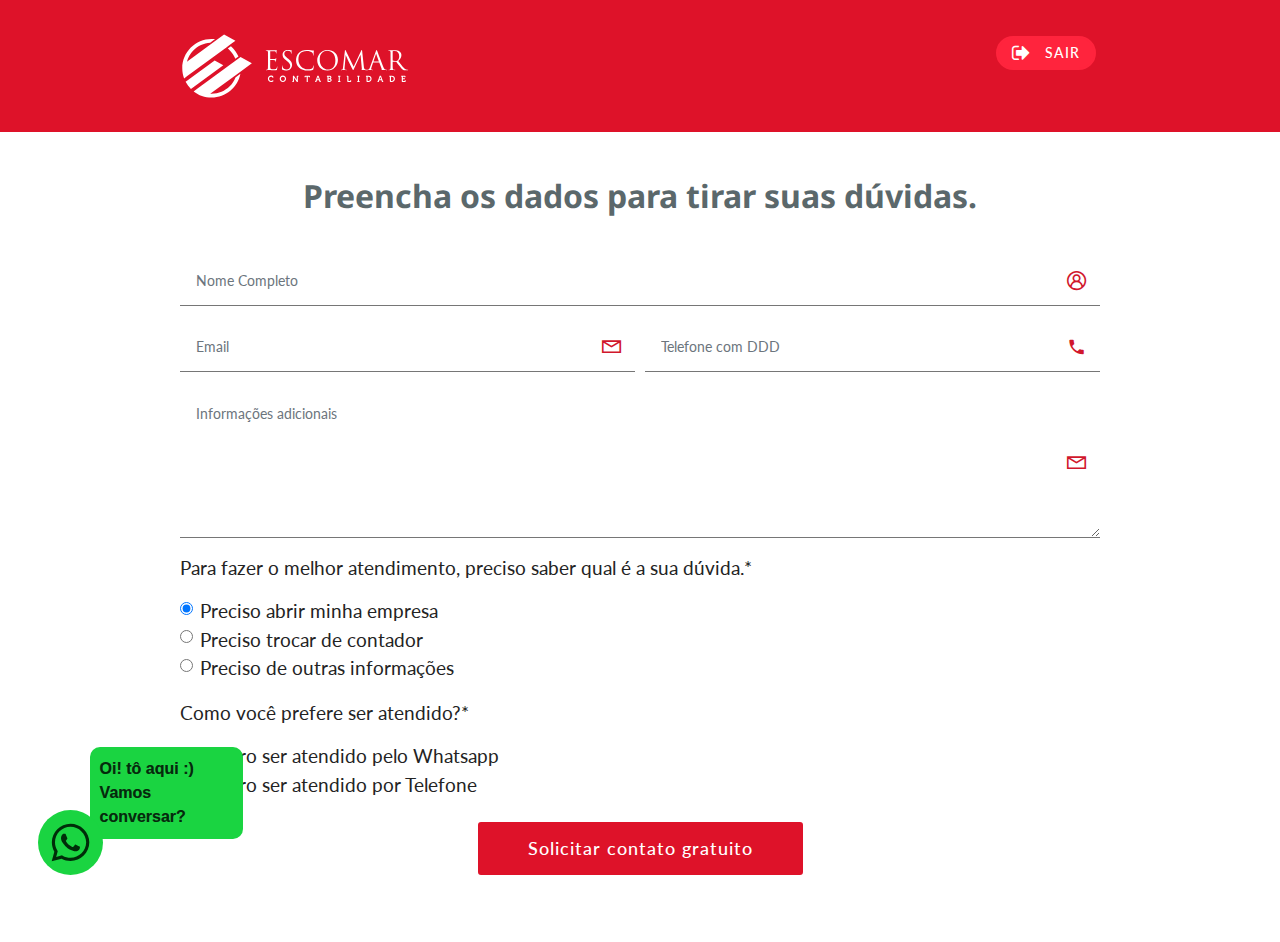
<file: abertura-de-empresas.html>
<!DOCTYPE html>
<html  >
<head>
  
  <meta charset="UTF-8">
  <meta http-equiv="X-UA-Compatible" content="IE=edge">
  
  <meta name="viewport" content="width=device-width, initial-scale=1, minimum-scale=1">
  <link rel="shortcut icon" href="assets/images/escomar-logo-favicon-128x128.png" type="image/x-icon">
  <meta name="description" content="">
  
  
  <title>Abertura de Empresa - Escomar</title>
  <link rel="stylesheet" href="assets/bootstrap-material-design-font/css/material.css">
  <link rel="stylesheet" href="assets/font-awesome/css/font-awesome.css">
  <link rel="stylesheet" href="assets/web/assets/mobirise-icons2/mobirise2.css">
  <link rel="stylesheet" href="assets/facebook-plugin/style.css">
  <link rel="stylesheet" href="assets/bootstrap/css/bootstrap.min.css">
  <link rel="stylesheet" href="assets/bootstrap/css/bootstrap-grid.min.css">
  <link rel="stylesheet" href="assets/bootstrap/css/bootstrap-reboot.min.css">
  <link rel="stylesheet" href="assets/formstyler/jquery.formstyler.css">
  <link rel="stylesheet" href="assets/formstyler/jquery.formstyler.theme.css">
  <link rel="stylesheet" href="assets/datepicker/jquery.datetimepicker.min.css">
  <link rel="stylesheet" href="assets/tether/tether.min.css">
  <link rel="stylesheet" href="assets/theme/css/style.css">
  <link rel="stylesheet" href="assets/recaptcha.css">
  <link rel="preload" as="style" href="assets/mobirise/css/mbr-additional.css"><link rel="stylesheet" href="assets/mobirise/css/mbr-additional.css" type="text/css">
  
  
  <style>
 .text-whats{
  animation: iconp 1.2s infinite;
}
@keyframes iconp {
  0% { 
    transform: translatey(0px);
  }
  25% {
    transform: translatey(-20px);
  }
  50% {
    transform: translatey(0px);
  }
  75% {
    transform: translatey(-5px);
  }
  100% {
    transform: translatey(0px);
  }
}
.square-w{
  animation: iconper 1.2s infinite;
}
@keyframes iconper {
  0% { 
    transform: translatey(0px) rotate(69deg);
  }
  25% {
    transform: translatey(-20px) rotate(69deg);
  }
  50% {
    transform: translatey(0px) rotate(69deg);
  }
  75% {
    transform: translatey(-5px) rotate(69deg);
  }
  100% {
    transform: translatey(0px) rotate(69deg);
  }
}

.whatsapp {
    position: fixed;
    top: 91%;
    left: 3%;
    padding: 8px;
    z-index: 10000000;
    border-radius: 50%;
    background: #1ad441;
}
.text-whats {
    position: fixed;
    font-family: 'Open Sans', sans-serif;
    background: #1ad441;
    color: #002d09;
    font-weight: 700;
    padding: 10px 10px 10px 10px;
    border-radius: 10px;
    top: 83%;
    left: 3.7%;
    width: 9%;
    text-shadow: 0px 0px 0px #43714d;
    z-index: 10000000;
}
.square-w {
    background: #1ad441;
    width: 30px;
    height: 41px;
    position: fixed;
    top: 87%;
    left: 5%;
    border-radius: 0 0 4px 0;
    transform: rotate(69deg);
      z-index: 10000000;
}
svg#Bold {
    fill: #0202ff;
    background: #000;
    width: 60px;
    height: 60px;
    position: fixed;
    border-radius: 10px;
    padding: 10px;
}
.fa {
  display: inline-block;
  font: normal normal normal (14px / 1) FontAwesome;
  font-family: FontAwesome !important;
  font-size: inherit;
  text-rendering: auto;
  -webkit-font-smoothing: antialiased;
  -moz-osx-font-smoothing: grayscale;
}
svg.whatsapp-icon {
    width: 43px;
    height: 43px;
    fill: #002d09;
}
@media (max-width: 1440px) {
.text-whats {
    top: 83% !important;
    left: 7% !important;
    width: 12% !important;
}
.square-w {
    top: 88%  !important;
    left: 8%  !important;
}
.whatsapp {
   top: 90% !important;
    left: 3% !important;
    padding: 11px !important;
}
}
@media(max-width: 1024px){
.text-whats {
    top: 78% !important;
    left: 7% !important;
    width: 12% !important;
}
.square-w {
    top: 86.3% !important;
    left: 10% !important;
}
}
@media(max-width: 768px){
	.whatsapp {
    top: 86%;
    left: 3%;
    padding: 11px;
}
svg.whatsapp-icon {
    width: 30px;
    height: 30px;
}
.text-whats {
    display: none;
}
.square-w {
  display: none;
}
}
</style>
<div>
	<div class="square-w"></div>
		<a href="https://api.whatsapp.com/send?phone=5544998816620" target="_blank">
			<p class="text-whats">Oi! tô aqui :) Vamos conversar?</p>
		</a>
		<!--<a href="https://api.whatsapp.com/send?phone=5544998816620" target="_blank">
			<img  class="whatsapp" src="http://images.tcdn.com.br/696412/themes/1/img/whatsapp.svg?405.05285789053846.svg"/>
		</a>-->
			<div class="whatsapp">
		<a href="https://api.whatsapp.com/send?phone=5544998816620" target="_blank">
		<svg xmlns="http://www.w3.org/2000/svg" aria-hidden="true" focusable="false" data-prefix="fab" data-icon="whatsapp" class="whatsapp-icon svg-inline--fa fa-whatsapp fa-w-14" role="img" viewBox="0 0 448 512"><path fill d="M380.9 97.1C339 55.1 283.2 32 223.9 32c-122.4 0-222 99.6-222 222 0 39.1 10.2 77.3 29.6 111L0 480l117.7-30.9c32.4 17.7 68.9 27 106.1 27h.1c122.3 0 224.1-99.6 224.1-222 0-59.3-25.2-115-67.1-157zm-157 341.6c-33.2 0-65.7-8.9-94-25.7l-6.7-4-69.8 18.3L72 359.2l-4.4-7c-18.5-29.4-28.2-63.3-28.2-98.2 0-101.7 82.8-184.5 184.6-184.5 49.3 0 95.6 19.2 130.4 54.1 34.8 34.9 56.2 81.2 56.1 130.5 0 101.8-84.9 184.6-186.6 184.6zm101.2-138.2c-5.5-2.8-32.8-16.2-37.9-18-5.1-1.9-8.8-2.8-12.5 2.8-3.7 5.6-14.3 18-17.6 21.8-3.2 3.7-6.5 4.2-12 1.4-32.6-16.3-54-29.1-75.5-66-5.7-9.8 5.7-9.1 16.3-30.3 1.8-3.7.9-6.9-.5-9.7-1.4-2.8-12.5-30.1-17.1-41.2-4.5-10.8-9.1-9.3-12.5-9.5-3.2-.2-6.9-.2-10.6-.2-3.7 0-9.7 1.4-14.8 6.9-5.1 5.6-19.4 19-19.4 46.3 0 27.3 19.9 53.7 22.6 57.4 2.8 3.7 39.1 59.7 94.8 83.8 35.2 15.2 49 16.5 66.6 13.9 10.7-1.6 32.8-13.4 37.4-26.4 4.6-13 4.6-24.1 3.2-26.4-1.3-2.5-5-3.9-10.5-6.6z"/></svg></a>
	</div>
</div>



</head>
<body>
  <section class="header3 cid-rW9GuEfiBa" id="header3-4e">

    

    

    <div class="container">
        <div class="row">
            <div class="top-exit col-lg-4">
            <div class="mbr-figure" style="width: 105%;">
                <a href="index.html"><img src="assets/images/escomar-logo-menu-branco-2.svg" alt="Escomar Contabilidade" title="Escomar Contabilidade"></a>
            </div>
 </div>
               <div class="top-exit-btn col-lg-8">
                <div class="mbr-section-btn"><a class="btn btn-md btn-white display-4" href="index.html"><span class="fa fa-sign-out mbr-iconfont mbr-iconfont-btn" style="font-size: 20px;"></span>SAIR</a></div>
                </div>
        
        </div>
    </div>

</section>

<section class="form cid-rW8GZUUb7n" id="extForm24-4a">
    
    
    <div class="container">
        <div class="row">
            <div class="col-md-12 col-lg-12">
                <h1 class="mbr-section-title mbr-bold mbr-black pb-3 mbr-fonts-style display-5">Preencha os dados para tirar suas dúvidas.</h1>
            </div>
            <div class="col-lg-10 col-md-12 mx-auto mbr-form" data-form-type="formoid">
<!--Formbuilder Form-->
<form action="https://mobirise.com/" method="POST" class="mbr-form form-with-styler" data-form-title="Form Name"><input type="hidden" name="email" data-form-email="true" value="cvy8qEr/t2tvy7dQa9C6OJ1Bci7amv+tG3v2PtljF+ZTrMoKCQaNuajj2RX+hNXAvYqNvwB+b7tQRut8793r7bzswzR08Psb2tku4ze9P3omR/aJ5PyH9CvV9yJrjFwW.icAtqm0Z87sCzk/lytt83iO3NN8yY1pCHxS74E13cele66rit5jllqTiMyJX2XEogFV0urkHggKhvJvFm6SdeZK6rxjVVjlwuuBkYBCARpvfx9VDtqNcBgwLnrwnHkri">
<div class="form-row">
<div hidden="hidden" data-form-alert="" class="alert alert-success col-12">Obrigado! Entraremos em contato em breve!</div>
<div hidden="hidden" data-form-alert-danger="" class="alert alert-danger col-12">Oops...! some problem!</div>
</div>
<div class="dragArea form-row">
<div class="col-lg-12 col-md-12 col-sm-12 form-group" data-for="text">
    <span class="mbr-iconfont mobi-mbri-user-2 mobi-mbri" for="email-extForm24-4a"></span>
<input type="text" name="text" placeholder="Nome Completo" data-form-field="text" required="required" class="form-control display-7" value="" id="text-extForm24-4a">
</div>
<div class="col-lg-6 col-md-12 col-sm-12 form-group" data-for="email">
    <span class="mbr-iconfont mobi-mbri-letter mobi-mbri" for="email-extForm24-4a"></span>
<input type="email" name="email" placeholder="Email" data-form-field="email" required="required" class="form-control display-7" value="" id="email-extForm24-4a">
</div>
<div data-for="phone" class="col-lg-6 col-md-12 col-sm-12 form-group">
    <span class="mbr-iconfont mdi-maps-local-phone" for="email-extForm24-4a"></span>
<input type="tel" name="phone" placeholder="Telefone com DDD" data-form-field="phone" class="form-control display-7" pattern="[0-9]{3}-[0-9]{3}-[0-9]{4}" required="required" value="" id="phone-extForm24-4a">
</div>
<div data-for="message" class="col-lg-12 col-md-12 col-sm-12 form-group" style="">
    <span class="mbr-iconfont mobi-mbri-letter mobi-mbri" for="email-extForm24-4a"></span>
<textarea name="message" placeholder="Informações adicionais" data-form-field="message" class="form-control display-7" id="message-extForm24-4a"></textarea>
</div>
<div class="col-lg-12 col-md-12 col-sm-12 form-group" data-for="radio" style="">
<div class="form-control-label">
<label for="radio-extForm24-4a" class="mbr-fonts-style display-7">Para fazer o melhor atendimento, preciso saber qual é a sua dúvida.*</label>
</div>
<div class="form-check">
<input type="radio" name="radio" data-form-field="radio" class="form-check-input display-7" value="Preciso abrir minha empresa" checked="" id="radio-extForm24-4a">
<label class="form-check-label display-7">Preciso abrir minha empresa</label>
</div>
<div class="form-check">
<input type="radio" name="radio" data-form-field="radio" class="form-check-input display-7" value="Preciso trocar de contador" id="radio-extForm24-4a">
<label class="form-check-label display-7">Preciso trocar de contador</label>
</div>
<div class="form-check">
<input type="radio" name="radio" data-form-field="radio" class="form-check-input display-7" value="Preciso de outras informações" id="radio-extForm24-4a">
<label class="form-check-label display-7">Preciso de outras informações</label>
</div>
</div>
<div class="col-lg-12 col-md-12 col-sm-12 form-group" data-for="radio1">
<div class="form-control-label">
<label for="radio1-extForm24-4a" class="mbr-fonts-style display-7">Como você prefere ser atendido?*</label>
</div>
<div class="form-check">
<input type="radio" name="radio1" data-form-field="radio1" class="form-check-input display-7" value="Prefiro ser atendido pelo Whatsapp" checked="" id="radio1-extForm24-4a">
<label class="form-check-label display-7">Prefiro ser atendido pelo Whatsapp</label>
</div>
<div class="form-check">
<input type="radio" name="radio1" data-form-field="radio1" class="form-check-input display-7" value="Prefiro ser atendido por Telefone" id="radio1-extForm24-4a">
<label class="form-check-label display-7">Prefiro ser atendido por Telefone</label>
</div>
</div>
<div class="col-auto m-auto mbr-section-btn"><button type="submit" class="btn btn-secondary display-4">Solicitar contato gratuito</button></div>
</div>
</form><!--Formbuilder Form-->
</div>


            



        </div>
    </div>
</section>


  <script src="assets/web/assets/jquery/jquery.min.js"></script>
  <script src="assets/popper/popper.min.js"></script>
  <script src="https://connect.facebook.net/en_US/sdk.js#xfbml=1&version=v2.5"></script>
  <script src="https://apis.google.com/js/plusone.js"></script>
  <script src="assets/facebook-plugin/facebook-script.js"></script>
  <script src="assets/bootstrap/js/bootstrap.min.js"></script>
  <script src="assets/formstyler/jquery.formstyler.js"></script>
  <script src="assets/formstyler/jquery.formstyler.min.js"></script>
  <script src="assets/datepicker/jquery.datetimepicker.full.js"></script>
  <script src="assets/smoothscroll/smooth-scroll.js"></script>
  <script src="assets/tether/tether.min.js"></script>
  <script src="assets/theme/js/script.js"></script>
  <script src="assets/formoid.min.js"></script>
  
  

</body>
</html>
</file>
<file: assets/bootstrap-material-design-font/css/material.css>
@font-face {
  font-family: 'Material-Design-Icons';
  src: url('../fonts/Material-Design-Icons.eot?3ocs8m');
  src: url('../fonts/Material-Design-Icons.eot?#iefix3ocs8m') format('embedded-opentype'), url('../fonts/Material-Design-Icons.woff?3ocs8m') format('woff'), url('../fonts/Material-Design-Icons.ttf?3ocs8m') format('truetype'), url('../fonts/Material-Design-Icons.svg?3ocs8m#Material-Design-Icons') format('svg');
  font-weight: normal;
  font-style: normal;
}
[class^="mdi-"],
[class*="mdi-"] {
  speak: none;
  display: inline-block;
  font-style: normal;
  font-variant:normal;
  font-weight:normal;
/*  font-size:24px;*/
  line-height:1;
  font-family:'Material-Design-Icons' !important;
  text-rendering: auto;
  
  -webkit-font-smoothing: antialiased;
  -moz-osx-font-smoothing: grayscale;
  -webkit-transform: translate(0, 0);
      -ms-transform: translate(0, 0);
          transform: translate(0, 0);
}
[class^="mdi-"]:before,
[class*="mdi-"]:before {
  display: inline-block;
  speak: none;
  text-decoration: inherit;
}
[class^="mdi-"].pull-left,
[class*="mdi-"].pull-left {
  margin-right: .3em;
}
[class^="mdi-"].pull-right,
[class*="mdi-"].pull-right {
  margin-left: .3em;
}
[class^="mdi-"].mdi-lg:before,
[class*="mdi-"].mdi-lg:before,
[class^="mdi-"].mdi-lg:after,
[class*="mdi-"].mdi-lg:after {
  font-size: 1.33333333em;
  line-height: 0.75em;
  vertical-align: -15%;
}
[class^="mdi-"].mdi-2x:before,
[class*="mdi-"].mdi-2x:before,
[class^="mdi-"].mdi-2x:after,
[class*="mdi-"].mdi-2x:after {
  font-size: 2em;
}
[class^="mdi-"].mdi-3x:before,
[class*="mdi-"].mdi-3x:before,
[class^="mdi-"].mdi-3x:after,
[class*="mdi-"].mdi-3x:after {
  font-size: 3em;
}
[class^="mdi-"].mdi-4x:before,
[class*="mdi-"].mdi-4x:before,
[class^="mdi-"].mdi-4x:after,
[class*="mdi-"].mdi-4x:after {
  font-size: 4em;
}
[class^="mdi-"].mdi-5x:before,
[class*="mdi-"].mdi-5x:before,
[class^="mdi-"].mdi-5x:after,
[class*="mdi-"].mdi-5x:after {
  font-size: 5em;
}
[class^="mdi-device-signal-cellular-"]:after,
[class^="mdi-device-battery-"]:after,
[class^="mdi-device-battery-charging-"]:after,
[class^="mdi-device-signal-cellular-connected-no-internet-"]:after,
[class^="mdi-device-signal-wifi-"]:after,
[class^="mdi-device-signal-wifi-statusbar-not-connected"]:after,
.mdi-device-network-wifi:after {
  opacity: .3;
  position: absolute;
  left: 0;
  top: 0;
  z-index: 1;
  display: inline-block;
  speak: none;
  text-decoration: inherit;
}
[class^="mdi-device-signal-cellular-"]:after {
  content: "\e758";
}
[class^="mdi-device-battery-"]:after {
  content: "\e735";
}
[class^="mdi-device-battery-charging-"]:after {
  content: "\e733";
}
[class^="mdi-device-signal-cellular-connected-no-internet-"]:after {
  content: "\e75d";
}
[class^="mdi-device-signal-wifi-"]:after,
.mdi-device-network-wifi:after {
  content: "\e765";
}
[class^="mdi-device-signal-wifi-statusbasr-not-connected"]:after {
  content: "\e8f7";
}
.mdi-device-signal-cellular-off:after,
.mdi-device-signal-cellular-null:after,
.mdi-device-signal-cellular-no-sim:after,
.mdi-device-signal-wifi-off:after,
.mdi-device-signal-wifi-4-bar:after,
.mdi-device-signal-cellular-4-bar:after,
.mdi-device-battery-alert:after,
.mdi-device-signal-cellular-connected-no-internet-4-bar:after,
.mdi-device-battery-std:after,
.mdi-device-battery-full .mdi-device-battery-unknown:after {
  content: "";
}
.mdi-fw {
  width: 1.28571429em;
  text-align: center;
}
.mdi-ul {
  padding-left: 0;
  margin-left: 2.14285714em;
  list-style-type: none;
}
.mdi-ul > li {
  position: relative;
}
.mdi-li {
  position: absolute;
  left: -2.14285714em;
  width: 2.14285714em;
  top: 0.14285714em;
  text-align: center;
}
.mdi-li.mdi-lg {
  left: -1.85714286em;
}
.mdi-border {
  padding: .2em .25em .15em;
  border: solid 0.08em #eeeeee;
  border-radius: .1em;
}
.mdi-spin {
  -webkit-animation: mdi-spin 2s infinite linear;
  animation: mdi-spin 2s infinite linear;
  -webkit-transform-origin: 50% 50%;
  -ms-transform-origin: 50% 50%;
      transform-origin: 50% 50%;
}
.mdi-pulse {
  -webkit-animation: mdi-spin 1s steps(8) infinite;
  animation: mdi-spin 1s steps(8) infinite;
  -webkit-transform-origin: 50% 50%;
  -ms-transform-origin: 50% 50%;
      transform-origin: 50% 50%;
}
@-webkit-keyframes mdi-spin {
  0% {
    -webkit-transform: rotate(0deg);
    transform: rotate(0deg);
  }
  100% {
    -webkit-transform: rotate(359deg);
    transform: rotate(359deg);
  }
}
@keyframes mdi-spin {
  0% {
    -webkit-transform: rotate(0deg);
    transform: rotate(0deg);
  }
  100% {
    -webkit-transform: rotate(359deg);
    transform: rotate(359deg);
  }
}
.mdi-rotate-90 {
  filter: progid:DXImageTransform.Microsoft.BasicImage(rotation=1);
  -webkit-transform: rotate(90deg);
  -ms-transform: rotate(90deg);
  transform: rotate(90deg);
}
.mdi-rotate-180 {
  filter: progid:DXImageTransform.Microsoft.BasicImage(rotation=2);
  -webkit-transform: rotate(180deg);
  -ms-transform: rotate(180deg);
  transform: rotate(180deg);
}
.mdi-rotate-270 {
  filter: progid:DXImageTransform.Microsoft.BasicImage(rotation=3);
  -webkit-transform: rotate(270deg);
  -ms-transform: rotate(270deg);
  transform: rotate(270deg);
}
.mdi-flip-horizontal {
  filter: progid:DXImageTransform.Microsoft.BasicImage(rotation=0, mirror=1);
  -webkit-transform: scale(-1, 1);
  -ms-transform: scale(-1, 1);
  transform: scale(-1, 1);
}
.mdi-flip-vertical {
  filter: progid:DXImageTransform.Microsoft.BasicImage(rotation=2, mirror=1);
  -webkit-transform: scale(1, -1);
  -ms-transform: scale(1, -1);
  transform: scale(1, -1);
}
:root .mdi-rotate-90,
:root .mdi-rotate-180,
:root .mdi-rotate-270,
:root .mdi-flip-horizontal,
:root .mdi-flip-vertical {
  -webkit-filter: none;
          filter: none;
}
.mdi-stack {
  position: relative;
  display: inline-block;
  width: 2em;
  height: 2em;
  line-height: 2em;
  vertical-align: middle;
}
.mdi-stack-1x,
.mdi-stack-2x {
  position: absolute;
  left: 0;
  width: 100%;
  text-align: center;
}
.mdi-stack-1x {
  line-height: inherit;
}
.mdi-stack-2x {
  font-size: 2em;
}
.mdi-inverse {
  color: #ffffff;
}
/* Start Icons */
.mdi-action-3d-rotation:before {
  content: "\e600";
}
.mdi-action-accessibility:before {
  content: "\e601";
}
.mdi-action-account-balance-wallet:before {
  content: "\e602";
}
.mdi-action-account-balance:before {
  content: "\e603";
}
.mdi-action-account-box:before {
  content: "\e604";
}
.mdi-action-account-child:before {
  content: "\e605";
}
.mdi-action-account-circle:before {
  content: "\e606";
}
.mdi-action-add-shopping-cart:before {
  content: "\e607";
}
.mdi-action-alarm-add:before {
  content: "\e608";
}
.mdi-action-alarm-off:before {
  content: "\e609";
}
.mdi-action-alarm-on:before {
  content: "\e60a";
}
.mdi-action-alarm:before {
  content: "\e60b";
}
.mdi-action-android:before {
  content: "\e60c";
}
.mdi-action-announcement:before {
  content: "\e60d";
}
.mdi-action-aspect-ratio:before {
  content: "\e60e";
}
.mdi-action-assessment:before {
  content: "\e60f";
}
.mdi-action-assignment-ind:before {
  content: "\e610";
}
.mdi-action-assignment-late:before {
  content: "\e611";
}
.mdi-action-assignment-return:before {
  content: "\e612";
}
.mdi-action-assignment-returned:before {
  content: "\e613";
}
.mdi-action-assignment-turned-in:before {
  content: "\e614";
}
.mdi-action-assignment:before {
  content: "\e615";
}
.mdi-action-autorenew:before {
  content: "\e616";
}
.mdi-action-backup:before {
  content: "\e617";
}
.mdi-action-book:before {
  content: "\e618";
}
.mdi-action-bookmark-outline:before {
  content: "\e619";
}
.mdi-action-bookmark:before {
  content: "\e61a";
}
.mdi-action-bug-report:before {
  content: "\e61b";
}
.mdi-action-cached:before {
  content: "\e61c";
}
.mdi-action-check-circle:before {
  content: "\e61d";
}
.mdi-action-class:before {
  content: "\e61e";
}
.mdi-action-credit-card:before {
  content: "\e61f";
}
.mdi-action-dashboard:before {
  content: "\e620";
}
.mdi-action-delete:before {
  content: "\e621";
}
.mdi-action-description:before {
  content: "\e622";
}
.mdi-action-dns:before {
  content: "\e623";
}
.mdi-action-done-all:before {
  content: "\e624";
}
.mdi-action-done:before {
  content: "\e625";
}
.mdi-action-event:before {
  content: "\e626";
}
.mdi-action-exit-to-app:before {
  content: "\e627";
}
.mdi-action-explore:before {
  content: "\e628";
}
.mdi-action-extension:before {
  content: "\e629";
}
.mdi-action-face-unlock:before {
  content: "\e62a";
}
.mdi-action-favorite-outline:before {
  content: "\e62b";
}
.mdi-action-favorite:before {
  content: "\e62c";
}
.mdi-action-find-in-page:before {
  content: "\e62d";
}
.mdi-action-find-replace:before {
  content: "\e62e";
}
.mdi-action-flip-to-back:before {
  content: "\e62f";
}
.mdi-action-flip-to-front:before {
  content: "\e630";
}
.mdi-action-get-app:before {
  content: "\e631";
}
.mdi-action-grade:before {
  content: "\e632";
}
.mdi-action-group-work:before {
  content: "\e633";
}
.mdi-action-help:before {
  content: "\e634";
}
.mdi-action-highlight-remove:before {
  content: "\e635";
}
.mdi-action-history:before {
  content: "\e636";
}
.mdi-action-home:before {
  content: "\e637";
}
.mdi-action-https:before {
  content: "\e638";
}
.mdi-action-info-outline:before {
  content: "\e639";
}
.mdi-action-info:before {
  content: "\e63a";
}
.mdi-action-input:before {
  content: "\e63b";
}
.mdi-action-invert-colors:before {
  content: "\e63c";
}
.mdi-action-label-outline:before {
  content: "\e63d";
}
.mdi-action-label:before {
  content: "\e63e";
}
.mdi-action-language:before {
  content: "\e63f";
}
.mdi-action-launch:before {
  content: "\e640";
}
.mdi-action-list:before {
  content: "\e641";
}
.mdi-action-lock-open:before {
  content: "\e642";
}
.mdi-action-lock-outline:before {
  content: "\e643";
}
.mdi-action-lock:before {
  content: "\e644";
}
.mdi-action-loyalty:before {
  content: "\e645";
}
.mdi-action-markunread-mailbox:before {
  content: "\e646";
}
.mdi-action-note-add:before {
  content: "\e647";
}
.mdi-action-open-in-browser:before {
  content: "\e648";
}
.mdi-action-open-in-new:before {
  content: "\e649";
}
.mdi-action-open-with:before {
  content: "\e64a";
}
.mdi-action-pageview:before {
  content: "\e64b";
}
.mdi-action-payment:before {
  content: "\e64c";
}
.mdi-action-perm-camera-mic:before {
  content: "\e64d";
}
.mdi-action-perm-contact-cal:before {
  content: "\e64e";
}
.mdi-action-perm-data-setting:before {
  content: "\e64f";
}
.mdi-action-perm-device-info:before {
  content: "\e650";
}
.mdi-action-perm-identity:before {
  content: "\e651";
}
.mdi-action-perm-media:before {
  content: "\e652";
}
.mdi-action-perm-phone-msg:before {
  content: "\e653";
}
.mdi-action-perm-scan-wifi:before {
  content: "\e654";
}
.mdi-action-picture-in-picture:before {
  content: "\e655";
}
.mdi-action-polymer:before {
  content: "\e656";
}
.mdi-action-print:before {
  content: "\e657";
}
.mdi-action-query-builder:before {
  content: "\e658";
}
.mdi-action-question-answer:before {
  content: "\e659";
}
.mdi-action-receipt:before {
  content: "\e65a";
}
.mdi-action-redeem:before {
  content: "\e65b";
}
.mdi-action-reorder:before {
  content: "\e65c";
}
.mdi-action-report-problem:before {
  content: "\e65d";
}
.mdi-action-restore:before {
  content: "\e65e";
}
.mdi-action-room:before {
  content: "\e65f";
}
.mdi-action-schedule:before {
  content: "\e660";
}
.mdi-action-search:before {
  content: "\e661";
}
.mdi-action-settings-applications:before {
  content: "\e662";
}
.mdi-action-settings-backup-restore:before {
  content: "\e663";
}
.mdi-action-settings-bluetooth:before {
  content: "\e664";
}
.mdi-action-settings-cell:before {
  content: "\e665";
}
.mdi-action-settings-display:before {
  content: "\e666";
}
.mdi-action-settings-ethernet:before {
  content: "\e667";
}
.mdi-action-settings-input-antenna:before {
  content: "\e668";
}
.mdi-action-settings-input-component:before {
  content: "\e669";
}
.mdi-action-settings-input-composite:before {
  content: "\e66a";
}
.mdi-action-settings-input-hdmi:before {
  content: "\e66b";
}
.mdi-action-settings-input-svideo:before {
  content: "\e66c";
}
.mdi-action-settings-overscan:before {
  content: "\e66d";
}
.mdi-action-settings-phone:before {
  content: "\e66e";
}
.mdi-action-settings-power:before {
  content: "\e66f";
}
.mdi-action-settings-remote:before {
  content: "\e670";
}
.mdi-action-settings-voice:before {
  content: "\e671";
}
.mdi-action-settings:before {
  content: "\e672";
}
.mdi-action-shop-two:before {
  content: "\e673";
}
.mdi-action-shop:before {
  content: "\e674";
}
.mdi-action-shopping-basket:before {
  content: "\e675";
}
.mdi-action-shopping-cart:before {
  content: "\e676";
}
.mdi-action-speaker-notes:before {
  content: "\e677";
}
.mdi-action-spellcheck:before {
  content: "\e678";
}
.mdi-action-star-rate:before {
  content: "\e679";
}
.mdi-action-stars:before {
  content: "\e67a";
}
.mdi-action-store:before {
  content: "\e67b";
}
.mdi-action-subject:before {
  content: "\e67c";
}
.mdi-action-supervisor-account:before {
  content: "\e67d";
}
.mdi-action-swap-horiz:before {
  content: "\e67e";
}
.mdi-action-swap-vert-circle:before {
  content: "\e67f";
}
.mdi-action-swap-vert:before {
  content: "\e680";
}
.mdi-action-system-update-tv:before {
  content: "\e681";
}
.mdi-action-tab-unselected:before {
  content: "\e682";
}
.mdi-action-tab:before {
  content: "\e683";
}
.mdi-action-theaters:before {
  content: "\e684";
}
.mdi-action-thumb-down:before {
  content: "\e685";
}
.mdi-action-thumb-up:before {
  content: "\e686";
}
.mdi-action-thumbs-up-down:before {
  content: "\e687";
}
.mdi-action-toc:before {
  content: "\e688";
}
.mdi-action-today:before {
  content: "\e689";
}
.mdi-action-track-changes:before {
  content: "\e68a";
}
.mdi-action-translate:before {
  content: "\e68b";
}
.mdi-action-trending-down:before {
  content: "\e68c";
}
.mdi-action-trending-neutral:before {
  content: "\e68d";
}
.mdi-action-trending-up:before {
  content: "\e68e";
}
.mdi-action-turned-in-not:before {
  content: "\e68f";
}
.mdi-action-turned-in:before {
  content: "\e690";
}
.mdi-action-verified-user:before {
  content: "\e691";
}
.mdi-action-view-agenda:before {
  content: "\e692";
}
.mdi-action-view-array:before {
  content: "\e693";
}
.mdi-action-view-carousel:before {
  content: "\e694";
}
.mdi-action-view-column:before {
  content: "\e695";
}
.mdi-action-view-day:before {
  content: "\e696";
}
.mdi-action-view-headline:before {
  content: "\e697";
}
.mdi-action-view-list:before {
  content: "\e698";
}
.mdi-action-view-module:before {
  content: "\e699";
}
.mdi-action-view-quilt:before {
  content: "\e69a";
}
.mdi-action-view-stream:before {
  content: "\e69b";
}
.mdi-action-view-week:before {
  content: "\e69c";
}
.mdi-action-visibility-off:before {
  content: "\e69d";
}
.mdi-action-visibility:before {
  content: "\e69e";
}
.mdi-action-wallet-giftcard:before {
  content: "\e69f";
}
.mdi-action-wallet-membership:before {
  content: "\e6a0";
}
.mdi-action-wallet-travel:before {
  content: "\e6a1";
}
.mdi-action-work:before {
  content: "\e6a2";
}
.mdi-alert-error:before {
  content: "\e6a3";
}
.mdi-alert-warning:before {
  content: "\e6a4";
}
.mdi-av-album:before {
  content: "\e6a5";
}
.mdi-av-closed-caption:before {
  content: "\e6a6";
}
.mdi-av-equalizer:before {
  content: "\e6a7";
}
.mdi-av-explicit:before {
  content: "\e6a8";
}
.mdi-av-fast-forward:before {
  content: "\e6a9";
}
.mdi-av-fast-rewind:before {
  content: "\e6aa";
}
.mdi-av-games:before {
  content: "\e6ab";
}
.mdi-av-hearing:before {
  content: "\e6ac";
}
.mdi-av-high-quality:before {
  content: "\e6ad";
}
.mdi-av-loop:before {
  content: "\e6ae";
}
.mdi-av-mic-none:before {
  content: "\e6af";
}
.mdi-av-mic-off:before {
  content: "\e6b0";
}
.mdi-av-mic:before {
  content: "\e6b1";
}
.mdi-av-movie:before {
  content: "\e6b2";
}
.mdi-av-my-library-add:before {
  content: "\e6b3";
}
.mdi-av-my-library-books:before {
  content: "\e6b4";
}
.mdi-av-my-library-music:before {
  content: "\e6b5";
}
.mdi-av-new-releases:before {
  content: "\e6b6";
}
.mdi-av-not-interested:before {
  content: "\e6b7";
}
.mdi-av-pause-circle-fill:before {
  content: "\e6b8";
}
.mdi-av-pause-circle-outline:before {
  content: "\e6b9";
}
.mdi-av-pause:before {
  content: "\e6ba";
}
.mdi-av-play-arrow:before {
  content: "\e6bb";
}
.mdi-av-play-circle-fill:before {
  content: "\e6bc";
}
.mdi-av-play-circle-outline:before {
  content: "\e6bd";
}
.mdi-av-play-shopping-bag:before {
  content: "\e6be";
}
.mdi-av-playlist-add:before {
  content: "\e6bf";
}
.mdi-av-queue-music:before {
  content: "\e6c0";
}
.mdi-av-queue:before {
  content: "\e6c1";
}
.mdi-av-radio:before {
  content: "\e6c2";
}
.mdi-av-recent-actors:before {
  content: "\e6c3";
}
.mdi-av-repeat-one:before {
  content: "\e6c4";
}
.mdi-av-repeat:before {
  content: "\e6c5";
}
.mdi-av-replay:before {
  content: "\e6c6";
}
.mdi-av-shuffle:before {
  content: "\e6c7";
}
.mdi-av-skip-next:before {
  content: "\e6c8";
}
.mdi-av-skip-previous:before {
  content: "\e6c9";
}
.mdi-av-snooze:before {
  content: "\e6ca";
}
.mdi-av-stop:before {
  content: "\e6cb";
}
.mdi-av-subtitles:before {
  content: "\e6cc";
}
.mdi-av-surround-sound:before {
  content: "\e6cd";
}
.mdi-av-timer:before {
  content: "\e6ce";
}
.mdi-av-video-collection:before {
  content: "\e6cf";
}
.mdi-av-videocam-off:before {
  content: "\e6d0";
}
.mdi-av-videocam:before {
  content: "\e6d1";
}
.mdi-av-volume-down:before {
  content: "\e6d2";
}
.mdi-av-volume-mute:before {
  content: "\e6d3";
}
.mdi-av-volume-off:before {
  content: "\e6d4";
}
.mdi-av-volume-up:before {
  content: "\e6d5";
}
.mdi-av-web:before {
  content: "\e6d6";
}
.mdi-communication-business:before {
  content: "\e6d7";
}
.mdi-communication-call-end:before {
  content: "\e6d8";
}
.mdi-communication-call-made:before {
  content: "\e6d9";
}
.mdi-communication-call-merge:before {
  content: "\e6da";
}
.mdi-communication-call-missed:before {
  content: "\e6db";
}
.mdi-communication-call-received:before {
  content: "\e6dc";
}
.mdi-communication-call-split:before {
  content: "\e6dd";
}
.mdi-communication-call:before {
  content: "\e6de";
}
.mdi-communication-chat:before {
  content: "\e6df";
}
.mdi-communication-clear-all:before {
  content: "\e6e0";
}
.mdi-communication-comment:before {
  content: "\e6e1";
}
.mdi-communication-contacts:before {
  content: "\e6e2";
}
.mdi-communication-dialer-sip:before {
  content: "\e6e3";
}
.mdi-communication-dialpad:before {
  content: "\e6e4";
}
.mdi-communication-dnd-on:before {
  content: "\e6e5";
}
.mdi-communication-email:before {
  content: "\e6e6";
}
.mdi-communication-forum:before {
  content: "\e6e7";
}
.mdi-communication-import-export:before {
  content: "\e6e8";
}
.mdi-communication-invert-colors-off:before {
  content: "\e6e9";
}
.mdi-communication-invert-colors-on:before {
  content: "\e6ea";
}
.mdi-communication-live-help:before {
  content: "\e6eb";
}
.mdi-communication-location-off:before {
  content: "\e6ec";
}
.mdi-communication-location-on:before {
  content: "\e6ed";
}
.mdi-communication-message:before {
  content: "\e6ee";
}
.mdi-communication-messenger:before {
  content: "\e6ef";
}
.mdi-communication-no-sim:before {
  content: "\e6f0";
}
.mdi-communication-phone:before {
  content: "\e6f1";
}
.mdi-communication-portable-wifi-off:before {
  content: "\e6f2";
}
.mdi-communication-quick-contacts-dialer:before {
  content: "\e6f3";
}
.mdi-communication-quick-contacts-mail:before {
  content: "\e6f4";
}
.mdi-communication-ring-volume:before {
  content: "\e6f5";
}
.mdi-communication-stay-current-landscape:before {
  content: "\e6f6";
}
.mdi-communication-stay-current-portrait:before {
  content: "\e6f7";
}
.mdi-communication-stay-primary-landscape:before {
  content: "\e6f8";
}
.mdi-communication-stay-primary-portrait:before {
  content: "\e6f9";
}
.mdi-communication-swap-calls:before {
  content: "\e6fa";
}
.mdi-communication-textsms:before {
  content: "\e6fb";
}
.mdi-communication-voicemail:before {
  content: "\e6fc";
}
.mdi-communication-vpn-key:before {
  content: "\e6fd";
}
.mdi-content-add-box:before {
  content: "\e6fe";
}
.mdi-content-add-circle-outline:before {
  content: "\e6ff";
}
.mdi-content-add-circle:before {
  content: "\e700";
}
.mdi-content-add:before {
  content: "\e701";
}
.mdi-content-archive:before {
  content: "\e702";
}
.mdi-content-backspace:before {
  content: "\e703";
}
.mdi-content-block:before {
  content: "\e704";
}
.mdi-content-clear:before {
  content: "\e705";
}
.mdi-content-content-copy:before {
  content: "\e706";
}
.mdi-content-content-cut:before {
  content: "\e707";
}
.mdi-content-content-paste:before {
  content: "\e708";
}
.mdi-content-create:before {
  content: "\e709";
}
.mdi-content-drafts:before {
  content: "\e70a";
}
.mdi-content-filter-list:before {
  content: "\e70b";
}
.mdi-content-flag:before {
  content: "\e70c";
}
.mdi-content-forward:before {
  content: "\e70d";
}
.mdi-content-gesture:before {
  content: "\e70e";
}
.mdi-content-inbox:before {
  content: "\e70f";
}
.mdi-content-link:before {
  content: "\e710";
}
.mdi-content-mail:before {
  content: "\e711";
}
.mdi-content-markunread:before {
  content: "\e712";
}
.mdi-content-redo:before {
  content: "\e713";
}
.mdi-content-remove-circle-outline:before {
  content: "\e714";
}
.mdi-content-remove-circle:before {
  content: "\e715";
}
.mdi-content-remove:before {
  content: "\e716";
}
.mdi-content-reply-all:before {
  content: "\e717";
}
.mdi-content-reply:before {
  content: "\e718";
}
.mdi-content-report:before {
  content: "\e719";
}
.mdi-content-save:before {
  content: "\e71a";
}
.mdi-content-select-all:before {
  content: "\e71b";
}
.mdi-content-send:before {
  content: "\e71c";
}
.mdi-content-sort:before {
  content: "\e71d";
}
.mdi-content-text-format:before {
  content: "\e71e";
}
.mdi-content-undo:before {
  content: "\e71f";
}
.mdi-editor-attach-file:before {
  content: "\e776";
}
.mdi-editor-attach-money:before {
  content: "\e777";
}
.mdi-editor-border-all:before {
  content: "\e778";
}
.mdi-editor-border-bottom:before {
  content: "\e779";
}
.mdi-editor-border-clear:before {
  content: "\e77a";
}
.mdi-editor-border-color:before {
  content: "\e77b";
}
.mdi-editor-border-horizontal:before {
  content: "\e77c";
}
.mdi-editor-border-inner:before {
  content: "\e77d";
}
.mdi-editor-border-left:before {
  content: "\e77e";
}
.mdi-editor-border-outer:before {
  content: "\e77f";
}
.mdi-editor-border-right:before {
  content: "\e780";
}
.mdi-editor-border-style:before {
  content: "\e781";
}
.mdi-editor-border-top:before {
  content: "\e782";
}
.mdi-editor-border-vertical:before {
  content: "\e783";
}
.mdi-editor-format-align-center:before {
  content: "\e784";
}
.mdi-editor-format-align-justify:before {
  content: "\e785";
}
.mdi-editor-format-align-left:before {
  content: "\e786";
}
.mdi-editor-format-align-right:before {
  content: "\e787";
}
.mdi-editor-format-bold:before {
  content: "\e788";
}
.mdi-editor-format-clear:before {
  content: "\e789";
}
.mdi-editor-format-color-fill:before {
  content: "\e78a";
}
.mdi-editor-format-color-reset:before {
  content: "\e78b";
}
.mdi-editor-format-color-text:before {
  content: "\e78c";
}
.mdi-editor-format-indent-decrease:before {
  content: "\e78d";
}
.mdi-editor-format-indent-increase:before {
  content: "\e78e";
}
.mdi-editor-format-italic:before {
  content: "\e78f";
}
.mdi-editor-format-line-spacing:before {
  content: "\e790";
}
.mdi-editor-format-list-bulleted:before {
  content: "\e791";
}
.mdi-editor-format-list-numbered:before {
  content: "\e792";
}
.mdi-editor-format-paint:before {
  content: "\e793";
}
.mdi-editor-format-quote:before {
  content: "\e794";
}
.mdi-editor-format-size:before {
  content: "\e795";
}
.mdi-editor-format-strikethrough:before {
  content: "\e796";
}
.mdi-editor-format-textdirection-l-to-r:before {
  content: "\e797";
}
.mdi-editor-format-textdirection-r-to-l:before {
  content: "\e798";
}
.mdi-editor-format-underline:before {
  content: "\e799";
}
.mdi-editor-functions:before {
  content: "\e79a";
}
.mdi-editor-insert-chart:before {
  content: "\e79b";
}
.mdi-editor-insert-comment:before {
  content: "\e79c";
}
.mdi-editor-insert-drive-file:before {
  content: "\e79d";
}
.mdi-editor-insert-emoticon:before {
  content: "\e79e";
}
.mdi-editor-insert-invitation:before {
  content: "\e79f";
}
.mdi-editor-insert-link:before {
  content: "\e7a0";
}
.mdi-editor-insert-photo:before {
  content: "\e7a1";
}
.mdi-editor-merge-type:before {
  content: "\e7a2";
}
.mdi-editor-mode-comment:before {
  content: "\e7a3";
}
.mdi-editor-mode-edit:before {
  content: "\e7a4";
}
.mdi-editor-publish:before {
  content: "\e7a5";
}
.mdi-editor-vertical-align-bottom:before {
  content: "\e7a6";
}
.mdi-editor-vertical-align-center:before {
  content: "\e7a7";
}
.mdi-editor-vertical-align-top:before {
  content: "\e7a8";
}
.mdi-editor-wrap-text:before {
  content: "\e7a9";
}
.mdi-file-attachment:before {
  content: "\e7aa";
}
.mdi-file-cloud-circle:before {
  content: "\e7ab";
}
.mdi-file-cloud-done:before {
  content: "\e7ac";
}
.mdi-file-cloud-download:before {
  content: "\e7ad";
}
.mdi-file-cloud-off:before {
  content: "\e7ae";
}
.mdi-file-cloud-queue:before {
  content: "\e7af";
}
.mdi-file-cloud-upload:before {
  content: "\e7b0";
}
.mdi-file-cloud:before {
  content: "\e7b1";
}
.mdi-file-file-download:before {
  content: "\e7b2";
}
.mdi-file-file-upload:before {
  content: "\e7b3";
}
.mdi-file-folder-open:before {
  content: "\e7b4";
}
.mdi-file-folder-shared:before {
  content: "\e7b5";
}
.mdi-file-folder:before {
  content: "\e7b6";
}
.mdi-device-access-alarm:before {
  content: "\e720";
}
.mdi-device-access-alarms:before {
  content: "\e721";
}
.mdi-device-access-time:before {
  content: "\e722";
}
.mdi-device-add-alarm:before {
  content: "\e723";
}
.mdi-device-airplanemode-off:before {
  content: "\e724";
}
.mdi-device-airplanemode-on:before {
  content: "\e725";
}
.mdi-device-battery-20:before {
  content: "\e726";
}
.mdi-device-battery-30:before {
  content: "\e727";
}
.mdi-device-battery-50:before {
  content: "\e728";
}
.mdi-device-battery-60:before {
  content: "\e729";
}
.mdi-device-battery-80:before {
  content: "\e72a";
}
.mdi-device-battery-90:before {
  content: "\e72b";
}
.mdi-device-battery-alert:before {
  content: "\e72c";
}
.mdi-device-battery-charging-20:before {
  content: "\e72d";
}
.mdi-device-battery-charging-30:before {
  content: "\e72e";
}
.mdi-device-battery-charging-50:before {
  content: "\e72f";
}
.mdi-device-battery-charging-60:before {
  content: "\e730";
}
.mdi-device-battery-charging-80:before {
  content: "\e731";
}
.mdi-device-battery-charging-90:before {
  content: "\e732";
}
.mdi-device-battery-charging-full:before {
  content: "\e733";
}
.mdi-device-battery-full:before {
  content: "\e734";
}
.mdi-device-battery-std:before {
  content: "\e735";
}
.mdi-device-battery-unknown:before {
  content: "\e736";
}
.mdi-device-bluetooth-connected:before {
  content: "\e737";
}
.mdi-device-bluetooth-disabled:before {
  content: "\e738";
}
.mdi-device-bluetooth-searching:before {
  content: "\e739";
}
.mdi-device-bluetooth:before {
  content: "\e73a";
}
.mdi-device-brightness-auto:before {
  content: "\e73b";
}
.mdi-device-brightness-high:before {
  content: "\e73c";
}
.mdi-device-brightness-low:before {
  content: "\e73d";
}
.mdi-device-brightness-medium:before {
  content: "\e73e";
}
.mdi-device-data-usage:before {
  content: "\e73f";
}
.mdi-device-developer-mode:before {
  content: "\e740";
}
.mdi-device-devices:before {
  content: "\e741";
}
.mdi-device-dvr:before {
  content: "\e742";
}
.mdi-device-gps-fixed:before {
  content: "\e743";
}
.mdi-device-gps-not-fixed:before {
  content: "\e744";
}
.mdi-device-gps-off:before {
  content: "\e745";
}
.mdi-device-location-disabled:before {
  content: "\e746";
}
.mdi-device-location-searching:before {
  content: "\e747";
}
.mdi-device-multitrack-audio:before {
  content: "\e748";
}
.mdi-device-network-cell:before {
  content: "\e749";
}
.mdi-device-network-wifi:before {
  content: "\e74a";
}
.mdi-device-nfc:before {
  content: "\e74b";
}
.mdi-device-now-wallpaper:before {
  content: "\e74c";
}
.mdi-device-now-widgets:before {
  content: "\e74d";
}
.mdi-device-screen-lock-landscape:before {
  content: "\e74e";
}
.mdi-device-screen-lock-portrait:before {
  content: "\e74f";
}
.mdi-device-screen-lock-rotation:before {
  content: "\e750";
}
.mdi-device-screen-rotation:before {
  content: "\e751";
}
.mdi-device-sd-storage:before {
  content: "\e752";
}
.mdi-device-settings-system-daydream:before {
  content: "\e753";
}
.mdi-device-signal-cellular-0-bar:before {
  content: "\e754";
}
.mdi-device-signal-cellular-1-bar:before {
  content: "\e755";
}
.mdi-device-signal-cellular-2-bar:before {
  content: "\e756";
}
.mdi-device-signal-cellular-3-bar:before {
  content: "\e757";
}
.mdi-device-signal-cellular-4-bar:before {
  content: "\e758";
}
.mdi-signal-wifi-statusbar-connected-no-internet-after:before {
  content: "\e8f6";
}
.mdi-device-signal-cellular-connected-no-internet-0-bar:before {
  content: "\e759";
}
.mdi-device-signal-cellular-connected-no-internet-1-bar:before {
  content: "\e75a";
}
.mdi-device-signal-cellular-connected-no-internet-2-bar:before {
  content: "\e75b";
}
.mdi-device-signal-cellular-connected-no-internet-3-bar:before {
  content: "\e75c";
}
.mdi-device-signal-cellular-connected-no-internet-4-bar:before {
  content: "\e75d";
}
.mdi-device-signal-cellular-no-sim:before {
  content: "\e75e";
}
.mdi-device-signal-cellular-null:before {
  content: "\e75f";
}
.mdi-device-signal-cellular-off:before {
  content: "\e760";
}
.mdi-device-signal-wifi-0-bar:before {
  content: "\e761";
}
.mdi-device-signal-wifi-1-bar:before {
  content: "\e762";
}
.mdi-device-signal-wifi-2-bar:before {
  content: "\e763";
}
.mdi-device-signal-wifi-3-bar:before {
  content: "\e764";
}
.mdi-device-signal-wifi-4-bar:before {
  content: "\e765";
}
.mdi-device-signal-wifi-off:before {
  content: "\e766";
}
.mdi-device-signal-wifi-statusbar-1-bar:before {
  content: "\e767";
}
.mdi-device-signal-wifi-statusbar-2-bar:before {
  content: "\e768";
}
.mdi-device-signal-wifi-statusbar-3-bar:before {
  content: "\e769";
}
.mdi-device-signal-wifi-statusbar-4-bar:before {
  content: "\e76a";
}
.mdi-device-signal-wifi-statusbar-connected-no-internet-:before {
  content: "\e76b";
}
.mdi-device-signal-wifi-statusbar-connected-no-internet:before {
  content: "\e76f";
}
.mdi-device-signal-wifi-statusbar-connected-no-internet-2:before {
  content: "\e76c";
}
.mdi-device-signal-wifi-statusbar-connected-no-internet-3:before {
  content: "\e76d";
}
.mdi-device-signal-wifi-statusbar-connected-no-internet-4:before {
  content: "\e76e";
}
.mdi-signal-wifi-statusbar-not-connected-after:before {
  content: "\e8f7";
}
.mdi-device-signal-wifi-statusbar-not-connected:before {
  content: "\e770";
}
.mdi-device-signal-wifi-statusbar-null:before {
  content: "\e771";
}
.mdi-device-storage:before {
  content: "\e772";
}
.mdi-device-usb:before {
  content: "\e773";
}
.mdi-device-wifi-lock:before {
  content: "\e774";
}
.mdi-device-wifi-tethering:before {
  content: "\e775";
}
.mdi-hardware-cast-connected:before {
  content: "\e7b7";
}
.mdi-hardware-cast:before {
  content: "\e7b8";
}
.mdi-hardware-computer:before {
  content: "\e7b9";
}
.mdi-hardware-desktop-mac:before {
  content: "\e7ba";
}
.mdi-hardware-desktop-windows:before {
  content: "\e7bb";
}
.mdi-hardware-dock:before {
  content: "\e7bc";
}
.mdi-hardware-gamepad:before {
  content: "\e7bd";
}
.mdi-hardware-headset-mic:before {
  content: "\e7be";
}
.mdi-hardware-headset:before {
  content: "\e7bf";
}
.mdi-hardware-keyboard-alt:before {
  content: "\e7c0";
}
.mdi-hardware-keyboard-arrow-down:before {
  content: "\e7c1";
}
.mdi-hardware-keyboard-arrow-left:before {
  content: "\e7c2";
}
.mdi-hardware-keyboard-arrow-right:before {
  content: "\e7c3";
}
.mdi-hardware-keyboard-arrow-up:before {
  content: "\e7c4";
}
.mdi-hardware-keyboard-backspace:before {
  content: "\e7c5";
}
.mdi-hardware-keyboard-capslock:before {
  content: "\e7c6";
}
.mdi-hardware-keyboard-control:before {
  content: "\e7c7";
}
.mdi-hardware-keyboard-hide:before {
  content: "\e7c8";
}
.mdi-hardware-keyboard-return:before {
  content: "\e7c9";
}
.mdi-hardware-keyboard-tab:before {
  content: "\e7ca";
}
.mdi-hardware-keyboard-voice:before {
  content: "\e7cb";
}
.mdi-hardware-keyboard:before {
  content: "\e7cc";
}
.mdi-hardware-laptop-chromebook:before {
  content: "\e7cd";
}
.mdi-hardware-laptop-mac:before {
  content: "\e7ce";
}
.mdi-hardware-laptop-windows:before {
  content: "\e7cf";
}
.mdi-hardware-laptop:before {
  content: "\e7d0";
}
.mdi-hardware-memory:before {
  content: "\e7d1";
}
.mdi-hardware-mouse:before {
  content: "\e7d2";
}
.mdi-hardware-phone-android:before {
  content: "\e7d3";
}
.mdi-hardware-phone-iphone:before {
  content: "\e7d4";
}
.mdi-hardware-phonelink-off:before {
  content: "\e7d5";
}
.mdi-hardware-phonelink:before {
  content: "\e7d6";
}
.mdi-hardware-security:before {
  content: "\e7d7";
}
.mdi-hardware-sim-card:before {
  content: "\e7d8";
}
.mdi-hardware-smartphone:before {
  content: "\e7d9";
}
.mdi-hardware-speaker:before {
  content: "\e7da";
}
.mdi-hardware-tablet-android:before {
  content: "\e7db";
}
.mdi-hardware-tablet-mac:before {
  content: "\e7dc";
}
.mdi-hardware-tablet:before {
  content: "\e7dd";
}
.mdi-hardware-tv:before {
  content: "\e7de";
}
.mdi-hardware-watch:before {
  content: "\e7df";
}
.mdi-image-add-to-photos:before {
  content: "\e7e0";
}
.mdi-image-adjust:before {
  content: "\e7e1";
}
.mdi-image-assistant-photo:before {
  content: "\e7e2";
}
.mdi-image-audiotrack:before {
  content: "\e7e3";
}
.mdi-image-blur-circular:before {
  content: "\e7e4";
}
.mdi-image-blur-linear:before {
  content: "\e7e5";
}
.mdi-image-blur-off:before {
  content: "\e7e6";
}
.mdi-image-blur-on:before {
  content: "\e7e7";
}
.mdi-image-brightness-1:before {
  content: "\e7e8";
}
.mdi-image-brightness-2:before {
  content: "\e7e9";
}
.mdi-image-brightness-3:before {
  content: "\e7ea";
}
.mdi-image-brightness-4:before {
  content: "\e7eb";
}
.mdi-image-brightness-5:before {
  content: "\e7ec";
}
.mdi-image-brightness-6:before {
  content: "\e7ed";
}
.mdi-image-brightness-7:before {
  content: "\e7ee";
}
.mdi-image-brush:before {
  content: "\e7ef";
}
.mdi-image-camera-alt:before {
  content: "\e7f0";
}
.mdi-image-camera-front:before {
  content: "\e7f1";
}
.mdi-image-camera-rear:before {
  content: "\e7f2";
}
.mdi-image-camera-roll:before {
  content: "\e7f3";
}
.mdi-image-camera:before {
  content: "\e7f4";
}
.mdi-image-center-focus-strong:before {
  content: "\e7f5";
}
.mdi-image-center-focus-weak:before {
  content: "\e7f6";
}
.mdi-image-collections:before {
  content: "\e7f7";
}
.mdi-image-color-lens:before {
  content: "\e7f8";
}
.mdi-image-colorize:before {
  content: "\e7f9";
}
.mdi-image-compare:before {
  content: "\e7fa";
}
.mdi-image-control-point-duplicate:before {
  content: "\e7fb";
}
.mdi-image-control-point:before {
  content: "\e7fc";
}
.mdi-image-crop-3-2:before {
  content: "\e7fd";
}
.mdi-image-crop-5-4:before {
  content: "\e7fe";
}
.mdi-image-crop-7-5:before {
  content: "\e7ff";
}
.mdi-image-crop-16-9:before {
  content: "\e800";
}
.mdi-image-crop-din:before {
  content: "\e801";
}
.mdi-image-crop-free:before {
  content: "\e802";
}
.mdi-image-crop-landscape:before {
  content: "\e803";
}
.mdi-image-crop-original:before {
  content: "\e804";
}
.mdi-image-crop-portrait:before {
  content: "\e805";
}
.mdi-image-crop-square:before {
  content: "\e806";
}
.mdi-image-crop:before {
  content: "\e807";
}
.mdi-image-dehaze:before {
  content: "\e808";
}
.mdi-image-details:before {
  content: "\e809";
}
.mdi-image-edit:before {
  content: "\e80a";
}
.mdi-image-exposure-minus-1:before {
  content: "\e80b";
}
.mdi-image-exposure-minus-2:before {
  content: "\e80c";
}
.mdi-image-exposure-plus-1:before {
  content: "\e80d";
}
.mdi-image-exposure-plus-2:before {
  content: "\e80e";
}
.mdi-image-exposure-zero:before {
  content: "\e80f";
}
.mdi-image-exposure:before {
  content: "\e810";
}
.mdi-image-filter-1:before {
  content: "\e811";
}
.mdi-image-filter-2:before {
  content: "\e812";
}
.mdi-image-filter-3:before {
  content: "\e813";
}
.mdi-image-filter-4:before {
  content: "\e814";
}
.mdi-image-filter-5:before {
  content: "\e815";
}
.mdi-image-filter-6:before {
  content: "\e816";
}
.mdi-image-filter-7:before {
  content: "\e817";
}
.mdi-image-filter-8:before {
  content: "\e818";
}
.mdi-image-filter-9-plus:before {
  content: "\e819";
}
.mdi-image-filter-9:before {
  content: "\e81a";
}
.mdi-image-filter-b-and-w:before {
  content: "\e81b";
}
.mdi-image-filter-center-focus:before {
  content: "\e81c";
}
.mdi-image-filter-drama:before {
  content: "\e81d";
}
.mdi-image-filter-frames:before {
  content: "\e81e";
}
.mdi-image-filter-hdr:before {
  content: "\e81f";
}
.mdi-image-filter-none:before {
  content: "\e820";
}
.mdi-image-filter-tilt-shift:before {
  content: "\e821";
}
.mdi-image-filter-vintage:before {
  content: "\e822";
}
.mdi-image-filter:before {
  content: "\e823";
}
.mdi-image-flare:before {
  content: "\e824";
}
.mdi-image-flash-auto:before {
  content: "\e825";
}
.mdi-image-flash-off:before {
  content: "\e826";
}
.mdi-image-flash-on:before {
  content: "\e827";
}
.mdi-image-flip:before {
  content: "\e828";
}
.mdi-image-gradient:before {
  content: "\e829";
}
.mdi-image-grain:before {
  content: "\e82a";
}
.mdi-image-grid-off:before {
  content: "\e82b";
}
.mdi-image-grid-on:before {
  content: "\e82c";
}
.mdi-image-hdr-off:before {
  content: "\e82d";
}
.mdi-image-hdr-on:before {
  content: "\e82e";
}
.mdi-image-hdr-strong:before {
  content: "\e82f";
}
.mdi-image-hdr-weak:before {
  content: "\e830";
}
.mdi-image-healing:before {
  content: "\e831";
}
.mdi-image-image-aspect-ratio:before {
  content: "\e832";
}
.mdi-image-image:before {
  content: "\e833";
}
.mdi-image-iso:before {
  content: "\e834";
}
.mdi-image-landscape:before {
  content: "\e835";
}
.mdi-image-leak-add:before {
  content: "\e836";
}
.mdi-image-leak-remove:before {
  content: "\e837";
}
.mdi-image-lens:before {
  content: "\e838";
}
.mdi-image-looks-3:before {
  content: "\e839";
}
.mdi-image-looks-4:before {
  content: "\e83a";
}
.mdi-image-looks-5:before {
  content: "\e83b";
}
.mdi-image-looks-6:before {
  content: "\e83c";
}
.mdi-image-looks-one:before {
  content: "\e83d";
}
.mdi-image-looks-two:before {
  content: "\e83e";
}
.mdi-image-looks:before {
  content: "\e83f";
}
.mdi-image-loupe:before {
  content: "\e840";
}
.mdi-image-movie-creation:before {
  content: "\e841";
}
.mdi-image-nature-people:before {
  content: "\e842";
}
.mdi-image-nature:before {
  content: "\e843";
}
.mdi-image-navigate-before:before {
  content: "\e844";
}
.mdi-image-navigate-next:before {
  content: "\e845";
}
.mdi-image-palette:before {
  content: "\e846";
}
.mdi-image-panorama-fisheye:before {
  content: "\e847";
}
.mdi-image-panorama-horizontal:before {
  content: "\e848";
}
.mdi-image-panorama-vertical:before {
  content: "\e849";
}
.mdi-image-panorama-wide-angle:before {
  content: "\e84a";
}
.mdi-image-panorama:before {
  content: "\e84b";
}
.mdi-image-photo-album:before {
  content: "\e84c";
}
.mdi-image-photo-camera:before {
  content: "\e84d";
}
.mdi-image-photo-library:before {
  content: "\e84e";
}
.mdi-image-photo:before {
  content: "\e84f";
}
.mdi-image-portrait:before {
  content: "\e850";
}
.mdi-image-remove-red-eye:before {
  content: "\e851";
}
.mdi-image-rotate-left:before {
  content: "\e852";
}
.mdi-image-rotate-right:before {
  content: "\e853";
}
.mdi-image-slideshow:before {
  content: "\e854";
}
.mdi-image-straighten:before {
  content: "\e855";
}
.mdi-image-style:before {
  content: "\e856";
}
.mdi-image-switch-camera:before {
  content: "\e857";
}
.mdi-image-switch-video:before {
  content: "\e858";
}
.mdi-image-tag-faces:before {
  content: "\e859";
}
.mdi-image-texture:before {
  content: "\e85a";
}
.mdi-image-timelapse:before {
  content: "\e85b";
}
.mdi-image-timer-3:before {
  content: "\e85c";
}
.mdi-image-timer-10:before {
  content: "\e85d";
}
.mdi-image-timer-auto:before {
  content: "\e85e";
}
.mdi-image-timer-off:before {
  content: "\e85f";
}
.mdi-image-timer:before {
  content: "\e860";
}
.mdi-image-tonality:before {
  content: "\e861";
}
.mdi-image-transform:before {
  content: "\e862";
}
.mdi-image-tune:before {
  content: "\e863";
}
.mdi-image-wb-auto:before {
  content: "\e864";
}
.mdi-image-wb-cloudy:before {
  content: "\e865";
}
.mdi-image-wb-incandescent:before {
  content: "\e866";
}
.mdi-image-wb-irradescent:before {
  content: "\e867";
}
.mdi-image-wb-sunny:before {
  content: "\e868";
}
.mdi-maps-beenhere:before {
  content: "\e869";
}
.mdi-maps-directions-bike:before {
  content: "\e86a";
}
.mdi-maps-directions-bus:before {
  content: "\e86b";
}
.mdi-maps-directions-car:before {
  content: "\e86c";
}
.mdi-maps-directions-ferry:before {
  content: "\e86d";
}
.mdi-maps-directions-subway:before {
  content: "\e86e";
}
.mdi-maps-directions-train:before {
  content: "\e86f";
}
.mdi-maps-directions-transit:before {
  content: "\e870";
}
.mdi-maps-directions-walk:before {
  content: "\e871";
}
.mdi-maps-directions:before {
  content: "\e872";
}
.mdi-maps-flight:before {
  content: "\e873";
}
.mdi-maps-hotel:before {
  content: "\e874";
}
.mdi-maps-layers-clear:before {
  content: "\e875";
}
.mdi-maps-layers:before {
  content: "\e876";
}
.mdi-maps-local-airport:before {
  content: "\e877";
}
.mdi-maps-local-atm:before {
  content: "\e878";
}
.mdi-maps-local-attraction:before {
  content: "\e879";
}
.mdi-maps-local-bar:before {
  content: "\e87a";
}
.mdi-maps-local-cafe:before {
  content: "\e87b";
}
.mdi-maps-local-car-wash:before {
  content: "\e87c";
}
.mdi-maps-local-convenience-store:before {
  content: "\e87d";
}
.mdi-maps-local-drink:before {
  content: "\e87e";
}
.mdi-maps-local-florist:before {
  content: "\e87f";
}
.mdi-maps-local-gas-station:before {
  content: "\e880";
}
.mdi-maps-local-grocery-store:before {
  content: "\e881";
}
.mdi-maps-local-hospital:before {
  content: "\e882";
}
.mdi-maps-local-hotel:before {
  content: "\e883";
}
.mdi-maps-local-laundry-service:before {
  content: "\e884";
}
.mdi-maps-local-library:before {
  content: "\e885";
}
.mdi-maps-local-mall:before {
  content: "\e886";
}
.mdi-maps-local-movies:before {
  content: "\e887";
}
.mdi-maps-local-offer:before {
  content: "\e888";
}
.mdi-maps-local-parking:before {
  content: "\e889";
}
.mdi-maps-local-pharmacy:before {
  content: "\e88a";
}
.mdi-maps-local-phone:before {
  content: "\e88b";
}
.mdi-maps-local-pizza:before {
  content: "\e88c";
}
.mdi-maps-local-play:before {
  content: "\e88d";
}
.mdi-maps-local-post-office:before {
  content: "\e88e";
}
.mdi-maps-local-print-shop:before {
  content: "\e88f";
}
.mdi-maps-local-restaurant:before {
  content: "\e890";
}
.mdi-maps-local-see:before {
  content: "\e891";
}
.mdi-maps-local-shipping:before {
  content: "\e892";
}
.mdi-maps-local-taxi:before {
  content: "\e893";
}
.mdi-maps-location-history:before {
  content: "\e894";
}
.mdi-maps-map:before {
  content: "\e895";
}
.mdi-maps-my-location:before {
  content: "\e896";
}
.mdi-maps-navigation:before {
  content: "\e897";
}
.mdi-maps-pin-drop:before {
  content: "\e898";
}
.mdi-maps-place:before {
  content: "\e899";
}
.mdi-maps-rate-review:before {
  content: "\e89a";
}
.mdi-maps-restaurant-menu:before {
  content: "\e89b";
}
.mdi-maps-satellite:before {
  content: "\e89c";
}
.mdi-maps-store-mall-directory:before {
  content: "\e89d";
}
.mdi-maps-terrain:before {
  content: "\e89e";
}
.mdi-maps-traffic:before {
  content: "\e89f";
}
.mdi-navigation-apps:before {
  content: "\e8a0";
}
.mdi-navigation-arrow-back:before {
  content: "\e8a1";
}
.mdi-navigation-arrow-drop-down-circle:before {
  content: "\e8a2";
}
.mdi-navigation-arrow-drop-down:before {
  content: "\e8a3";
}
.mdi-navigation-arrow-drop-up:before {
  content: "\e8a4";
}
.mdi-navigation-arrow-forward:before {
  content: "\e8a5";
}
.mdi-navigation-cancel:before {
  content: "\e8a6";
}
.mdi-navigation-check:before {
  content: "\e8a7";
}
.mdi-navigation-chevron-left:before {
  content: "\e8a8";
}
.mdi-navigation-chevron-right:before {
  content: "\e8a9";
}
.mdi-navigation-close:before {
  content: "\e8aa";
}
.mdi-navigation-expand-less:before {
  content: "\e8ab";
}
.mdi-navigation-expand-more:before {
  content: "\e8ac";
}
.mdi-navigation-fullscreen-exit:before {
  content: "\e8ad";
}
.mdi-navigation-fullscreen:before {
  content: "\e8ae";
}
.mdi-navigation-menu:before {
  content: "\e8af";
}
.mdi-navigation-more-horiz:before {
  content: "\e8b0";
}
.mdi-navigation-more-vert:before {
  content: "\e8b1";
}
.mdi-navigation-refresh:before {
  content: "\e8b2";
}
.mdi-navigation-unfold-less:before {
  content: "\e8b3";
}
.mdi-navigation-unfold-more:before {
  content: "\e8b4";
}
.mdi-notification-adb:before {
  content: "\e8b5";
}
.mdi-notification-bluetooth-audio:before {
  content: "\e8b6";
}
.mdi-notification-disc-full:before {
  content: "\e8b7";
}
.mdi-notification-dnd-forwardslash:before {
  content: "\e8b8";
}
.mdi-notification-do-not-disturb:before {
  content: "\e8b9";
}
.mdi-notification-drive-eta:before {
  content: "\e8ba";
}
.mdi-notification-event-available:before {
  content: "\e8bb";
}
.mdi-notification-event-busy:before {
  content: "\e8bc";
}
.mdi-notification-event-note:before {
  content: "\e8bd";
}
.mdi-notification-folder-special:before {
  content: "\e8be";
}
.mdi-notification-mms:before {
  content: "\e8bf";
}
.mdi-notification-more:before {
  content: "\e8c0";
}
.mdi-notification-network-locked:before {
  content: "\e8c1";
}
.mdi-notification-phone-bluetooth-speaker:before {
  content: "\e8c2";
}
.mdi-notification-phone-forwarded:before {
  content: "\e8c3";
}
.mdi-notification-phone-in-talk:before {
  content: "\e8c4";
}
.mdi-notification-phone-locked:before {
  content: "\e8c5";
}
.mdi-notification-phone-missed:before {
  content: "\e8c6";
}
.mdi-notification-phone-paused:before {
  content: "\e8c7";
}
.mdi-notification-play-download:before {
  content: "\e8c8";
}
.mdi-notification-play-install:before {
  content: "\e8c9";
}
.mdi-notification-sd-card:before {
  content: "\e8ca";
}
.mdi-notification-sim-card-alert:before {
  content: "\e8cb";
}
.mdi-notification-sms-failed:before {
  content: "\e8cc";
}
.mdi-notification-sms:before {
  content: "\e8cd";
}
.mdi-notification-sync-disabled:before {
  content: "\e8ce";
}
.mdi-notification-sync-problem:before {
  content: "\e8cf";
}
.mdi-notification-sync:before {
  content: "\e8d0";
}
.mdi-notification-system-update:before {
  content: "\e8d1";
}
.mdi-notification-tap-and-play:before {
  content: "\e8d2";
}
.mdi-notification-time-to-leave:before {
  content: "\e8d3";
}
.mdi-notification-vibration:before {
  content: "\e8d4";
}
.mdi-notification-voice-chat:before {
  content: "\e8d5";
}
.mdi-notification-vpn-lock:before {
  content: "\e8d6";
}
.mdi-social-cake:before {
  content: "\e8d7";
}
.mdi-social-domain:before {
  content: "\e8d8";
}
.mdi-social-group-add:before {
  content: "\e8d9";
}
.mdi-social-group:before {
  content: "\e8da";
}
.mdi-social-location-city:before {
  content: "\e8db";
}
.mdi-social-mood:before {
  content: "\e8dc";
}
.mdi-social-notifications-none:before {
  content: "\e8dd";
}
.mdi-social-notifications-off:before {
  content: "\e8de";
}
.mdi-social-notifications-on:before {
  content: "\e8df";
}
.mdi-social-notifications-paused:before {
  content: "\e8e0";
}
.mdi-social-notifications:before {
  content: "\e8e1";
}
.mdi-social-pages:before {
  content: "\e8e2";
}
.mdi-social-party-mode:before {
  content: "\e8e3";
}
.mdi-social-people-outline:before {
  content: "\e8e4";
}
.mdi-social-people:before {
  content: "\e8e5";
}
.mdi-social-person-add:before {
  content: "\e8e6";
}
.mdi-social-person-outline:before {
  content: "\e8e7";
}
.mdi-social-person:before {
  content: "\e8e8";
}
.mdi-social-plus-one:before {
  content: "\e8e9";
}
.mdi-social-poll:before {
  content: "\e8ea";
}
.mdi-social-public:before {
  content: "\e8eb";
}
.mdi-social-school:before {
  content: "\e8ec";
}
.mdi-social-share:before {
  content: "\e8ed";
}
.mdi-social-whatshot:before {
  content: "\e8ee";
}
.mdi-toggle-check-box-outline-blank:before {
  content: "\e8ef";
}
.mdi-toggle-check-box:before {
  content: "\e8f0";
}
.mdi-toggle-radio-button-off:before {
  content: "\e8f1";
}
.mdi-toggle-radio-button-on:before {
  content: "\e8f2";
}
.mdi-toggle-star-half:before {
  content: "\e8f3";
}
.mdi-toggle-star-outline:before {
  content: "\e8f4";
}
.mdi-toggle-star:before {
  content: "\e8f5";
}
</file>
<file: assets/web/assets/mobirise-icons2/mobirise2.css>
@font-face {
  font-family: 'Moririse2';
  font-display: swap;
  src:  url('mobirise2.eot?f2bix4');
  src:  url('mobirise2.eot?f2bix4#iefix') format('embedded-opentype'),
    url('mobirise2.ttf?f2bix4') format('truetype'),
    url('mobirise2.woff?f2bix4') format('woff'),
    url('mobirise2.svg?f2bix4#mobirise2') format('svg');
  font-weight: normal;
  font-style: normal;
}

[class^="mobi-"], [class*=" mobi-"] {
  /* use !important to prevent issues with browser extensions that change fonts */
  font-family: 'Moririse2' !important;
  speak: none;
  font-style: normal;
  font-weight: normal;
  font-variant: normal;
  text-transform: none;
  line-height: 1;

  /* Better Font Rendering =========== */
  -webkit-font-smoothing: antialiased;
  -moz-osx-font-smoothing: grayscale;
}

.mobi-mbri-add-submenu:before {
  content: "\e900";
}
.mobi-mbri-alert:before {
  content: "\e901";
}
.mobi-mbri-align-center:before {
  content: "\e902";
}
.mobi-mbri-align-justify:before {
  content: "\e903";
}
.mobi-mbri-align-left:before {
  content: "\e904";
}
.mobi-mbri-align-right:before {
  content: "\e905";
}
.mobi-mbri-android:before {
  content: "\e906";
}
.mobi-mbri-apple:before {
  content: "\e907";
}
.mobi-mbri-arrow-down:before {
  content: "\e908";
}
.mobi-mbri-arrow-next:before {
  content: "\e909";
}
.mobi-mbri-arrow-prev:before {
  content: "\e90a";
}
.mobi-mbri-arrow-up:before {
  content: "\e90b";
}
.mobi-mbri-bold:before {
  content: "\e90c";
}
.mobi-mbri-bookmark:before {
  content: "\e90d";
}
.mobi-mbri-bootstrap:before {
  content: "\e90e";
}
.mobi-mbri-briefcase:before {
  content: "\e90f";
}
.mobi-mbri-browse:before {
  content: "\e910";
}
.mobi-mbri-bulleted-list:before {
  content: "\e911";
}
.mobi-mbri-calendar:before {
  content: "\e912";
}
.mobi-mbri-camera:before {
  content: "\e913";
}
.mobi-mbri-cart-add:before {
  content: "\e914";
}
.mobi-mbri-cart-full:before {
  content: "\e915";
}
.mobi-mbri-cash:before {
  content: "\e916";
}
.mobi-mbri-change-style:before {
  content: "\e917";
}
.mobi-mbri-chat:before {
  content: "\e918";
}
.mobi-mbri-clock:before {
  content: "\e919";
}
.mobi-mbri-close:before {
  content: "\e91a";
}
.mobi-mbri-cloud:before {
  content: "\e91b";
}
.mobi-mbri-code:before {
  content: "\e91c";
}
.mobi-mbri-contact-form:before {
  content: "\e91d";
}
.mobi-mbri-credit-card:before {
  content: "\e91e";
}
.mobi-mbri-cursor-click:before {
  content: "\e91f";
}
.mobi-mbri-cust-feedback:before {
  content: "\e920";
}
.mobi-mbri-database:before {
  content: "\e921";
}
.mobi-mbri-delivery:before {
  content: "\e922";
}
.mobi-mbri-desktop:before {
  content: "\e923";
}
.mobi-mbri-devices:before {
  content: "\e924";
}
.mobi-mbri-down:before {
  content: "\e925";
}
.mobi-mbri-download-2:before {
  content: "\e926";
}
.mobi-mbri-download:before {
  content: "\e927";
}
.mobi-mbri-drag-n-drop-2:before {
  content: "\e928";
}
.mobi-mbri-drag-n-drop:before {
  content: "\e929";
}
.mobi-mbri-edit-2:before {
  content: "\e92a";
}
.mobi-mbri-edit:before {
  content: "\e92b";
}
.mobi-mbri-error:before {
  content: "\e92c";
}
.mobi-mbri-extension:before {
  content: "\e92d";
}
.mobi-mbri-features:before {
  content: "\e92e";
}
.mobi-mbri-file:before {
  content: "\e92f";
}
.mobi-mbri-flag:before {
  content: "\e930";
}
.mobi-mbri-folder:before {
  content: "\e931";
}
.mobi-mbri-gift:before {
  content: "\e932";
}
.mobi-mbri-github:before {
  content: "\e933";
}
.mobi-mbri-globe-2:before {
  content: "\e934";
}
.mobi-mbri-globe:before {
  content: "\e935";
}
.mobi-mbri-growing-chart:before {
  content: "\e936";
}
.mobi-mbri-hearth:before {
  content: "\e937";
}
.mobi-mbri-help:before {
  content: "\e938";
}
.mobi-mbri-home:before {
  content: "\e939";
}
.mobi-mbri-hot-cup:before {
  content: "\e93a";
}
.mobi-mbri-idea:before {
  content: "\e93b";
}
.mobi-mbri-image-gallery:before {
  content: "\e93c";
}
.mobi-mbri-image-slider:before {
  content: "\e93d";
}
.mobi-mbri-info:before {
  content: "\e93e";
}
.mobi-mbri-italic:before {
  content: "\e93f";
}
.mobi-mbri-key:before {
  content: "\e940";
}
.mobi-mbri-laptop:before {
  content: "\e941";
}
.mobi-mbri-layers:before {
  content: "\e942";
}
.mobi-mbri-left-right:before {
  content: "\e943";
}
.mobi-mbri-left:before {
  content: "\e944";
}
.mobi-mbri-letter:before {
  content: "\e945";
}
.mobi-mbri-like:before {
  content: "\e946";
}
.mobi-mbri-link:before {
  content: "\e947";
}
.mobi-mbri-lock:before {
  content: "\e948";
}
.mobi-mbri-login:before {
  content: "\e949";
}
.mobi-mbri-logout:before {
  content: "\e94a";
}
.mobi-mbri-magic-stick:before {
  content: "\e94b";
}
.mobi-mbri-map-pin:before {
  content: "\e94c";
}
.mobi-mbri-menu:before {
  content: "\e94d";
}
.mobi-mbri-mobile-2:before {
  content: "\e94e";
}
.mobi-mbri-mobile-horizontal:before {
  content: "\e94f";
}
.mobi-mbri-mobile:before {
  content: "\e950";
}
.mobi-mbri-mobirise:before {
  content: "\e951";
}
.mobi-mbri-more-horizontal:before {
  content: "\e952";
}
.mobi-mbri-more-vertical:before {
  content: "\e953";
}
.mobi-mbri-music:before {
  content: "\e954";
}
.mobi-mbri-new-file:before {
  content: "\e955";
}
.mobi-mbri-numbered-list:before {
  content: "\e956";
}
.mobi-mbri-opened-folder:before {
  content: "\e957";
}
.mobi-mbri-pages:before {
  content: "\e958";
}
.mobi-mbri-paper-plane:before {
  content: "\e959";
}
.mobi-mbri-paperclip:before {
  content: "\e95a";
}
.mobi-mbri-phone:before {
  content: "\e95b";
}
.mobi-mbri-photo:before {
  content: "\e95c";
}
.mobi-mbri-photos:before {
  content: "\e95d";
}
.mobi-mbri-pin:before {
  content: "\e95e";
}
.mobi-mbri-play:before {
  content: "\e95f";
}
.mobi-mbri-plus:before {
  content: "\e960";
}
.mobi-mbri-preview:before {
  content: "\e961";
}
.mobi-mbri-print:before {
  content: "\e962";
}
.mobi-mbri-protect:before {
  content: "\e963";
}
.mobi-mbri-question:before {
  content: "\e964";
}
.mobi-mbri-quote-left:before {
  content: "\e965";
}
.mobi-mbri-quote-right:before {
  content: "\e966";
}
.mobi-mbri-redo:before {
  content: "\e967";
}
.mobi-mbri-refresh:before {
  content: "\e968";
}
.mobi-mbri-responsive-2:before {
  content: "\e969";
}
.mobi-mbri-responsive:before {
  content: "\e96a";
}
.mobi-mbri-right:before {
  content: "\e96b";
}
.mobi-mbri-rocket:before {
  content: "\e96c";
}
.mobi-mbri-sad-face:before {
  content: "\e96d";
}
.mobi-mbri-sale:before {
  content: "\e96e";
}
.mobi-mbri-save:before {
  content: "\e96f";
}
.mobi-mbri-search:before {
  content: "\e970";
}
.mobi-mbri-setting-2:before {
  content: "\e971";
}
.mobi-mbri-setting-3:before {
  content: "\e972";
}
.mobi-mbri-setting:before {
  content: "\e973";
}
.mobi-mbri-share:before {
  content: "\e974";
}
.mobi-mbri-shopping-bag:before {
  content: "\e975";
}
.mobi-mbri-shopping-basket:before {
  content: "\e976";
}
.mobi-mbri-shopping-cart:before {
  content: "\e977";
}
.mobi-mbri-sites:before {
  content: "\e978";
}
.mobi-mbri-smile-face:before {
  content: "\e979";
}
.mobi-mbri-speed:before {
  content: "\e97a";
}
.mobi-mbri-star:before {
  content: "\e97b";
}
.mobi-mbri-success:before {
  content: "\e97c";
}
.mobi-mbri-sun:before {
  content: "\e97d";
}
.mobi-mbri-sun2:before {
  content: "\e97e";
}
.mobi-mbri-tablet-vertical:before {
  content: "\e97f";
}
.mobi-mbri-tablet:before {
  content: "\e980";
}
.mobi-mbri-target:before {
  content: "\e981";
}
.mobi-mbri-timer:before {
  content: "\e982";
}
.mobi-mbri-to-ftp:before {
  content: "\e983";
}
.mobi-mbri-to-local-drive:before {
  content: "\e984";
}
.mobi-mbri-touch-swipe:before {
  content: "\e985";
}
.mobi-mbri-touch:before {
  content: "\e986";
}
.mobi-mbri-trash:before {
  content: "\e987";
}
.mobi-mbri-underline:before {
  content: "\e988";
}
.mobi-mbri-undo:before {
  content: "\e989";
}
.mobi-mbri-unlink:before {
  content: "\e98a";
}
.mobi-mbri-unlock:before {
  content: "\e98b";
}
.mobi-mbri-up-down:before {
  content: "\e98c";
}
.mobi-mbri-up:before {
  content: "\e98d";
}
.mobi-mbri-update:before {
  content: "\e98e";
}
.mobi-mbri-upload-2:before {
  content: "\e98f";
}
.mobi-mbri-upload:before {
  content: "\e990";
}
.mobi-mbri-user-2:before {
  content: "\e991";
}
.mobi-mbri-user:before {
  content: "\e992";
}
.mobi-mbri-users:before {
  content: "\e993";
}
.mobi-mbri-video-play:before {
  content: "\e994";
}
.mobi-mbri-video:before {
  content: "\e995";
}
.mobi-mbri-watch:before {
  content: "\e996";
}
.mobi-mbri-website-theme-2:before {
  content: "\e997";
}
.mobi-mbri-website-theme:before {
  content: "\e998";
}
.mobi-mbri-wifi:before {
  content: "\e999";
}
.mobi-mbri-windows:before {
  content: "\e99a";
}
.mobi-mbri-zoom-in:before {
  content: "\e99b";
}
.mobi-mbri-zoom-out:before {
  content: "\e99c";
}
</file>
<file: assets/facebook-plugin/style.css>
.mbr-section.mbr-section__comments{
    position: relative;
}
.mbr-section__comments{
    background-size: cover;
}
.addons-container {
  position: relative;
  margin-left: auto;
  margin-right: auto;
  padding-right: 15px;
  padding-left: 15px; }
  @media (min-width: 576px) {
    .addons-container {
      padding-right: 15px;
      padding-left: 15px; } }
  @media (min-width: 768px) {
    .addons-container {
      padding-right: 15px;
      padding-left: 15px; } }
  @media (min-width: 992px) {
    .addons-container {
      padding-right: 15px;
      padding-left: 15px; } }
  @media (min-width: 1200px) {
    .addons-container {
      padding-right: 15px;
      padding-left: 15px; } }
  @media (min-width: 576px) {
    .addons-container {
      width: 540px;
      max-width: 100%; } }
  @media (min-width: 768px) {
    .addons-container {
      width: 720px;
      max-width: 100%; } }
  @media (min-width: 992px) {
    .addons-container {
      width: 960px;
      max-width: 100%; } }
  @media (min-width: 1200px) {
    .addons-container {
      width: 1140px;
      max-width: 100%; } }

.addons-container-inner{
    position: relative;
    width: 100%;
    min-height: 1px;
    padding-right: 15px;
    padding-left: 15px;
}
@media (min-width: 567px) {
    .addons-container-inner{
        -ms-flex: 0 0 66.666667%;
        flex: 0 0 66.666667%;
        max-width: 66.666667%;
    }
}
.addons-row{
    display: flex;
    justify-content:center;
}
</file>
<file: assets/theme/css/style.css>
@charset "UTF-8";
/*!
 * Mobirise v4 theme (https://mobirise.com/)
 * Copyright 2017 Mobirise
 */
section {
  background-color: #eeeeee;
}

body {
  font-style: normal;
  line-height: 1.5;
}

section,
.container,
.container-fluid {
  position: relative;
  word-wrap: break-word;
}

a.mbr-iconfont:hover {
  text-decoration: none;
}

.article .lead p,
.article .lead ul,
.article .lead ol,
.article .lead pre,
.article .lead blockquote {
  margin-bottom: 0;
}

ul,
ol,
pre,
blockquote {
  margin-bottom: 2.3125rem;
}

pre {
  background: #f4f4f4;
  padding: 10px 24px;
  white-space: pre-wrap;
}

.inactive {
  -webkit-user-select: none;
  -moz-user-select: none;
  -ms-user-select: none;
  user-select: none;
  pointer-events: none;
  -webkit-user-drag: none;
  user-drag: none;
}

.mbr-section__comments .row {
  justify-content: center;
  -webkit-justify-content: center;
}

a {
  font-style: normal;
  font-weight: 400;
  cursor: pointer;
}
a, a:hover {
  text-decoration: none;
}

figure {
  margin-bottom: 0;
}

body {
  color: #232323;
}

h1,
h2,
h3,
h4,
h5,
h6,
.h1,
.h2,
.h3,
.h4,
.h5,
.h6,
.display-1,
.display-2,
.display-3,
.display-4 {
  line-height: 1;
  word-break: break-word;
  word-wrap: break-word;
}

.mbr-section-title {
  font-style: normal;
  line-height: 1.2;
}

.mbr-section-subtitle {
  line-height: 1.3;
}

.mbr-text {
  font-style: normal;
  line-height: 1.6;
}

b,
strong {
  font-weight: bold;
}

blockquote {
  padding: 10px 0 10px 20px;
  position: relative;
  border-left: 2px solid;
  border-color: #ff3366;
}

input:-webkit-autofill, input:-webkit-autofill:hover, input:-webkit-autofill:focus, input:-webkit-autofill:active {
  transition-delay: 9999s;
  transition-property: background-color, color;
}

textarea[type=hidden] {
  display: none;
}

body {
  position: relative;
}

section {
  background-position: 50% 50%;
  background-repeat: no-repeat;
  background-size: cover;
}
section .mbr-background-video,
section .mbr-background-video-preview {
  position: absolute;
  bottom: 0;
  left: 0;
  right: 0;
  top: 0;
}

.hidden {
  visibility: hidden;
}

.mbr-z-index20 {
  z-index: 20;
}

/*! Base colors */
.mbr-white {
  color: #ffffff;
}

.mbr-black {
  color: #000000;
}

.mbr-bg-white {
  background-color: #ffffff;
}

.mbr-bg-black {
  background-color: #000000;
}

/*! Text-aligns */
.align-left {
  text-align: left;
}

.align-center {
  text-align: center;
}

.align-right {
  text-align: right;
}

@media (max-width: 767px) {
  .align-left,
.align-center,
.align-right,
.mbr-section-btn,
.mbr-section-title {
    text-align: center;
  }
}
/*! Font-weight  */
.mbr-light {
  font-weight: 300;
}

.mbr-regular {
  font-weight: 400;
}

.mbr-semibold {
  font-weight: 500;
}

.mbr-bold {
  font-weight: 700;
}

/*! Media  */
.media-size-item {
  -webkit-flex: 1 1 auto;
  -moz-flex: 1 1 auto;
  -ms-flex: 1 1 auto;
  -o-flex: 1 1 auto;
  flex: 1 1 auto;
}

.media-content {
  -webkit-flex-basis: 100%;
  flex-basis: 100%;
}

.media-container-row {
  display: -ms-flexbox;
  display: -webkit-flex;
  display: flex;
  -webkit-flex-direction: row;
  -ms-flex-direction: row;
  flex-direction: row;
  -webkit-flex-wrap: wrap;
  -ms-flex-wrap: wrap;
  flex-wrap: wrap;
  -webkit-justify-content: center;
  -ms-flex-pack: center;
  justify-content: center;
  -webkit-align-content: center;
  -ms-flex-line-pack: center;
  align-content: center;
  -webkit-align-items: start;
  -ms-flex-align: start;
  align-items: start;
}
.media-container-row .media-size-item {
  width: 400px;
}

.media-container-column {
  display: -ms-flexbox;
  display: -webkit-flex;
  display: flex;
  -webkit-flex-direction: column;
  -ms-flex-direction: column;
  flex-direction: column;
  -webkit-flex-wrap: wrap;
  -ms-flex-wrap: wrap;
  flex-wrap: wrap;
  -webkit-justify-content: center;
  -ms-flex-pack: center;
  justify-content: center;
  -webkit-align-content: center;
  -ms-flex-line-pack: center;
  align-content: center;
  -webkit-align-items: stretch;
  -ms-flex-align: stretch;
  align-items: stretch;
}
.media-container-column > * {
  width: 100%;
}

@media (min-width: 992px) {
  .media-container-row {
    -webkit-flex-wrap: nowrap;
    -ms-flex-wrap: nowrap;
    flex-wrap: nowrap;
  }
}
figure {
  overflow: hidden;
}

figure[mbr-media-size] {
  transition: width 0.1s;
}

.mbr-figure img,
.mbr-figure iframe {
  display: block;
  width: 100%;
}

.card {
  background-color: transparent;
  border: none;
}

.card-box {
  width: 100%;
}

.card-img {
  text-align: center;
  flex-shrink: 0;
  -webkit-flex-shrink: 0;
}

.media {
  max-width: 100%;
  margin: 0 auto;
}

.mbr-figure {
  -ms-flex-item-align: center;
  -ms-grid-row-align: center;
  -webkit-align-self: center;
  align-self: center;
}

.media-container > div {
  max-width: 100%;
}

.mbr-figure img,
.card-img img {
  width: 100%;
}

@media (max-width: 991px) {
  .media-size-item {
    width: auto !important;
  }

  .media {
    width: auto;
  }

  .mbr-figure {
    width: 100% !important;
  }
}
/*! Buttons */
.btn {
  font-weight: 500;
  border-width: 2px;
  font-style: normal;
  letter-spacing: 1px;
  margin: 0.4rem 0.8rem;
  white-space: normal;
  -webkit-transition: all 0.3s ease-in-out;
  -moz-transition: all 0.3s ease-in-out;
  transition: all 0.3s ease-in-out;
  display: inline-flex;
  align-items: center;
  justify-content: center;
  word-break: break-word;
  -webkit-align-items: center;
  -webkit-justify-content: center;
  display: -webkit-inline-flex;
}

.btn-sm {
  font-weight: 500;
  letter-spacing: 1px;
  -webkit-transition: all 0.3s ease-in-out;
  -moz-transition: all 0.3s ease-in-out;
  transition: all 0.3s ease-in-out;
}

.btn-md {
  font-weight: 500;
  letter-spacing: 1px;
  margin: 0.4rem 0.8rem !important;
  -webkit-transition: all 0.3s ease-in-out;
  -moz-transition: all 0.3s ease-in-out;
  transition: all 0.3s ease-in-out;
}

.btn-lg {
  font-weight: 500;
  letter-spacing: 1px;
  margin: 0.4rem 0.8rem !important;
  -webkit-transition: all 0.3s ease-in-out;
  -moz-transition: all 0.3s ease-in-out;
  transition: all 0.3s ease-in-out;
}

.mbr-section-btn {
  margin-left: -0.25rem;
  margin-right: -0.25rem;
  font-size: 0;
}

nav .mbr-section-btn {
  margin-left: 0rem;
  margin-right: 0rem;
}

.btn-form {
  border-radius: 0;
}
.btn-form:hover {
  cursor: pointer;
}

/*! Btn icon margin */
.btn .mbr-iconfont,
.btn.btn-sm .mbr-iconfont {
  cursor: pointer;
  margin-right: 0.5rem;
}

.btn.btn-md .mbr-iconfont,
.btn.btn-md .mbr-iconfont {
  margin-right: 0.8rem;
}

.mbr-regular {
  font-weight: 400;
}

.mbr-semibold {
  font-weight: 500;
}

.mbr-bold {
  font-weight: 700;
}

[type=submit] {
  -webkit-appearance: none;
}

/*! Full-screen */
.mbr-fullscreen .mbr-overlay {
  min-height: 100vh;
}

.mbr-fullscreen {
  display: flex;
  display: -webkit-flex;
  display: -moz-flex;
  display: -ms-flex;
  display: -o-flex;
  align-items: center;
  -webkit-align-items: center;
  min-height: 100vh;
  padding-top: 3rem;
  padding-bottom: 3rem;
}

/*! Map */
.map {
  height: 25rem;
  position: relative;
}
.map iframe {
  width: 100%;
  height: 100%;
}

.mbr-overlay {
  background-color: #000;
  bottom: 0;
  left: 0;
  opacity: 0.5;
  position: absolute;
  right: 0;
  top: 0;
  z-index: 0;
  pointer-events: none;
}

/* Form */
blockquote {
  font-style: italic;
  padding: 10px 0 10px 20px;
  font-size: 1.09rem;
  position: relative;
  border-width: 3px;
}

.form-control {
  background-color: #f5f5f5;
  box-shadow: none;
  color: #565656;
  line-height: 1.43;
  min-height: 3.5em;
  padding: 1.07em 0.5em;
}
.form-control, .form-control:focus {
  border: 1px solid #e8e8e8;
}
.form-active .form-control:invalid {
  border-color: red;
}

.form-control-label {
  position: relative;
  cursor: pointer;
  margin-bottom: 0.357em;
  padding: 0;
}

.alert {
  color: #ffffff;
  border-radius: 0;
  border: 0;
  font-size: 0.875rem;
  line-height: 1.5;
  margin-bottom: 1.875rem;
  padding: 1.25rem;
  position: relative;
}
.alert.alert-form::after {
  background-color: inherit;
  bottom: -7px;
  content: "";
  display: block;
  height: 14px;
  left: 50%;
  margin-left: -7px;
  position: absolute;
  transform: rotate(45deg);
  width: 14px;
  -webkit-transform: rotate(45deg);
}

.form-asterisk {
  font-family: initial;
  position: absolute;
  top: -2px;
  font-weight: normal;
}

/*! Scroll to top arrow */
#scrollToTop a i:before {
  content: "";
  position: absolute;
  height: 40%;
  top: 25%;
  background: #fff;
  width: 2px;
  left: calc(50% - 1px);
}
#scrollToTop a i:after {
  content: "";
  position: absolute;
  display: block;
  border-top: 2px solid #fff;
  border-right: 2px solid #fff;
  width: 40%;
  height: 40%;
  left: 30%;
  bottom: 30%;
  transform: rotate(135deg);
  -webkit-transform: rotate(135deg);
}

.mbr-arrow-up {
  bottom: 25px;
  right: 90px;
  position: fixed;
  text-align: right;
  z-index: 5000;
  color: #ffffff;
  font-size: 32px;
  transform: rotate(180deg);
  -webkit-transform: rotate(180deg);
}

.mbr-arrow-up a {
  background: rgba(0, 0, 0, 0.2);
  border-radius: 3px;
  color: #fff;
  display: inline-block;
  height: 60px;
  width: 60px;
  outline-style: none !important;
  position: relative;
  text-decoration: none;
  transition: all 0.3s ease-in-out;
  cursor: pointer;
  text-align: center;
}
.mbr-arrow-up a:hover {
  background-color: rgba(0, 0, 0, 0.4);
}
.mbr-arrow-up a i {
  line-height: 60px;
}

.mbr-arrow-up-icon {
  display: block;
  color: #fff;
}

.mbr-arrow-up-icon::before {
  content: "›";
  display: inline-block;
  font-family: serif;
  font-size: 32px;
  line-height: 1;
  font-style: normal;
  position: relative;
  top: 6px;
  left: -4px;
  -webkit-transform: rotate(-90deg);
  transform: rotate(-90deg);
}

/*! Arrow Down */
.mbr-arrow {
  position: absolute;
  bottom: 45px;
  left: 50%;
  width: 60px;
  height: 60px;
  cursor: pointer;
  background-color: rgba(80, 80, 80, 0.5);
  border-radius: 50%;
  -webkit-transform: translateX(-50%);
  transform: translateX(-50%);
}
.mbr-arrow > a {
  display: inline-block;
  text-decoration: none;
  outline-style: none;
  -webkit-animation: arrowdown 1.7s ease-in-out infinite;
  animation: arrowdown 1.7s ease-in-out infinite;
}
.mbr-arrow > a > i {
  position: absolute;
  top: -2px;
  left: 15px;
  font-size: 2rem;
}

@keyframes arrowdown {
  0% {
    transform: translateY(0px);
    -webkit-transform: translateY(0px);
  }
  50% {
    transform: translateY(-5px);
    -webkit-transform: translateY(-5px);
  }
  100% {
    transform: translateY(0px);
    -webkit-transform: translateY(0px);
  }
}
@-webkit-keyframes arrowdown {
  0% {
    transform: translateY(0px);
    -webkit-transform: translateY(0px);
  }
  50% {
    transform: translateY(-5px);
    -webkit-transform: translateY(-5px);
  }
  100% {
    transform: translateY(0px);
    -webkit-transform: translateY(0px);
  }
}
@media (max-width: 500px) {
  .mbr-arrow-up {
    left: 50%;
    right: auto;
    transform: translateX(-50%) rotate(180deg);
    -webkit-transform: translateX(-50%) rotate(180deg);
  }
}
/*Gradients animation*/
@keyframes gradient-animation {
  from {
    background-position: 0% 100%;
    animation-timing-function: ease-in-out;
  }
  to {
    background-position: 100% 0%;
    animation-timing-function: ease-in-out;
  }
}
@-webkit-keyframes gradient-animation {
  from {
    background-position: 0% 100%;
    animation-timing-function: ease-in-out;
  }
  to {
    background-position: 100% 0%;
    animation-timing-function: ease-in-out;
  }
}
.bg-gradient {
  background-size: 200% 200%;
  animation: gradient-animation 5s infinite alternate;
  -webkit-animation: gradient-animation 5s infinite alternate;
}

.menu .navbar-brand {
  display: -webkit-flex;
}
.menu .navbar-brand span {
  display: flex;
  display: -webkit-flex;
}
.menu .navbar-brand .navbar-caption-wrap {
  display: -webkit-flex;
}
.menu .navbar-brand .navbar-logo img {
  display: -webkit-flex;
}
@media (min-width: 768px) and (max-width: 1023px) {
  .menu .navbar-toggleable-sm .navbar-nav {
    display: -webkit-box;
    display: -webkit-flex;
    display: -ms-flexbox;
  }
}
@media (max-width: 1023px) {
  .menu .navbar-collapse {
    max-height: 93.5vh;
  }
  .menu .navbar-collapse.show {
    overflow: auto;
  }
}
@media (min-width: 1024px) {
  .menu .navbar-nav.nav-dropdown {
    display: -webkit-flex;
  }
  .menu .navbar-toggleable-sm .navbar-collapse {
    display: -webkit-flex !important;
  }
  .menu .collapsed .navbar-collapse {
    max-height: 93.5vh;
  }
  .menu .collapsed .navbar-collapse.show {
    overflow: auto;
  }
}
@media (max-width: 767px) {
  .menu .navbar-collapse {
    max-height: 80vh;
  }
}

/* Others*/
.note-check a[data-value=Rubik] {
  font-style: normal;
}

.mbr-arrow a {
  color: #ffffff;
}

@media (max-width: 767px) {
  .mbr-arrow {
    display: none;
  }
}
.navbar {
  display: -webkit-flex;
  -webkit-flex-wrap: wrap;
  -webkit-align-items: center;
  -webkit-justify-content: space-between;
}

.navbar-collapse {
  -webkit-flex-basis: 100%;
  -webkit-flex-grow: 1;
  -webkit-align-items: center;
}

.nav-dropdown .link {
  padding: 0.667em 1.667em !important;
  margin: 0 !important;
}

.nav {
  display: -webkit-flex;
  -webkit-flex-wrap: wrap;
}

.row {
  display: -webkit-flex;
  -webkit-flex-wrap: wrap;
}

.justify-content-center {
  -webkit-justify-content: center;
}

.form-inline {
  display: -webkit-flex;
  -webkit-flex-flow: row wrap;
  -webkit-align-items: center;
}

.card-wrapper {
  -webkit-flex: 1;
}

.carousel-control {
  z-index: 10;
  display: -webkit-flex;
  -webkit-align-items: center;
  -webkit-justify-content: center;
}

.carousel-controls {
  display: -webkit-flex;
}

.media {
  display: -webkit-flex;
}

.form-group:focus {
  outline: none;
}

.jq-selectbox__select {
  padding: 1.07em 0.5em;
  position: absolute;
  top: 0;
  left: 0;
  width: 100%;
}

.jq-selectbox__dropdown {
  position: absolute;
  top: 100%;
  left: 0 !important;
  width: 100% !important;
}

.jq-selectbox__trigger-arrow {
  transform: translateY(-50%);
}

.jq-selectbox li {
  padding: 1.07em 0.5em;
}

input[type=range] {
  padding-left: 0 !important;
  padding-right: 0 !important;
}

.modal-dialog,
.modal-content {
  height: 100%;
}

.modal-dialog .carousel-inner {
  height: calc(100vh - 1.75rem);
}
@media (max-width: 575px) {
  .modal-dialog .carousel-inner {
    height: calc(100vh - 1rem);
  }
}

.carousel-item {
  text-align: center;
}

.carousel-item img {
  margin: auto;
}

.navbar-toggler {
  -webkit-align-self: flex-start;
  -ms-flex-item-align: start;
  align-self: flex-start;
  padding: 0.25rem 0.75rem;
  font-size: 1.25rem;
  line-height: 1;
  background: transparent;
  border: 1px solid transparent;
  -webkit-border-radius: 0.25rem;
  border-radius: 0.25rem;
}

.navbar-toggler:focus,
.navbar-toggler:hover {
  text-decoration: none;
}

.navbar-toggler-icon {
  display: inline-block;
  width: 1.5em;
  height: 1.5em;
  vertical-align: middle;
  content: "";
  background: no-repeat center center;
  -webkit-background-size: 100% 100%;
  -o-background-size: 100% 100%;
  background-size: 100% 100%;
}

.navbar-toggler-left {
  position: absolute;
  left: 1rem;
}

.navbar-toggler-right {
  position: absolute;
  right: 1rem;
}

@media (max-width: 575px) {
  .navbar-toggleable .navbar-nav .dropdown-menu {
    position: static;
    float: none;
  }

  .navbar-toggleable > .container {
    padding-right: 0;
    padding-left: 0;
  }
}
@media (min-width: 576px) {
  .navbar-toggleable {
    -webkit-box-orient: horizontal;
    -webkit-box-direction: normal;
    -webkit-flex-direction: row;
    -ms-flex-direction: row;
    flex-direction: row;
    -webkit-flex-wrap: nowrap;
    -ms-flex-wrap: nowrap;
    flex-wrap: nowrap;
    -webkit-box-align: center;
    -webkit-align-items: center;
    -ms-flex-align: center;
    align-items: center;
  }

  .navbar-toggleable .navbar-nav {
    -webkit-box-orient: horizontal;
    -webkit-box-direction: normal;
    -webkit-flex-direction: row;
    -ms-flex-direction: row;
    flex-direction: row;
  }

  .navbar-toggleable .navbar-nav .nav-link {
    padding-right: 0.5rem;
    padding-left: 0.5rem;
  }

  .navbar-toggleable > .container {
    display: -webkit-box;
    display: -webkit-flex;
    display: -ms-flexbox;
    display: flex;
    -webkit-flex-wrap: nowrap;
    -ms-flex-wrap: nowrap;
    flex-wrap: nowrap;
    -webkit-box-align: center;
    -webkit-align-items: center;
    -ms-flex-align: center;
    align-items: center;
  }

  .navbar-toggleable .navbar-collapse {
    display: -webkit-box !important;
    display: -webkit-flex !important;
    display: -ms-flexbox !important;
    display: flex !important;
    width: 100%;
  }

  .navbar-toggleable .navbar-toggler {
    display: none;
  }
}
@media (max-width: 767px) {
  .navbar-toggleable-sm .navbar-nav .dropdown-menu {
    position: static;
    float: none;
  }

  .navbar-toggleable-sm > .container {
    padding-right: 0;
    padding-left: 0;
  }
}
@media (min-width: 768px) {
  .navbar-toggleable-sm {
    -webkit-box-orient: horizontal;
    -webkit-box-direction: normal;
    -webkit-flex-direction: row;
    -ms-flex-direction: row;
    flex-direction: row;
    -webkit-flex-wrap: nowrap;
    -ms-flex-wrap: nowrap;
    flex-wrap: nowrap;
    -webkit-box-align: center;
    -webkit-align-items: center;
    -ms-flex-align: center;
    align-items: center;
  }

  .navbar-toggleable-sm .navbar-nav {
    -webkit-box-orient: horizontal;
    -webkit-box-direction: normal;
    -webkit-flex-direction: row;
    -ms-flex-direction: row;
    flex-direction: row;
  }

  .navbar-toggleable-sm .navbar-nav .nav-link {
    padding-right: 0.5rem;
    padding-left: 0.5rem;
  }

  .navbar-toggleable-sm > .container {
    display: -webkit-box;
    display: -webkit-flex;
    display: -ms-flexbox;
    display: flex;
    -webkit-flex-wrap: nowrap;
    -ms-flex-wrap: nowrap;
    flex-wrap: nowrap;
    -webkit-box-align: center;
    -webkit-align-items: center;
    -ms-flex-align: center;
    align-items: center;
  }

  .navbar-toggleable-sm .navbar-collapse {
    display: none;
    width: 100%;
  }

  .navbar-toggleable-sm .navbar-toggler {
    display: none;
  }
}
@media (max-width: 1023px) {
  .navbar-toggleable-md .navbar-nav .dropdown-menu {
    position: static;
    float: none;
  }

  .navbar-toggleable-md > .container {
    padding-right: 0;
    padding-left: 0;
  }
}
@media (min-width: 1024px) {
  .navbar-toggleable-md {
    -webkit-box-orient: horizontal;
    -webkit-box-direction: normal;
    -webkit-flex-direction: row;
    -ms-flex-direction: row;
    flex-direction: row;
    -webkit-flex-wrap: nowrap;
    -ms-flex-wrap: nowrap;
    flex-wrap: nowrap;
    -webkit-box-align: center;
    -webkit-align-items: center;
    -ms-flex-align: center;
    align-items: center;
  }

  .navbar-toggleable-md .navbar-nav {
    -webkit-box-orient: horizontal;
    -webkit-box-direction: normal;
    -webkit-flex-direction: row;
    -ms-flex-direction: row;
    flex-direction: row;
  }

  .navbar-toggleable-md .navbar-nav .nav-link {
    padding-right: 0.5rem;
    padding-left: 0.5rem;
  }

  .navbar-toggleable-md > .container {
    display: -webkit-box;
    display: -webkit-flex;
    display: -ms-flexbox;
    display: flex;
    -webkit-flex-wrap: nowrap;
    -ms-flex-wrap: nowrap;
    flex-wrap: nowrap;
    -webkit-box-align: center;
    -webkit-align-items: center;
    -ms-flex-align: center;
    align-items: center;
  }

  .navbar-toggleable-md .navbar-collapse {
    display: -webkit-box !important;
    display: -webkit-flex !important;
    display: -ms-flexbox !important;
    display: flex !important;
    width: 100%;
  }

  .navbar-toggleable-md .navbar-toggler {
    display: none;
  }
}
@media (max-width: 1199px) {
  .navbar-toggleable-lg .navbar-nav .dropdown-menu {
    position: static;
    float: none;
  }

  .navbar-toggleable-lg > .container {
    padding-right: 0;
    padding-left: 0;
  }
}
@media (min-width: 1200px) {
  .navbar-toggleable-lg {
    -webkit-box-orient: horizontal;
    -webkit-box-direction: normal;
    -webkit-flex-direction: row;
    -ms-flex-direction: row;
    flex-direction: row;
    -webkit-flex-wrap: nowrap;
    -ms-flex-wrap: nowrap;
    flex-wrap: nowrap;
    -webkit-box-align: center;
    -webkit-align-items: center;
    -ms-flex-align: center;
    align-items: center;
  }

  .navbar-toggleable-lg .navbar-nav {
    -webkit-box-orient: horizontal;
    -webkit-box-direction: normal;
    -webkit-flex-direction: row;
    -ms-flex-direction: row;
    flex-direction: row;
  }

  .navbar-toggleable-lg .navbar-nav .nav-link {
    padding-right: 0.5rem;
    padding-left: 0.5rem;
  }

  .navbar-toggleable-lg > .container {
    display: -webkit-box;
    display: -webkit-flex;
    display: -ms-flexbox;
    display: flex;
    -webkit-flex-wrap: nowrap;
    -ms-flex-wrap: nowrap;
    flex-wrap: nowrap;
    -webkit-box-align: center;
    -webkit-align-items: center;
    -ms-flex-align: center;
    align-items: center;
  }

  .navbar-toggleable-lg .navbar-collapse {
    display: -webkit-box !important;
    display: -webkit-flex !important;
    display: -ms-flexbox !important;
    display: flex !important;
    width: 100%;
  }

  .navbar-toggleable-lg .navbar-toggler {
    display: none;
  }
}
.navbar-toggleable-xl {
  -webkit-box-orient: horizontal;
  -webkit-box-direction: normal;
  -webkit-flex-direction: row;
  -ms-flex-direction: row;
  flex-direction: row;
  -webkit-flex-wrap: nowrap;
  -ms-flex-wrap: nowrap;
  flex-wrap: nowrap;
  -webkit-box-align: center;
  -webkit-align-items: center;
  -ms-flex-align: center;
  align-items: center;
}

.navbar-toggleable-xl .navbar-nav .dropdown-menu {
  position: static;
  float: none;
}

.navbar-toggleable-xl > .container {
  padding-right: 0;
  padding-left: 0;
}

.navbar-toggleable-xl .navbar-nav {
  -webkit-box-orient: horizontal;
  -webkit-box-direction: normal;
  -webkit-flex-direction: row;
  -ms-flex-direction: row;
  flex-direction: row;
}

.navbar-toggleable-xl .navbar-nav .nav-link {
  padding-right: 0.5rem;
  padding-left: 0.5rem;
}

.navbar-toggleable-xl > .container {
  display: -webkit-box;
  display: -webkit-flex;
  display: -ms-flexbox;
  display: flex;
  -webkit-flex-wrap: nowrap;
  -ms-flex-wrap: nowrap;
  flex-wrap: nowrap;
  -webkit-box-align: center;
  -webkit-align-items: center;
  -ms-flex-align: center;
  align-items: center;
}

.navbar-toggleable-xl .navbar-collapse {
  display: -webkit-box !important;
  display: -webkit-flex !important;
  display: -ms-flexbox !important;
  display: flex !important;
  width: 100%;
}

.navbar-toggleable-xl .navbar-toggler {
  display: none;
}

.card-img {
  width: auto;
}

.menu .navbar.collapsed:not(.beta-menu) {
  flex-direction: column;
  -webkit-flex-direction: column;
}

.carousel-item.active,
.carousel-item-next,
.carousel-item-prev {
  display: -webkit-box;
  display: -webkit-flex;
  display: -ms-flexbox;
  display: flex;
}

.note-air-layout .dropup .dropdown-menu,
.note-air-layout .navbar-fixed-bottom .dropdown .dropdown-menu {
  bottom: initial !important;
}

html,
body {
  height: auto;
  min-height: 100vh;
}

.dropup .dropdown-toggle::after {
  display: none;
}
</file>
<file: assets/recaptcha.css>
.grecaptcha-badge{
	visibility: collapse !important;  
}
</file>
<file: assets/mobirise/css/mbr-additional.css>
@import url(https://fonts.googleapis.com/css?family=Noto+Sans:400,400i,700,700i&display=swap);
@import url(https://fonts.googleapis.com/css?family=Lato:100,100i,300,300i,400,400i,700,700i,900,900i&display=swap);





body {
  font-family: Rubik;
}
.display-1 {
  font-family: 'Noto Sans', sans-serif;
  font-size: 4.25rem;
  font-display: swap;
}
.display-1 > .mbr-iconfont {
  font-size: 6.8rem;
}
.display-2 {
  font-family: 'Noto Sans', sans-serif;
  font-size: 2.5rem;
  font-display: swap;
}
.display-2 > .mbr-iconfont {
  font-size: 4rem;
}
.display-4 {
  font-family: 'Lato', sans-serif;
  font-size: 1.1rem;
  font-display: swap;
}
.display-4 > .mbr-iconfont {
  font-size: 1.76rem;
}
.display-5 {
  font-family: 'Noto Sans', sans-serif;
  font-size: 2rem;
  font-display: swap;
}
.display-5 > .mbr-iconfont {
  font-size: 3.2rem;
}
.display-7 {
  font-family: 'Lato', sans-serif;
  font-size: 1.2rem;
  font-display: swap;
}
.display-7 > .mbr-iconfont {
  font-size: 1.92rem;
}
/* ---- Fluid typography for mobile devices ---- */
/* 1.4 - font scale ratio ( bootstrap == 1.42857 ) */
/* 100vw - current viewport width */
/* (48 - 20)  48 == 48rem == 768px, 20 == 20rem == 320px(minimal supported viewport) */
/* 0.65 - min scale variable, may vary */
@media (max-width: 768px) {
  .display-1 {
    font-size: 3.4rem;
    font-size: calc( 2.1374999999999997rem + (4.25 - 2.1374999999999997) * ((100vw - 20rem) / (48 - 20)));
    line-height: calc( 1.4 * (2.1374999999999997rem + (4.25 - 2.1374999999999997) * ((100vw - 20rem) / (48 - 20))));
  }
  .display-2 {
    font-size: 2rem;
    font-size: calc( 1.525rem + (2.5 - 1.525) * ((100vw - 20rem) / (48 - 20)));
    line-height: calc( 1.4 * (1.525rem + (2.5 - 1.525) * ((100vw - 20rem) / (48 - 20))));
  }
  .display-4 {
    font-size: 0.88rem;
    font-size: calc( 1.0350000000000001rem + (1.1 - 1.0350000000000001) * ((100vw - 20rem) / (48 - 20)));
    line-height: calc( 1.4 * (1.0350000000000001rem + (1.1 - 1.0350000000000001) * ((100vw - 20rem) / (48 - 20))));
  }
  .display-5 {
    font-size: 1.6rem;
    font-size: calc( 1.35rem + (2 - 1.35) * ((100vw - 20rem) / (48 - 20)));
    line-height: calc( 1.4 * (1.35rem + (2 - 1.35) * ((100vw - 20rem) / (48 - 20))));
  }
}
/* Buttons */
.btn {
  padding: 1rem 3rem;
  border-radius: 3px;
}
.btn-sm {
  padding: 0.6rem 1.5rem;
  border-radius: 3px;
}
.btn-md {
  padding: 1rem 3rem;
  border-radius: 3px;
}
.btn-lg {
  padding: 1.2rem 3.2rem;
  border-radius: 3px;
}
.bg-primary {
  background-color: #de1229 !important;
}
.bg-success {
  background-color: #de1229 !important;
}
.bg-info {
  background-color: #111114 !important;
}
.bg-warning {
  background-color: #4249cc !important;
}
.bg-danger {
  background-color: #0079ff !important;
}
.btn-primary,
.btn-primary:active {
  background-color: #de1229 !important;
  border-color: #de1229 !important;
  color: #ffffff !important;
}
.btn-primary:hover,
.btn-primary:focus,
.btn-primary.focus,
.btn-primary.active {
  color: #ffffff !important;
  background-color: #970c1c !important;
  border-color: #970c1c !important;
}
.btn-primary.disabled,
.btn-primary:disabled {
  color: #ffffff !important;
  background-color: #970c1c !important;
  border-color: #970c1c !important;
}
.btn-secondary,
.btn-secondary:active {
  background-color: #de1229 !important;
  border-color: #de1229 !important;
  color: #ffffff !important;
}
.btn-secondary:hover,
.btn-secondary:focus,
.btn-secondary.focus,
.btn-secondary.active {
  color: #ffffff !important;
  background-color: #970c1c !important;
  border-color: #970c1c !important;
}
.btn-secondary.disabled,
.btn-secondary:disabled {
  color: #ffffff !important;
  background-color: #970c1c !important;
  border-color: #970c1c !important;
}
.btn-info,
.btn-info:active {
  background-color: #111114 !important;
  border-color: #111114 !important;
  color: #ffffff !important;
}
.btn-info:hover,
.btn-info:focus,
.btn-info.focus,
.btn-info.active {
  color: #ffffff !important;
  background-color: #000000 !important;
  border-color: #000000 !important;
}
.btn-info.disabled,
.btn-info:disabled {
  color: #ffffff !important;
  background-color: #000000 !important;
  border-color: #000000 !important;
}
.btn-success,
.btn-success:active {
  background-color: #de1229 !important;
  border-color: #de1229 !important;
  color: #ffffff !important;
}
.btn-success:hover,
.btn-success:focus,
.btn-success.focus,
.btn-success.active {
  color: #ffffff !important;
  background-color: #970c1c !important;
  border-color: #970c1c !important;
}
.btn-success.disabled,
.btn-success:disabled {
  color: #ffffff !important;
  background-color: #970c1c !important;
  border-color: #970c1c !important;
}
.btn-warning,
.btn-warning:active {
  background-color: #4249cc !important;
  border-color: #4249cc !important;
  color: #ffffff !important;
}
.btn-warning:hover,
.btn-warning:focus,
.btn-warning.focus,
.btn-warning.active {
  color: #ffffff !important;
  background-color: #292f98 !important;
  border-color: #292f98 !important;
}
.btn-warning.disabled,
.btn-warning:disabled {
  color: #ffffff !important;
  background-color: #292f98 !important;
  border-color: #292f98 !important;
}
.btn-danger,
.btn-danger:active {
  background-color: #0079ff !important;
  border-color: #0079ff !important;
  color: #ffffff !important;
}
.btn-danger:hover,
.btn-danger:focus,
.btn-danger.focus,
.btn-danger.active {
  color: #ffffff !important;
  background-color: #0055b3 !important;
  border-color: #0055b3 !important;
}
.btn-danger.disabled,
.btn-danger:disabled {
  color: #ffffff !important;
  background-color: #0055b3 !important;
  border-color: #0055b3 !important;
}
.btn-white {
  color: #333333 !important;
}
.btn-white,
.btn-white:active {
  background-color: #ffffff !important;
  border-color: #ffffff !important;
  color: #808080 !important;
}
.btn-white:hover,
.btn-white:focus,
.btn-white.focus,
.btn-white.active {
  color: #808080 !important;
  background-color: #d9d9d9 !important;
  border-color: #d9d9d9 !important;
}
.btn-white.disabled,
.btn-white:disabled {
  color: #808080 !important;
  background-color: #d9d9d9 !important;
  border-color: #d9d9d9 !important;
}
.btn-black,
.btn-black:active {
  background-color: #333333 !important;
  border-color: #333333 !important;
  color: #ffffff !important;
}
.btn-black:hover,
.btn-black:focus,
.btn-black.focus,
.btn-black.active {
  color: #ffffff !important;
  background-color: #0d0d0d !important;
  border-color: #0d0d0d !important;
}
.btn-black.disabled,
.btn-black:disabled {
  color: #ffffff !important;
  background-color: #0d0d0d !important;
  border-color: #0d0d0d !important;
}
.btn-primary-outline,
.btn-primary-outline:active {
  background: none;
  border-color: #800a18;
  color: #800a18;
}
.btn-primary-outline:hover,
.btn-primary-outline:focus,
.btn-primary-outline.focus,
.btn-primary-outline.active {
  color: #ffffff;
  background-color: #de1229;
  border-color: #de1229;
}
.btn-primary-outline.disabled,
.btn-primary-outline:disabled {
  color: #ffffff !important;
  background-color: #de1229 !important;
  border-color: #de1229 !important;
}
.btn-secondary-outline,
.btn-secondary-outline:active {
  background: none;
  border-color: #800a18;
  color: #800a18;
}
.btn-secondary-outline:hover,
.btn-secondary-outline:focus,
.btn-secondary-outline.focus,
.btn-secondary-outline.active {
  color: #ffffff;
  background-color: #de1229;
  border-color: #de1229;
}
.btn-secondary-outline.disabled,
.btn-secondary-outline:disabled {
  color: #ffffff !important;
  background-color: #de1229 !important;
  border-color: #de1229 !important;
}
.btn-info-outline,
.btn-info-outline:active {
  background: none;
  border-color: #000000;
  color: #000000;
}
.btn-info-outline:hover,
.btn-info-outline:focus,
.btn-info-outline.focus,
.btn-info-outline.active {
  color: #ffffff;
  background-color: #111114;
  border-color: #111114;
}
.btn-info-outline.disabled,
.btn-info-outline:disabled {
  color: #ffffff !important;
  background-color: #111114 !important;
  border-color: #111114 !important;
}
.btn-success-outline,
.btn-success-outline:active {
  background: none;
  border-color: #800a18;
  color: #800a18;
}
.btn-success-outline:hover,
.btn-success-outline:focus,
.btn-success-outline.focus,
.btn-success-outline.active {
  color: #ffffff;
  background-color: #de1229;
  border-color: #de1229;
}
.btn-success-outline.disabled,
.btn-success-outline:disabled {
  color: #ffffff !important;
  background-color: #de1229 !important;
  border-color: #de1229 !important;
}
.btn-warning-outline,
.btn-warning-outline:active {
  background: none;
  border-color: #242984;
  color: #242984;
}
.btn-warning-outline:hover,
.btn-warning-outline:focus,
.btn-warning-outline.focus,
.btn-warning-outline.active {
  color: #ffffff;
  background-color: #4249cc;
  border-color: #4249cc;
}
.btn-warning-outline.disabled,
.btn-warning-outline:disabled {
  color: #ffffff !important;
  background-color: #4249cc !important;
  border-color: #4249cc !important;
}
.btn-danger-outline,
.btn-danger-outline:active {
  background: none;
  border-color: #004999;
  color: #004999;
}
.btn-danger-outline:hover,
.btn-danger-outline:focus,
.btn-danger-outline.focus,
.btn-danger-outline.active {
  color: #ffffff;
  background-color: #0079ff;
  border-color: #0079ff;
}
.btn-danger-outline.disabled,
.btn-danger-outline:disabled {
  color: #ffffff !important;
  background-color: #0079ff !important;
  border-color: #0079ff !important;
}
.btn-black-outline,
.btn-black-outline:active {
  background: none;
  border-color: #000000;
  color: #000000;
}
.btn-black-outline:hover,
.btn-black-outline:focus,
.btn-black-outline.focus,
.btn-black-outline.active {
  color: #ffffff;
  background-color: #333333;
  border-color: #333333;
}
.btn-black-outline.disabled,
.btn-black-outline:disabled {
  color: #ffffff !important;
  background-color: #333333 !important;
  border-color: #333333 !important;
}
.btn-white-outline,
.btn-white-outline:active,
.btn-white-outline.active {
  background: none;
  border-color: #ffffff;
  color: #ffffff;
}
.btn-white-outline:hover,
.btn-white-outline:focus,
.btn-white-outline.focus {
  color: #333333;
  background-color: #ffffff;
  border-color: #ffffff;
}
.text-primary {
  color: #de1229 !important;
}
.text-secondary {
  color: #de1229 !important;
}
.text-success {
  color: #de1229 !important;
}
.text-info {
  color: #111114 !important;
}
.text-warning {
  color: #4249cc !important;
}
.text-danger {
  color: #0079ff !important;
}
.text-white {
  color: #ffffff !important;
}
.text-black {
  color: #000000 !important;
}
a.text-primary:hover,
a.text-primary:focus {
  color: #800a18 !important;
}
a.text-secondary:hover,
a.text-secondary:focus {
  color: #800a18 !important;
}
a.text-success:hover,
a.text-success:focus {
  color: #800a18 !important;
}
a.text-info:hover,
a.text-info:focus {
  color: #000000 !important;
}
a.text-warning:hover,
a.text-warning:focus {
  color: #242984 !important;
}
a.text-danger:hover,
a.text-danger:focus {
  color: #004999 !important;
}
a.text-white:hover,
a.text-white:focus {
  color: #b3b3b3 !important;
}
a.text-black:hover,
a.text-black:focus {
  color: #4d4d4d !important;
}
.alert-success {
  background-color: #70c770;
}
.alert-info {
  background-color: #111114;
}
.alert-warning {
  background-color: #4249cc;
}
.alert-danger {
  background-color: #0079ff;
}
.mbr-section-btn a.btn:not(.btn-form) {
  border-radius: 100px;
}
.mbr-section-btn a.btn:not(.btn-form):hover,
.mbr-section-btn a.btn:not(.btn-form):focus {
  box-shadow: none !important;
}
.mbr-section-btn a.btn:not(.btn-form):hover,
.mbr-section-btn a.btn:not(.btn-form):focus {
  box-shadow: 0 10px 40px 0 rgba(0, 0, 0, 0.2) !important;
  -webkit-box-shadow: 0 10px 40px 0 rgba(0, 0, 0, 0.2) !important;
}
.mbr-gallery-filter li a {
  border-radius: 100px !important;
}
.mbr-gallery-filter li.active .btn {
  background-color: #de1229;
  border-color: #de1229;
  color: #ffffff;
}
.mbr-gallery-filter li.active .btn:focus {
  box-shadow: none;
}
.nav-tabs .nav-link {
  border-radius: 100px !important;
}
a,
a:hover {
  color: #de1229;
}
.mbr-plan-header.bg-primary .mbr-plan-subtitle,
.mbr-plan-header.bg-primary .mbr-plan-price-desc {
  color: #fac2c8;
}
.mbr-plan-header.bg-success .mbr-plan-subtitle,
.mbr-plan-header.bg-success .mbr-plan-price-desc {
  color: #fac2c8;
}
.mbr-plan-header.bg-info .mbr-plan-subtitle,
.mbr-plan-header.bg-info .mbr-plan-price-desc {
  color: #c0c0ca;
}
.mbr-plan-header.bg-warning .mbr-plan-subtitle,
.mbr-plan-header.bg-warning .mbr-plan-price-desc {
  color: #e3e4f7;
}
.mbr-plan-header.bg-danger .mbr-plan-subtitle,
.mbr-plan-header.bg-danger .mbr-plan-price-desc {
  color: #cce4ff;
}
/* Scroll to top button*/
.scrollToTop_wraper {
  display: none;
}
.form-control {
  font-family: 'Lato', sans-serif;
  font-size: 1.2rem;
  font-display: swap;
}
.form-control > .mbr-iconfont {
  font-size: 1.92rem;
}
blockquote {
  border-color: #de1229;
}
/* Forms */
.mbr-form .btn {
  margin: .4rem 0;
}
.mbr-form .input-group-btn a.btn {
  border-radius: 100px !important;
}
.mbr-form .input-group-btn a.btn:hover {
  box-shadow: 0 10px 40px 0 rgba(0, 0, 0, 0.2);
}
.mbr-form .input-group-btn button[type="submit"] {
  border-radius: 100px !important;
  padding: 1rem 3rem;
}
.mbr-form .input-group-btn button[type="submit"]:hover {
  box-shadow: 0 10px 40px 0 rgba(0, 0, 0, 0.2);
}
.form2 .form-control {
  border-top-left-radius: 100px;
  border-bottom-left-radius: 100px;
}
.form2 .input-group-btn a.btn {
  border-top-left-radius: 0 !important;
  border-bottom-left-radius: 0 !important;
}
.form2 .input-group-btn button[type="submit"] {
  border-top-left-radius: 0 !important;
  border-bottom-left-radius: 0 !important;
}
.form3 input[type="email"] {
  border-radius: 100px !important;
}
@media (max-width: 349px) {
  .form2 input[type="email"] {
    border-radius: 100px !important;
  }
  .form2 .input-group-btn a.btn {
    border-radius: 100px !important;
  }
  .form2 .input-group-btn button[type="submit"] {
    border-radius: 100px !important;
  }
}
@media (max-width: 767px) {
  .btn {
    font-size: .75rem !important;
  }
  .btn .mbr-iconfont {
    font-size: 1rem !important;
  }
}
/* Footer */
.mbr-footer-content li::before,
.mbr-footer .mbr-contacts li::before {
  background: #de1229;
}
.mbr-footer-content li a:hover,
.mbr-footer .mbr-contacts li a:hover {
  color: #de1229;
}
.footer3 input[type="email"],
.footer4 input[type="email"] {
  border-radius: 100px !important;
}
.footer3 .input-group-btn a.btn,
.footer4 .input-group-btn a.btn {
  border-radius: 100px !important;
}
.footer3 .input-group-btn button[type="submit"],
.footer4 .input-group-btn button[type="submit"] {
  border-radius: 100px !important;
}
/* Headers*/
.header13 .form-inline input[type="email"],
.header14 .form-inline input[type="email"] {
  border-radius: 100px;
}
.header13 .form-inline input[type="text"],
.header14 .form-inline input[type="text"] {
  border-radius: 100px;
}
.header13 .form-inline input[type="tel"],
.header14 .form-inline input[type="tel"] {
  border-radius: 100px;
}
.header13 .form-inline a.btn,
.header14 .form-inline a.btn {
  border-radius: 100px;
}
.header13 .form-inline button,
.header14 .form-inline button {
  border-radius: 100px !important;
}
@media screen and (-ms-high-contrast: active), (-ms-high-contrast: none) {
  .card-wrapper {
    flex: auto !important;
  }
}
.jq-selectbox li:hover,
.jq-selectbox li.selected {
  background-color: #de1229;
  color: #ffffff;
}
.jq-selectbox .jq-selectbox__trigger-arrow,
.jq-number__spin.minus:after,
.jq-number__spin.plus:after {
  transition: 0.4s;
  border-top-color: currentColor;
  border-bottom-color: currentColor;
}
.jq-selectbox:hover .jq-selectbox__trigger-arrow,
.jq-number__spin.minus:hover:after,
.jq-number__spin.plus:hover:after {
  border-top-color: #de1229;
  border-bottom-color: #de1229;
}
.xdsoft_datetimepicker .xdsoft_calendar td.xdsoft_default,
.xdsoft_datetimepicker .xdsoft_calendar td.xdsoft_current,
.xdsoft_datetimepicker .xdsoft_timepicker .xdsoft_time_box > div > div.xdsoft_current {
  color: #ffffff !important;
  background-color: #de1229 !important;
  box-shadow: none !important;
}
.xdsoft_datetimepicker .xdsoft_calendar td:hover,
.xdsoft_datetimepicker .xdsoft_timepicker .xdsoft_time_box > div > div:hover {
  color: #ffffff !important;
  background: #de1229 !important;
  box-shadow: none !important;
}
.lazy-bg {
  background-image: none !important;
}
.lazy-placeholder:not(section),
.lazy-none {
  display: block;
  position: relative;
  padding-bottom: 56.25%;
}
iframe.lazy-placeholder,
.lazy-placeholder:after {
  content: '';
  position: absolute;
  width: 100px;
  height: 100px;
  background: transparent no-repeat center;
  background-size: contain;
  top: 50%;
  left: 50%;
  transform: translateX(-50%) translateY(-50%);
  background-image: url("data:image/svg+xml;charset=UTF-8,%3csvg width='32' height='32' viewBox='0 0 64 64' xmlns='http://www.w3.org/2000/svg' stroke='%23de1229' %3e%3cg fill='none' fill-rule='evenodd'%3e%3cg transform='translate(16 16)' stroke-width='2'%3e%3ccircle stroke-opacity='.5' cx='16' cy='16' r='16'/%3e%3cpath d='M32 16c0-9.94-8.06-16-16-16'%3e%3canimateTransform attributeName='transform' type='rotate' from='0 16 16' to='360 16 16' dur='1s' repeatCount='indefinite'/%3e%3c/path%3e%3c/g%3e%3c/g%3e%3c/svg%3e");
}
section.lazy-placeholder:after {
  opacity: 0.3;
}
.cid-rW4mKwXW0h .navbar {
  padding: 0.5rem 0;
  background: #000000;
  transition: none;
  min-height: 50px;
}
.cid-rW4mKwXW0h .navbar-fixed-top {
  padding-top: 0;
}
.cid-rW4mKwXW0h .navbar-collapse {
  -ms-flex-preferred-size: auto;
  -webkit-flex-basis: auto;
  flex-basis: auto;
}
.cid-rW4mKwXW0h .menu-logo .navbar-brand {
  display: flex;
  margin-left: 1.5rem;
  padding: 0.5rem 0;
  transition: padding 0.2s;
  min-height: 3.8rem;
  -webkit-align-items: center;
  align-items: center;
}
.cid-rW4mKwXW0h .menu-logo .navbar-brand .navbar-caption-wrap {
  display: flex;
  -webkit-align-items: center;
  align-items: center;
  word-break: break-word;
  min-width: 7rem;
  margin: 0.3rem 0;
}
.cid-rW4mKwXW0h .menu-logo .navbar-brand .navbar-caption-wrap .navbar-caption {
  line-height: 1.2rem !important;
  padding-right: 2rem;
}
.cid-rW4mKwXW0h .menu-logo .navbar-brand .navbar-logo {
  font-size: 4rem;
  transition: font-size 0.25s;
}
.cid-rW4mKwXW0h .menu-logo .navbar-brand .navbar-logo img {
  display: flex;
}
.cid-rW4mKwXW0h .menu-logo .navbar-brand .navbar-logo .mbr-iconfont {
  transition: font-size 0.25s;
}
.cid-rW4mKwXW0h .dropdown-item {
  padding: 0;
}
.cid-rW4mKwXW0h .dropdown-item,
.cid-rW4mKwXW0h .nav-link,
.cid-rW4mKwXW0h .brand-name {
  font-style: normal;
}
.cid-rW4mKwXW0h .dropdown-item:hover,
.cid-rW4mKwXW0h .nav-link:hover,
.cid-rW4mKwXW0h .brand-name:hover {
  color: #de1229 !important;
}
.cid-rW4mKwXW0h .dropdown-menu {
  background-color: #0a1c44;
}
.cid-rW4mKwXW0h .dropdown-item:active {
  background-color: #0a1c44;
}
.cid-rW4mKwXW0h .menu-bottom {
  margin: auto;
  width: 100%;
  display: flex;
  padding: 0rem 18rem 0rem 18rem;
  position: relative;
  align-items: center;
  -webkit-justify-content: center;
  justify-content: center;
}
.cid-rW4mKwXW0h .navbar-dropdown.bg-color.transparent.opened {
  background: #000000;
}
.cid-rW4mKwXW0h .nav-item span {
  padding-right: 0.4em;
  line-height: 0.5em;
  vertical-align: text-bottom;
  position: relative;
  top: -0.2em;
  text-decoration: none;
}
.cid-rW4mKwXW0h .nav-item a {
  padding: 0.5rem 0 !important;
  margin: 0 0.5rem !important;
}
.cid-rW4mKwXW0h .dropdown-item:before {
  font-family: MobiriseIcons !important;
  display: inline-block;
  width: 0;
  position: absolute;
  left: 1rem;
  top: 0.5rem;
  margin-right: 0.5rem;
  line-height: 1;
  font-size: inherit;
  vertical-align: middle;
  text-align: center;
  overflow: hidden;
  -webkit-transform: scale(0, 1);
  transform: scale(0, 1);
  -webkit-transition: all 0.25s ease-in-out;
  -moz-transition: all 0.25s ease-in-out;
  transition: all 0.25s ease-in-out;
}
.cid-rW4mKwXW0h .content-text {
  margin-bottom: 0;
}
.cid-rW4mKwXW0h .navbar-nav {
  position: relative;
  -ms-flex-direction: row;
  -webkit-flex-direction: row;
  flex-direction: row;
}
@media (min-width: 992px) {
  .cid-rW4mKwXW0h .navbar-nav .main-menu-animated-line {
    position: absolute;
    left: 0;
    width: 0;
    height: 0;
    z-index: 100;
    border-top: 4px solid #de1229;
    -webkit-transition: width 0.4s, left 0.6s cubic-bezier(0.19, 0.65, 0.02, 0.93);
    -moz-transition: width 0.4s, left 0.6s cubic-bezier(0.19, 0.65, 0.02, 0.93);
    transition: width 0.4s, left 0.6s cubic-bezier(0.19, 0.65, 0.02, 0.93);
  }
  .cid-rW4mKwXW0h .navbar-nav .main-menu-animated-line.bottom {
    bottom: 0;
  }
}
.cid-rW4mKwXW0h .navbar-nav .nav-item span {
  padding-right: 0;
}
.cid-rW4mKwXW0h .navbar-nav .nav-item a {
  margin: 0 0.8rem !important;
}
.cid-rW4mKwXW0h .display-4 > .mbr-iconfont {
  font-size: 1.43em;
}
.cid-rW4mKwXW0h .display-4 > .btn > .mbr-iconfont {
  font-size: 1.43em;
}
.cid-rW4mKwXW0h .nav-dropdown .dropdown-item {
  font-weight: 400;
}
.cid-rW4mKwXW0h .navbar-buttons.mbr-section-btn {
  display: flex;
  -webkit-align-items: center;
  align-items: center;
  -webkit-justify-content: center;
  justify-content: center;
}
.cid-rW4mKwXW0h .nav-dropdown .link {
  font-weight: 400;
}
.cid-rW4mKwXW0h .menu .navbar-brand .logo-text-part {
  vertical-align: top;
}
.cid-rW4mKwXW0h .content-right-side {
  text-align: center;
}
.cid-rW4mKwXW0h .content-right-side .content-link {
  margin-left: 2rem;
}
.cid-rW4mKwXW0h .content-right-side .content-link span {
  vertical-align: middle;
  padding-right: 1rem;
}
.cid-rW4mKwXW0h .widget-icon {
  display: inline-block;
  padding-right: 1rem;
  font-size: 1rem;
}
.cid-rW4mKwXW0h .info-widget {
  padding: 0 1rem 0 0;
  margin: 0;
  display: flex;
  -webkit-justify-content: flex-end;
  justify-content: flex-end;
  -webkit-align-items: center;
  align-items: center;
}
.cid-rW4mKwXW0h .widget-content {
  display: inline-block;
  vertical-align: top;
  text-align: left;
}
.cid-rW4mKwXW0h .widget-content .widget-title {
  font-weight: 400;
  margin-bottom: 3px;
}
.cid-rW4mKwXW0h .widget-content .widget-text {
  margin-bottom: 0;
}
@media (min-width: 992px) {
  .cid-rW4mKwXW0h .navbar .menu-content-top {
    display: flex;
    height: 60px;
  }
  .cid-rW4mKwXW0h .content-right-side {
    text-align: right;
    -webkit-flex-wrap: nowrap;
    flex-wrap: nowrap;
    display: flex;
    -webkit-align-items: center;
    align-items: center;
  }
  .cid-rW4mKwXW0h .menu-content-top {
    border-bottom: 0px solid rgba(0, 0, 0, 0.12);
  }
  .cid-rW4mKwXW0h .navbar {
    display: block;
    padding: 0;
  }
  .cid-rW4mKwXW0h .navbar .menu-logo {
    margin: auto;
    display: flex;
    -webkit-align-items: center;
    align-items: center;
  }
  .cid-rW4mKwXW0h .navbar.navbar-toggleable-sm .navbar-collapse .navbar-nav .nav-item {
    -webkit-align-self: initial;
    align-self: auto;
    display: flex;
    -webkit-align-items: center;
    align-items: center;
    z-index: 101;
    min-height: 49px;
  }
  .cid-rW4mKwXW0h .dropdown-item:hover:before {
    transform: scale(1, 1);
    width: 16px;
    -webkit-transform: scale(1, 1);
  }
  .cid-rW4mKwXW0h .navbar-toggler {
    display: none;
  }
  .cid-rW4mKwXW0h .navbar-collapse {
    -webkit-justify-content: center;
    justify-content: center;
  }
}
.cid-rW4mKwXW0h .navbar-short .menu-content-top {
  height: 0;
  min-height: 0;
  border: none;
}
.cid-rW4mKwXW0h .navbar-toggleable-sm .navbar-collapse {
  width: auto;
}
.cid-rW4mKwXW0h .navbar-toggleable-sm .navbar-collapse .navbar-nav {
  -webkit-flex-wrap: wrap;
  flex-wrap: wrap;
  padding-left: 0;
}
.cid-rW4mKwXW0h .navbar-toggleable-sm .navbar-collapse .navbar-nav .nav-item {
  -webkit-align-self: center;
  align-self: center;
}
.cid-rW4mKwXW0h .navbar-toggleable-sm .navbar-collapse .navbar-buttons {
  padding-left: 0;
  padding-bottom: 0;
}
.cid-rW4mKwXW0h .dropdown .dropdown-menu {
  display: none;
  position: absolute;
  padding-top: 0.5rem;
  padding-bottom: 0.5rem;
  text-align: left;
}
@media (max-width: 991px) {
  .cid-rW4mKwXW0h .dropdown .dropdown-menu {
    overflow: hidden;
  }
}
.cid-rW4mKwXW0h .dropdown .dropdown-menu .dropdown-item {
  width: auto;
  -webkit-transition: all 0.25s ease-in-out;
  -moz-transition: all 0.25s ease-in-out;
  transition: all 0.25s ease-in-out;
}
.cid-rW4mKwXW0h .dropdown .dropdown-menu .dropdown-item::after {
  right: 0.5rem;
}
.cid-rW4mKwXW0h .dropdown .dropdown-menu .dropdown-item:hover .mbr-iconfont:before {
  -webkit-transform: scale(0, 1);
  transform: scale(0, 1);
}
.cid-rW4mKwXW0h .dropdown .dropdown-menu .dropdown-item .mbr-iconfont {
  margin-left: -1.8rem;
  padding-right: 1rem;
  font-size: inherit;
}
.cid-rW4mKwXW0h .dropdown .dropdown-menu .dropdown-item .mbr-iconfont:before {
  display: inline-block;
  -webkit-transform: scale(1, 1);
  transform: scale(1, 1);
  -webkit-transition: all 0.25s ease-in-out;
  -moz-transition: all 0.25s ease-in-out;
  transition: all 0.25s ease-in-out;
}
.cid-rW4mKwXW0h .dropdown .dropdown-menu .dropdown-submenu {
  margin: 0;
}
.cid-rW4mKwXW0h .dropdown.open > .dropdown-menu {
  display: block;
}
.cid-rW4mKwXW0h .navbar-toggleable-sm.opened:after {
  position: absolute;
  width: 100vw;
  height: 100vh;
  content: "";
  background-color: rgba(0, 0, 0, 0.1);
  left: 0;
  bottom: 0;
  -webkit-transform: translateY(100%);
  transform: translateY(100%);
  z-index: 1000;
}
.cid-rW4mKwXW0h .navbar.navbar-short {
  min-height: 50px;
  transition: all 0.2s;
}
.cid-rW4mKwXW0h .navbar.navbar-short .navbar-logo a {
  font-size: 2.5rem !important;
  line-height: 2.5rem;
  transition: font-size 0.25s;
}
.cid-rW4mKwXW0h .navbar.navbar-short .navbar-logo a .mbr-iconfont {
  font-size: 2.5rem !important;
}
.cid-rW4mKwXW0h .navbar.navbar-short .navbar-logo a img {
  height: 3rem !important;
}
.cid-rW4mKwXW0h .navbar.navbar-short .navbar-brand {
  min-height: 3rem;
}
.cid-rW4mKwXW0h button.navbar-toggler {
  width: 31px;
  height: 18px;
  cursor: pointer;
  transition: all 0.2s;
  margin: 1rem 0.8rem;
}
.cid-rW4mKwXW0h button.navbar-toggler:focus {
  outline: none;
}
.cid-rW4mKwXW0h button.navbar-toggler .hamburger span {
  position: absolute;
  right: 0;
  width: 30px;
  height: 2px;
  border-right: 5px;
  background-color: #d1172c;
}
.cid-rW4mKwXW0h button.navbar-toggler .hamburger span:nth-child(1) {
  top: 0;
  transition: all 0.2s;
}
.cid-rW4mKwXW0h button.navbar-toggler .hamburger span:nth-child(2) {
  top: 8px;
  transition: all 0.15s;
}
.cid-rW4mKwXW0h button.navbar-toggler .hamburger span:nth-child(3) {
  top: 8px;
  transition: all 0.15s;
}
.cid-rW4mKwXW0h button.navbar-toggler .hamburger span:nth-child(4) {
  top: 16px;
  transition: all 0.2s;
}
.cid-rW4mKwXW0h nav.opened .hamburger span:nth-child(1) {
  top: 8px;
  width: 0;
  opacity: 0;
  right: 50%;
  transition: all 0.2s;
}
.cid-rW4mKwXW0h nav.opened .hamburger span:nth-child(2) {
  -webkit-transform: rotate(45deg);
  transform: rotate(45deg);
  transition: all 0.25s;
}
.cid-rW4mKwXW0h nav.opened .hamburger span:nth-child(3) {
  -webkit-transform: rotate(-45deg);
  transform: rotate(-45deg);
  transition: all 0.25s;
}
.cid-rW4mKwXW0h nav.opened .hamburger span:nth-child(4) {
  top: 8px;
  width: 0;
  opacity: 0;
  right: 50%;
  transition: all 0.2s;
}
.cid-rW4mKwXW0h .collapsed .dropdown-menu .dropdown-item:before {
  display: none;
}
.cid-rW4mKwXW0h .collapsed .dropdown .dropdown-menu .dropdown-item {
  padding: 0.235em 1.5em 0.235em 1.5em !important;
  transition: none;
  margin: 0 !important;
}
.cid-rW4mKwXW0h .collapsed .btn {
  display: flex;
}
.cid-rW4mKwXW0h .collapsed .navbar-collapse {
  display: none !important;
  padding-right: 0 !important;
}
.cid-rW4mKwXW0h .collapsed .navbar-collapse.collapsing,
.cid-rW4mKwXW0h .collapsed .navbar-collapse.show {
  display: block !important;
}
.cid-rW4mKwXW0h .collapsed .navbar-collapse.collapsing .navbar-nav,
.cid-rW4mKwXW0h .collapsed .navbar-collapse.show .navbar-nav {
  display: block;
  text-align: center;
}
.cid-rW4mKwXW0h .collapsed .navbar-collapse.collapsing .navbar-nav .nav-item,
.cid-rW4mKwXW0h .collapsed .navbar-collapse.show .navbar-nav .nav-item {
  clear: both;
}
.cid-rW4mKwXW0h .collapsed .navbar-collapse.collapsing .navbar-buttons,
.cid-rW4mKwXW0h .collapsed .navbar-collapse.show .navbar-buttons {
  display: flex;
  -webkit-justify-content: center;
  justify-content: center;
  text-align: center;
}
.cid-rW4mKwXW0h .collapsed .navbar-collapse.collapsing .navbar-buttons:last-child,
.cid-rW4mKwXW0h .collapsed .navbar-collapse.show .navbar-buttons:last-child {
  margin-bottom: 1rem;
}
@media (min-width: 992px) {
  .cid-rW4mKwXW0h .collapsed .dropdown .dropdown-menu {
    overflow: hidden;
  }
}
.cid-rW4mKwXW0h .collapsed button.navbar-toggler {
  display: block;
}
.cid-rW4mKwXW0h .collapsed .navbar-brand {
  margin-left: 1rem !important;
  margin-top: 0.5rem;
}
.cid-rW4mKwXW0h .collapsed .navbar-toggleable-sm {
  -webkit-flex-direction: column;
  flex-direction: column;
}
.cid-rW4mKwXW0h .collapsed .dropdown .dropdown-menu {
  width: 100%;
  text-align: center;
  position: relative;
  opacity: 0;
  display: block;
  height: 0;
  visibility: hidden;
  padding: 0;
  transition-duration: 0.5s;
  transition-property: opacity, padding, height;
}
.cid-rW4mKwXW0h .collapsed .dropdown.open > .dropdown-menu {
  position: relative;
  opacity: 1;
  height: auto;
  padding: 1.4rem 0;
  visibility: visible;
}
.cid-rW4mKwXW0h .collapsed .dropdown .dropdown-submenu {
  left: 0;
  text-align: center;
  width: 100%;
}
.cid-rW4mKwXW0h .collapsed .dropdown .dropdown-toggle[data-toggle="dropdown-submenu"]::after {
  margin-top: 0;
  position: inherit;
  right: 0;
  top: 50%;
  display: inline-block;
  width: 0;
  height: 0;
  margin-left: 0.3em;
  vertical-align: middle;
  content: "";
  border-top: 0.3em solid;
  border-right: 0.3em solid transparent;
  border-left: 0.3em solid transparent;
}
.cid-rW4mKwXW0h .collapsed .menu-bottom {
  -webkit-justify-content: center;
  justify-content: center;
}
@media (min-width: 991px) {
  .cid-rW4mKwXW0h .dropdown-item {
    color: white !important;
    border-bottom: 0px solid #4f5b77;
  }
  .cid-rW4mKwXW0h .dropdown-item:not(:last-child) {
    border-bottom: 1px solid #4f5b77;
  }
}
@media (max-width: 991px) {
  .cid-rW4mKwXW0h .dropdown-menu {
    margin-top: 0px;
    background-color: transparent;
    color: black !important;
  }
  .cid-rW4mKwXW0h .menu-bottom {
    display: flex;
    -webkit-flex-direction: row;
    flex-direction: row;
    -webkit-justify-content: space-between;
    justify-content: space-between;
    align-items: center;
    margin: 0;
  }
  .cid-rW4mKwXW0h .navbar-collapse {
    padding-bottom: 1rem;
    display: none !important;
    padding-right: 0 !important;
  }
  .cid-rW4mKwXW0h .navbar-collapse.collapsing,
  .cid-rW4mKwXW0h .navbar-collapse.show {
    display: block !important;
  }
  .cid-rW4mKwXW0h .navbar-collapse.collapsing .navbar-nav,
  .cid-rW4mKwXW0h .navbar-collapse.show .navbar-nav {
    display: block;
    text-align: center;
  }
  .cid-rW4mKwXW0h .navbar-collapse.collapsing .navbar-nav .nav-item,
  .cid-rW4mKwXW0h .navbar-collapse.show .navbar-nav .nav-item {
    clear: both;
  }
  .cid-rW4mKwXW0h .navbar-collapse.collapsing .navbar-buttons,
  .cid-rW4mKwXW0h .navbar-collapse.show .navbar-buttons {
    display: -webkit-flex;
    justify-content: center;
    text-align: center;
    -webkit-justify-content: center;
  }
  .cid-rW4mKwXW0h .navbar-collapse.collapsing .navbar-buttons:last-child,
  .cid-rW4mKwXW0h .navbar-collapse.show .navbar-buttons:last-child {
    margin-bottom: 1rem;
  }
  .cid-rW4mKwXW0h img {
    height: 3.8rem !important;
  }
  .cid-rW4mKwXW0h .btn {
    display: flex;
  }
  .cid-rW4mKwXW0h button.navbar-toggler {
    display: block;
  }
  .cid-rW4mKwXW0h .navbar-brand {
    margin-left: 1rem !important;
    margin-top: 0.5rem;
  }
  .cid-rW4mKwXW0h .navbar-toggleable-sm {
    -webkit-flex-direction: column;
    flex-direction: column;
  }
  .cid-rW4mKwXW0h .dropdown .dropdown-menu {
    width: 100%;
    text-align: center;
    position: relative;
    opacity: 0;
    display: block;
    height: 0;
    visibility: hidden;
    padding: 0;
    transition-duration: 0.5s;
    transition-property: opacity, padding, height;
  }
  .cid-rW4mKwXW0h .dropdown.open > .dropdown-menu {
    position: relative;
    opacity: 1;
    height: auto;
    padding: 1.4rem 0;
    visibility: visible;
  }
  .cid-rW4mKwXW0h .dropdown .dropdown-submenu {
    left: 0;
    text-align: center;
    width: 100%;
  }
  .cid-rW4mKwXW0h .dropdown .dropdown-toggle[data-toggle="dropdown-submenu"]::after {
    margin-top: 0;
    position: inherit;
    right: 0;
    top: 50%;
    display: inline-block;
    width: 0;
    height: 0;
    margin-left: 0.3em;
    vertical-align: middle;
    content: "";
    border-top: 0.3em solid;
    border-right: 0.3em solid transparent;
    border-left: 0.3em solid transparent;
  }
  .cid-rW4mKwXW0h .navbar-buttons.mbr-section-btn {
    width: 100%;
  }
  .cid-rW4mKwXW0h .dropdown .dropdown-menu .dropdown-item {
    padding: 0.235em 1.5em 0.235em 1.5em !important;
    transition: none;
    margin: 0 !important;
  }
}
.cid-rW4mKwXW0h .navbar-dropdown {
  -webkit-flex-wrap: nowrap;
  flex-wrap: nowrap;
}
.cid-rW4mKwXW0h .nav-link:focus {
  outline: none;
}
.cid-rW4mKwXW0h .navbar-toggler {
  position: relative;
}
.cid-rW4mKwXW0h .dropdown-item.active,
.cid-rW4mKwXW0h .dropdown-item:active {
  color: initial;
}
.cid-rW4mKwXW0h .widget-title,
.cid-rW4mKwXW0h .widget-icon {
  color: #e9e9e9;
}
.cid-rW4mKwXW0h .widget-text {
  color: #656565;
}
@media (max-width: 576px) {
  .cid-rW4mKwXW0h .menu-logo {
    display: none;
  }
  .cid-rW4mKwXW0h .navbar {
    padding: 0;
  }
  .cid-rW4mKwXW0h .menu-bottom {
    -webkit-flex-direction: column;
    flex-direction: column;
  }
  .cid-rW4mKwXW0h button.navbar-toggler {
    -webkit-align-self: center;
    align-self: center;
  }
}
.cid-rW4mKwXW0h .top-menu {
  background: transparent;
  padding: 1rem 0 0rem 0 !important;
  border-top: 6px solid #d1172c;
  width: 68% !important;
  margin: 0 auto !important;
}
.cid-rW4mKwXW0h .form-group {
  margin-bottom: 0rem;
}
.cid-rW4mKwXW0h .nav-link:hover {
  color: #d1172c !important;
}
@media (max-width: 1680px) {
  .cid-rW4mKwXW0h .menu-bottom {
    padding: 0rem 8rem 0rem 8rem;
  }
  .cid-rW4mKwXW0h .top-menu {
    width: 85% !important;
  }
}
@media (max-width: 1440px) {
  .cid-rW4mKwXW0h .top-menu {
    width: 83% !important;
  }
  .cid-rW4mKwXW0h .menu-bottom {
    padding: 0rem 6rem 0rem 6rem;
  }
  .cid-rW4mKwXW0h .btn-md {
    padding: 0.8rem 0.9rem;
    font-size: 0.7rem;
  }
}
@media (max-width: 1024px) {
  .cid-rW4mKwXW0h .menu-logo .navbar-brand .navbar-logo img {
    height: 5.9rem !important;
  }
  .cid-rW4mKwXW0h .menu-bottom {
    padding: 0rem 1rem 0rem 1rem;
  }
  .cid-rW4mKwXW0h .navbar-nav .nav-item a {
    margin: 0 0.5rem !important;
    font-size: 15.6px;
  }
  .cid-rW4mKwXW0h .btn-md {
    padding: 0.8rem 0.7rem !important;
    font-size: 0.6rem !important;
  }
}
@media (max-width: 768px) {
  .cid-rW4mKwXW0h .menu-bottom {
    padding: 0;
  }
  .cid-rW4mKwXW0h .navbar-dropdown .navbar-logo img {
    height: 5.8rem !important;
  }
  .cid-rW4mKwXW0h .menu-logo {
    display: block;
  }
  .cid-rW4mKwXW0h .widget-content .widget-title {
    font-size: 14px;
    margin-right: 34px;
  }
  .cid-rW4mKwXW0h .mbr-section-btn a.btn:not(.btn-form) {
    display: none;
  }
}
.cid-rW4mKwXW0h .btn-md {
  padding: 0.8rem 1.7rem;
  border-radius: 3px;
  font-size: 1rem;
}
.cid-rMfdoPBrdw {
  padding-top: 300px;
  padding-bottom: 165px;
  background-image: url("../../../assets/images/escomar-banner-principal-7-1920x800.jpg");
  overflow: hidden;
}
.cid-rMfdoPBrdw h2,
.cid-rMfdoPBrdw h3,
.cid-rMfdoPBrdw p {
  color: #767676;
}
.cid-rMfdoPBrdw .mbr-section-subtitle {
  font-style: italic;
}
.cid-rMfdoPBrdw .mbr-text,
.cid-rMfdoPBrdw .mbr-section-btn {
  color: #ffffff;
  text-align: left;
}
.cid-rMfdoPBrdw .detail {
  position: absolute;
  bottom: 0;
  width: 101%;
  right: 0;
  left: 0;
}
.cid-rMfdoPBrdw .sub-title-t {
  font-size: 2.9rem;
  text-transform: uppercase;
}
.cid-rMfdoPBrdw .sub-title-b {
  font-size: 2rem;
  color: #ffffff;
}
.cid-rMfdoPBrdw .big-title {
  font-size: 2.9rem;
  font-weight: 800;
  margin: -15px 0px 30px 0;
  color: #ffffff;
  text-transform: uppercase;
}
@media (max-width: 2560px) {
  .cid-rMfdoPBrdw .container {
    max-width: 1310px;
  }
}
@media (max-width: 1920px) {
  .cid-rMfdoPBrdw .container {
    max-width: 1310px;
  }
}
@media (max-width: 1440px) {
  .cid-rMfdoPBrdw {
    padding-top: 270px;
    padding-bottom: 125px;
  }
  .cid-rMfdoPBrdw .container {
    max-width: 1200px;
  }
  .cid-rMfdoPBrdw .big-title {
    font-size: 55px;
  }
  .cid-rMfdoPBrdw .sub-title-t {
    font-size: 1.9rem;
  }
  .cid-rMfdoPBrdw .sub-title-b {
    font-size: 1.6rem;
  }
}
@media (max-width: 1024px) {
  .cid-rMfdoPBrdw .container {
    max-width: 910px;
  }
  .cid-rMfdoPBrdw .detail {
    bottom: -2px;
  }
  .cid-rMfdoPBrdw .big-title {
    font-size: 48px;
  }
  .cid-rMfdoPBrdw .sub-title-b {
    font-size: 1.5rem;
  }
}
@media (max-width: 768px) {
  .cid-rMfdoPBrdw {
    padding-bottom: 45px;
    padding-top: 250px;
  }
  .cid-rMfdoPBrdw .big-title {
    font-size: 27px;
    margin: -10px 0px 0 0;
    line-height: 27px;
  }
  .cid-rMfdoPBrdw .sub-title-b {
    font-size: 1.3rem;
  }
  .cid-rMfdoPBrdw .sub-title-t {
    font-size: 1.2rem;
  }
  .cid-rMfdoPBrdw .detail {
    bottom: -1px;
    width: 191%;
    left: -168px;
  }
  .cid-rMfdoPBrdw .mbr-section-btn {
    text-align: center;
  }
  .cid-rMfdoPBrdw .card-title {
    font-size: 17px !important;
  }
}
.cid-rMfdoPBrdw .btn-md {
  padding: 0.8rem 1.7rem;
  border-radius: 3px;
  font-size: 0.9rem;
}
.cid-rMfdoPBrdw H1 {
  color: #ffffff;
}
.cid-rMfdoPBrdw .media {
  margin: initial;
  align-items: center;
  -webkit-align-items: center;
  display: -webkit-flex;
}
.cid-rMfdoPBrdw .block-content {
  display: -webkit-flex;
  flex-direction: column;
  -webkit-flex-direction: column;
  word-break: break-word;
}
.cid-rMfdoPBrdw .card-img {
  padding-right: 1rem;
  width: auto;
}
.cid-rMfdoPBrdw .icones-top {
  display: flex;
  padding-bottom: 1.2rem;
}
.cid-rMfdoPBrdw .card-title {
  margin-bottom: 0;
  font-size: 24px !important;
}
.cid-rPQqDVbUpf {
  padding-top: 2rem;
  padding-bottom: 4rem;
  background-color: #ffffff;
  overflow: hidden;
}
.cid-rPQqDVbUpf .mbr-text {
  margin: 0;
}
.cid-rPQqDVbUpf .title-card {
  margin-bottom: 9px;
  margin-top: 14px;
  color: #0079ff;
  font-size: 1.1rem !important;
  text-align: center;
}
.cid-rPQqDVbUpf .row-element,
.cid-rPQqDVbUpf .image-element {
  padding: 0;
}
.cid-rPQqDVbUpf .img-wrap {
  display: flex;
  align-items: center;
  justify-content: center;
}
.cid-rPQqDVbUpf .img-wrap img {
  max-width: 90%;
  height: auto;
  border-radius: 20px;
  object-fit: cover;
}
@media (max-width: 767px) {
  .cid-rPQqDVbUpf .img-wrap {
    margin-bottom: 50px;
  }
  .cid-rPQqDVbUpf .img-wrap img {
    max-width: 80%;
  }
}
@media (max-width: 991px) {
  .cid-rPQqDVbUpf .img-wrap img {
    max-width: 100%;
  }
}
@media (min-width: 575px) {
  .cid-rPQqDVbUpf .img-wrap img {
    max-width: 100%;
  }
}
@media (max-width: 767px) {
  .cid-rPQqDVbUpf .card__item {
    margin-top: 10px;
  }
}
.cid-rPQqDVbUpf .icon .mbr-iconfont {
  font-size: 30px;
}
.cid-rPQqDVbUpf .card__title {
  margin: 20px 0 15px;
}
.cid-rPQqDVbUpf .card-text {
  margin-bottom: 0;
  color: #8d9192;
  font-weight: 400;
  line-height: 1.3;
  font-size: 16px;
}
@media (min-width: 992px) {
  .cid-rPQqDVbUpf .height__100 {
    height: 100%;
  }
}
.cid-rPQqDVbUpf .carousel-indicators {
  display: -webkit-box;
  flex-direction: column;
  margin: 0;
  transition: all 0.25s;
  height: 100%;
  width: 20px;
  left: -25px;
  bottom: -129%;
}
.cid-rPQqDVbUpf .carousel-indicators .active {
  background: #000000;
  opacity: 1;
  border: 2px solid #000000;
}
.cid-rPQqDVbUpf .carousel-indicators li {
  width: 10px;
  height: 10px;
  border: 2px solid #000000;
  margin: 5px;
  box-sizing: border-box;
  opacity: 0.3;
  background-color: transparent;
  border-radius: 50%;
}
.cid-rPQqDVbUpf .carousel-indicators li:hover {
  opacity: 1;
}
.cid-rPQqDVbUpf .carousel-controls {
  display: block;
}
@media (max-width: 991px) {
  .cid-rPQqDVbUpf .carousel-indicators {
    display: block;
  }
}
@media screen and (-ms-high-contrast: active), (-ms-high-contrast: none) {
  .cid-rPQqDVbUpf .image-element {
    min-width: 50%;
  }
  .cid-rPQqDVbUpf .media-container-row {
    width: 100%;
  }
}
.cid-rPQqDVbUpf .card__title,
.cid-rPQqDVbUpf .icon {
  color: #5b686b;
}
.cid-rPQqDVbUpf .back-carousel {
  background: #ffffff;
  width: 970px;
  padding: 20px 50px;
  border-radius: 20px;
  box-shadow: 0px 8px 20px rgba(0, 0, 0, 0.2);
  border-left: 3px solid #0079ff;
}
.cid-rPQqDVbUpf .img-wrap img {
  max-width: 90%;
  height: 100px;
  width: 100px;
  border-radius: 100%;
  object-fit: cover;
  border: 6px solid #f2f2f2;
}
.cid-rPQqDVbUpf .ico-line {
  display: flex;
  -webkit-justify-content: space-between;
  justify-content: space-between;
}
.cid-rPQqDVbUpf .ico-line-wrap {
  display: flex;
  -webkit-justify-content: space-between;
  justify-content: space-between;
}
.cid-rPQqDVbUpf .mbr-title {
  text-align: center;
}
.cid-rPQqDVbUpf .carousel-control-prev {
  position: absolute;
  top: 40%;
  bottom: 0;
  z-index: 1;
  display: flex;
  -ms-flex-align: center;
  align-items: center;
  -ms-flex-pack: center;
  justify-content: center;
  background: #132438;
  color: #fff;
  border-radius: 5px;
  text-align: center;
  width: 40px;
  height: 40px;
  opacity: 1;
  transition: opacity 0.1s ease;
  left: -140px;
}
.cid-rPQqDVbUpf .carousel-control-next {
  position: absolute;
  top: 40%;
  bottom: 0;
  z-index: 1;
  display: flex;
  -ms-flex-align: center;
  align-items: center;
  -ms-flex-pack: center;
  justify-content: center;
  background: #132438;
  color: #fff;
  border-radius: 5px;
  text-align: center;
  width: 40px;
  height: 40px;
  opacity: 1;
  transition: opacity 0.1s ease;
  right: -130px;
}
.cid-rPQqDVbUpf .color-title-s {
  color: #d1172c;
}
.cid-rPQqDVbUpf .mbr-regular {
  font-weight: 600;
}
.cid-rPQqDVbUpf .wrap0 {
  margin-bottom: 70px;
}
.cid-rPQqDVbUpf .line {
  background-color: #d1172c;
  color: #d1172c;
  height: 2px;
  margin: 30px auto 20px auto;
}
.cid-rPQqDVbUpf .mbr-section-btn {
  margin-left: -0.25rem;
  margin-right: -0.25rem;
  margin-top: 23px;
}
.cid-rPQqDVbUpf .btn-md {
  padding: 0.7rem 3rem;
  border-radius: 3px;
  font-size: 13px;
}
.cid-rPQqDVbUpf .detail-engradado {
  margin: 70px 0 0 0;
}
.cid-rPQqDVbUpf .media-container-row {
  -webkit-flex-wrap: nowrap;
  -ms-flex-wrap: nowrap;
  flex-wrap: nowrap;
  width: 100%;
}
@media (max-width: 1024px) {
  .cid-rPQqDVbUpf .back-carousel {
    width: 830px;
  }
  .cid-rPQqDVbUpf .carousel-control-prev {
    left: -106px;
  }
  .cid-rPQqDVbUpf .carousel-control-next {
    right: -104px;
  }
}
@media (max-width: 768px) {
  .cid-rPQqDVbUpf .back-carousel {
    background: #ffffff;
    width: 90%;
    padding: 20px 20px;
    border-radius: 20px;
    box-shadow: 0px 8px 20px rgba(0, 0, 0, 0.2);
    border-left: 3px solid #0079ff;
  }
  .cid-rPQqDVbUpf .img-wrap {
    margin: 20px 0 0px 0;
  }
  .cid-rPQqDVbUpf .carousel-indicators {
    display: -webkit-box;
    top: 107%;
    left: 14%;
  }
  .cid-rPQqDVbUpf .mbr-section-btn {
    margin-top: 45px;
  }
  .cid-rPQqDVbUpf .detail-engradado {
    margin: 40px 0 0 0;
  }
}
.cid-rW8Eg6rOjS {
  padding-top: 30px;
  padding-bottom: 90px;
  background-color: #ffffff;
}
.cid-rW8Eg6rOjS .mbr-text {
  color: #767676;
}
.cid-rW8Eg6rOjS h4 {
  text-align: center;
}
.cid-rW8Eg6rOjS p {
  text-align: center;
}
.cid-rW8Eg6rOjS .card .card-img {
  display: flex;
  -webkit-justify-content: center;
  justify-content: center;
}
.cid-rW8Eg6rOjS .card:hover .step {
  color: #ffffff;
  border: 0px solid transparent;
  box-shadow: 0 10px 40px 0 rgba(0, 0, 0, 0.2);
}
.cid-rW8Eg6rOjS .card:hover .step:before {
  -webkit-transform: scale(1);
  transform: scale(1);
}
.cid-rW8Eg6rOjS .step {
  -webkit-transform: perspective(1px) translateZ(0);
  transform: perspective(1px) translateZ(0);
  width: 100px;
  height: 100px;
  border: 2px solid #eee;
  display: flex;
  -webkit-justify-content: center;
  justify-content: center;
  -webkit-align-items: center;
  align-items: center;
  border-radius: 50%;
  transition: all .3s;
}
.cid-rW8Eg6rOjS .step:before {
  content: "";
  position: absolute;
  z-index: -1;
  top: 0;
  left: 0;
  right: 0;
  bottom: 0;
  -webkit-transform: scale(0);
  transform: scale(0);
  transition-duration: 0.3s;
  background: linear-gradient(45deg, #de1229, #de1229);
  border-radius: 50%;
}
.cid-rW8Eg6rOjS .underline {
  padding-top: .5rem;
  padding-bottom: .5rem;
}
.cid-rW8Eg6rOjS .underline .line {
  width: 5rem;
  height: 3px;
  background: linear-gradient(90deg, #de1229, #de1229);
  display: inline-block;
}
@media (min-width: 768px) {
  .cid-rW8Eg6rOjS .mbr-section-title,
  .cid-rW8Eg6rOjS .underline {
    padding-left: 3rem;
    padding-right: 3rem;
  }
}
.cid-rW8Eg6rOjS .color-title-s {
  color: #d1172c;
}
.cid-rS6Oa7T6cD {
  padding-top: 0px;
  padding-bottom: 90px;
  background-color: #ffffff;
}
.cid-rS6Oa7T6cD h4 {
  font-weight: 500;
  color: #ffffff;
}
.cid-rS6Oa7T6cD p {
  color: #ffffff;
}
.cid-rS6Oa7T6cD .card {
  margin-bottom: 2rem;
}
.cid-rS6Oa7T6cD .card-img {
  border-radius: 0;
  padding: 2rem 2rem 0 2rem;
}
.cid-rS6Oa7T6cD .card-img span {
  font-size: 100px;
  color: #ffffff;
}
.cid-rS6Oa7T6cD .card-box {
  padding-bottom: 2rem;
}
.cid-rS6Oa7T6cD .card-box .card-title {
  margin: 0;
  padding: 2rem 2rem 0 2rem;
}
.cid-rS6Oa7T6cD .card-box .mbr-text {
  margin-bottom: 0;
  padding: 2rem 2rem 0 2rem;
  font-size: 15px;
}
.cid-rS6Oa7T6cD .card-box .mbr-section-btn {
  padding-top: 1rem;
}
.cid-rS6Oa7T6cD .card-box .mbr-section-btn a {
  margin-top: 1rem;
  margin-bottom: 0;
}
.cid-rS6Oa7T6cD P {
  color: #465052;
}
.cid-rS6Oa7T6cD .card-title,
.cid-rS6Oa7T6cD .card-img {
  color: #de1229;
}
.cid-rS6Oa7T6cD .container-fluid {
  width: 80%;
}
.cid-rS6RvKckAF {
  padding-top: 80px;
  background-image: url("../../../assets/images/banner-vant-1920x1080.png");
}
.cid-rS6RvKckAF .container {
  margin-bottom: 12%;
}
.cid-rS6RvKckAF .content-container .btn-bgr {
  z-index: 0;
}
.cid-rS6RvKckAF .container-boxes {
  padding-bottom: 75px;
  position: relative;
  display: flex;
  -webkit-justify-content: center;
  justify-content: center;
  -webkit-flex-wrap: wrap;
  flex-wrap: wrap;
  -webkit-align-items: stretch;
  align-items: stretch;
  background-color: #ffffff;
}
.cid-rS6RvKckAF .icon-block-top span {
  background-color: #de1229;
  padding: 1.5rem;
  position: absolute;
  border-radius: 50%;
  margin-top: -2.5rem;
  top: 0;
  font-size: 1.8rem;
  width: 78px;
  height: 78px;
}
.cid-rS6RvKckAF .box-item {
  position: relative;
  box-shadow: 0px 0px 15px rgba(0, 0, 0, 0.2);
  border-radius: 3px;
  margin-right: 1.5rem;
  width: 29%;
  padding: 2.5rem;
}
.cid-rS6RvKckAF .box-item:first-child {
  background-color: #ffffff;
  margin-top: -150px;
}
.cid-rS6RvKckAF .box-item:nth-child(2) {
  background-color: #ffffff;
}
.cid-rS6RvKckAF .box-item:last-child {
  background-color: #ffffff;
  margin-right: 0;
}
.cid-rS6RvKckAF .box-item-text,
.cid-rS6RvKckAF .mbr-section-btn {
  color: #8d97ad;
  text-align: center;
}
.cid-rS6RvKckAF .box-list {
  padding-left: 0;
  list-style: none;
  margin-bottom: 0;
}
.cid-rS6RvKckAF .box-list li {
  border-bottom: 1px solid;
  padding: 10px 0 5px;
}
.cid-rS6RvKckAF .box-list li:last-child {
  border-bottom: none;
}
.cid-rS6RvKckAF .box-list li span {
  float: right;
  text-align: right;
  padding-left: 0.5rem;
}
.cid-rS6RvKckAF .media-content {
  -webkit-flex-basis: initial;
  flex-basis: initial;
}
@media (min-width: 992px) {
  .cid-rS6RvKckAF .box-item {
    margin-top: -150px;
    max-width: 450px;
  }
}
@media (max-width: 767px) {
  .cid-rS6RvKckAF .p-descr {
    margin-bottom: 4rem;
  }
}
@media (max-width: 991px) {
  .cid-rS6RvKckAF .box-item {
    margin-bottom: 4rem;
    margin-right: 0;
    margin-top: 0;
    width: 90%;
  }
  .cid-rS6RvKckAF .box-item:last-child {
    margin-bottom: 0;
  }
  .cid-rS6RvKckAF .content-container {
    -webkit-flex-basis: 90%;
    flex-basis: 90%;
  }
  .cid-rS6RvKckAF .box-item:first-child {
    margin-top: -100px;
  }
}
.cid-rS6RvKckAF .mbr-text {
  color: #efefef;
  margin-bottom: 0;
}
.cid-rS6RvKckAF H1 {
  color: #ffffff;
}
.cid-rS6RvKckAF .box-item-title-1 {
  color: #232323;
  text-align: center;
  font-size: 80px;
  margin-top: 40px;
}
.cid-rS6RvKckAF .box-item-title-2 {
  color: #232323;
  text-align: center;
  font-size: 80px;
}
.cid-rS6RvKckAF .simbol {
  font-size: 25px;
  color: #de1229;
}
.cid-rQ6FsUFqfV {
  padding-top: 120px;
  padding-bottom: 120px;
  background: linear-gradient(45deg, #ffffff, #ffffff);
}
@media (min-width: 992px) {
  .cid-rQ6FsUFqfV .mbr-figure {
    padding-left: 4rem;
  }
}
@media (max-width: 991px) {
  .cid-rQ6FsUFqfV .mbr-figure {
    padding-top: 3rem;
  }
}
.cid-rQ6FsUFqfV .media-container-row {
  flex-direction: row-reverse;
  -webkit-flex-direction: row-reverse;
}
@media (min-width: 992px) {
  .cid-rQ6FsUFqfV .media-container-row .mbr-figure {
    padding-left: 0;
    padding-right: 4rem;
  }
}
.cid-rQ6FsUFqfV .back {
  position: absolute;
  bottom: 0;
  right: 0;
  width: 60%;
  height: 100%;
  background-color: #f41730;
}
.cid-rQ6FsUFqfV .container-fluid {
  width: 80%;
}
.cid-rQ6FsUFqfV .media-content {
  -webkit-flex-basis: 100%;
  flex-basis: 100%;
  margin: auto;
}
@media (max-width: 1024px) {
  .cid-rQ6FsUFqfV .back {
    width: 80%;
  }
}
@media (max-width: 768px) {
  .cid-rQ6FsUFqfV {
    padding-top: 50px;
    padding-bottom: 50px;
  }
  .cid-rQ6FsUFqfV .back {
    width: 100%;
  }
  .cid-rQ6FsUFqfV .mbr-figure {
    padding-top: 1rem;
  }
  .cid-rQ6FsUFqfV .display-2 {
    font-size: 1.8rem;
  }
  .cid-rQ6FsUFqfV .display-7 {
    font-size: 1rem;
  }
}
.cid-rQ6FsUFqfV .mbr-section-title {
  text-align: left;
}
.cid-rQ6FsUFqfV .mbr-text,
.cid-rQ6FsUFqfV .mbr-section-btn {
  text-align: left;
}
.cid-rMgstV9cvj {
  padding-top: 55px;
  padding-bottom: 77px;
  background-color: #ffffff;
}
.cid-rMgstV9cvj .card1 {
  border-bottom: none !important;
  border-left: none !important;
  border-right: 1px solid #ebebeb !important;
}
.cid-rMgstV9cvj .card2 {
  border-bottom: none !important;
  border-left: none !important;
  border-right: 1px solid #ebebeb !important;
}
.cid-rMgstV9cvj .card3 {
  border-bottom: none !important;
  border-left: none !important;
  border-right: 1px solid #ebebeb !important;
}
.cid-rMgstV9cvj .card4 {
  border-bottom: none !important;
  border-left: none !important;
}
@media (max-width: 992px) {
  .cid-rMgstV9cvj .row {
    padding: 0 0rem;
  }
  .cid-rMgstV9cvj .row .card {
    padding: 3rem 0rem;
  }
  .cid-rMgstV9cvj .md-pb {
    margin-bottom: 2rem !important;
  }
}
@media (max-width: 768px) {
  .cid-rMgstV9cvj .wrap0 {
    margin-bottom: 0px !important;
  }
  .cid-rMgstV9cvj .row .card {
    padding: 2rem 2rem !important;
  }
}
.cid-rMgstV9cvj .row {
  padding: 0 1rem;
}
.cid-rMgstV9cvj .row:nth-child(3) .card {
  border-bottom: none;
}
.cid-rMgstV9cvj .row .title {
  max-width: 800px;
}
.cid-rMgstV9cvj .row .subtitle {
  color: #767676;
}
.cid-rMgstV9cvj .row .card {
  padding: 5rem 2rem;
  border-left: 1px solid #ebebeb;
  border-bottom: 1px solid #ebebeb;
  border-collapse: collapse;
  box-sizing: border-box;
  border-radius: 0 !important;
  transition: 0.2s all;
}
.cid-rMgstV9cvj .row .card:hover {
  background-color: #d1172c;
}
.cid-rMgstV9cvj .row .card:hover span {
  color: #ffffff !important;
}
.cid-rMgstV9cvj .row .card:hover .text-wrap .mbr-black {
  color: #ffffff !important;
}
.cid-rMgstV9cvj .row .card:hover .text-wrap {
  color: #ffffff !important;
}
.cid-rMgstV9cvj .row .card:hover .text-wrap h6,
.cid-rMgstV9cvj .row .card:hover .text-wrap p,
.cid-rMgstV9cvj .row .card:hover .text-wrap h4 {
  color: #ffffff !important;
}
.cid-rMgstV9cvj .row .card:hover .text-wrap .link:before {
  color: #ffffff !important;
}
.cid-rMgstV9cvj .row .card:hover .mbr-text {
  color: #ffffff !important;
}
.cid-rMgstV9cvj .row .card:first-child {
  border-left: none;
}
.cid-rMgstV9cvj .row .card:last-child {
  border-bottom: none;
}
.cid-rMgstV9cvj .row .card .card-block {
  -webkit-flex-grow: 0;
  flex-grow: 0;
}
.cid-rMgstV9cvj .row .card .card-block .text-wrap {
  padding: 0 1rem;
}
.cid-rMgstV9cvj .row .card .card-block .text-wrap .link {
  position: relative;
  width: fit-content;
  padding-right: 2rem;
  cursor: pointer;
}
.cid-rMgstV9cvj .row .card .card-block .text-wrap .link:before {
  content: "\e966";
  font-family: MobiriseIcons !important;
  position: absolute;
  right: 0rem;
  transition: all 0.3s;
  top: 50%;
  transform: translateY(-50%);
  font-size: 1rem;
  color: #d1172c;
}
.cid-rMgstV9cvj .row .card .card-block .text-wrap .link:hover:before {
  margin-right: -0.4rem;
}
.cid-rMgstV9cvj .row .card .card-block .photo {
  margin-bottom: 1.62rem;
  overflow: hidden;
  display: inline-block;
  animation: icons 5s infinite;
}
.cid-rMgstV9cvj .row .card .card-block .photo span {
  font-size: 4rem;
  color: #d1172c;
  fill: #d1172c;
}
@keyframes icons {
  0% {
    transform: translateY(0px);
  }
  50% {
    transform: translateY(20px);
  }
  100% {
    transform: translateY(0px);
  }
}
.cid-rMgstV9cvj .row .btn {
  padding: 0.6rem 2.1rem 0.65rem 2.1rem !important;
  display: -webkit-inline-flex;
  align-items: center;
  -webkit-align-items: center;
  border-width: 1px;
}
.cid-rMgstV9cvj .row .btn ins {
  text-decoration: none;
}
.cid-rMgstV9cvj .row .btn .mbr-iconfont {
  padding-left: 15px !important;
  padding-top: 1px;
  margin-right: 4px;
  order: 5;
  transition: all 0s ease-in-out;
}
.cid-rMgstV9cvj .row .line {
  background-color: #d1172c;
  color: #d1172c;
  height: 2px;
  margin: 30px auto 20px auto;
}
@media (max-width: 576px) {
  .cid-rMgstV9cvj .card {
    border: none !important;
  }
}
.cid-rMgstV9cvj .wrap0 {
  margin-bottom: 70px;
}
.cid-rMgstV9cvj .btn {
  padding: 0.4rem 1.5rem;
  display: inline-block;
  align-items: center;
  -webkit-align-items: center;
  position: relative;
  width: 276px;
  height: 55px;
  font-size: 14px;
  font-weight: 900 !important;
  line-height: 50px;
  text-align: center;
  text-transform: uppercase;
  background-color: transparent;
  cursor: pointer;
  border-width: 0 !important;
  text-decoration: none;
  letter-spacing: 6px;
  margin: 4rem 0rem 0rem 0rem;
}
.cid-rMgstV9cvj .btn svg {
  position: absolute;
  top: 0;
  left: 0;
}
.cid-rMgstV9cvj .btn svg rect {
  stroke-width: 4;
  stroke-dasharray: 353, 0;
  stroke-dashoffset: 0;
  -webkit-transition: all 600ms ease;
  transition: all 600ms ease;
}
.cid-rMgstV9cvj .btn span {
  background: linear-gradient(to right, #d1172c 0%, #ff2462 100%);
  filter: progid:DXImageTransform.Microsoft.gradient(startColorstr='#ff8282', endColorstr='#e178ed', GradientType=3);
  -webkit-background-clip: text;
  -webkit-text-fill-color: transparent;
}
.cid-rMgstV9cvj .btn:hover svg rect {
  stroke-width: 4;
  stroke-dasharray: 196, 543;
  stroke-dashoffset: 437;
}
.cid-rMgstV9cvj .color-title-s {
  color: #d1172c;
}
.cid-rMgstV9cvj .mbr-regular {
  font-weight: 600;
}
.cid-rMg9Jgoxgh {
  padding-top: 90px;
  padding-bottom: 60px;
  background-color: #de1229;
  overflow: hidden;
}
.cid-rMg9Jgoxgh .text-box {
  position: absolute;
  top: 0px;
  min-height: 100%;
  -webkit-writing-mode: vertical-rl;
  writing-mode: vertical-rl;
}
.cid-rMg9Jgoxgh .text-block {
  position: relative;
  z-index: 0;
  color: #ffffff;
}
.cid-rMg9Jgoxgh .box {
  width: 31%;
  height: 40%;
  background: none;
  border: 10px solid rgba(255, 255, 255, 0.05);
  position: absolute;
  top: 4%;
}
.cid-rMg9Jgoxgh .box {
  left: 20%;
}
.cid-rMg9Jgoxgh .text-box {
  left: 0;
  -webkit-transform: rotate(180deg);
  transform: rotate(180deg);
}
.cid-rMg9Jgoxgh .mbr-section-text,
.cid-rMg9Jgoxgh .mbr-section-title {
  margin-left: 31%;
}
@media (max-width: 991px) {
  .cid-rMg9Jgoxgh .text-box {
    display: none;
  }
  .cid-rMg9Jgoxgh .mbr-section-title,
  .cid-rMg9Jgoxgh .mbr-section-text {
    margin: auto;
  }
}
@media (max-width: 767px) {
  .cid-rMg9Jgoxgh .box {
    display: none;
  }
  .cid-rMg9Jgoxgh .row {
    -webkit-flex-direction: column-reverse;
    flex-direction: column-reverse;
  }
  .cid-rMg9Jgoxgh .img-block {
    margin-bottom: 1rem;
  }
}
@media screen and (-ms-high-contrast: active), (-ms-high-contrast: none) {
  .cid-rMg9Jgoxgh .text-box {
    writing-mode: bt-rl;
  }
}
.cid-rMg9Jgoxgh .mbr-section-text {
  color: #ffffff;
  margin-bottom: 20px;
}
.cid-rMg9Jgoxgh .pointer {
  width: 100%;
  margin: -95px 0px 80px 0;
}
.cid-rMg9Jgoxgh .mbr-section-title {
  color: #ffffff;
  font-size: 50px;
}
.cid-rMg9Jgoxgh .container-fluid {
  width: 80%;
}
@media (max-width: 1024px) {
  .cid-rMg9Jgoxgh .container-fluid {
    width: 90%;
  }
  .cid-rMg9Jgoxgh .mbr-section-text,
  .cid-rMg9Jgoxgh .mbr-section-title {
    margin-left: 0;
  }
  .cid-rMg9Jgoxgh .text-box {
    display: none;
  }
  .cid-rMg9Jgoxgh .btn {
    margin: 2rem 0rem 0rem 0rem !important;
  }
}
@media (max-width: 768px) {
  .cid-rMg9Jgoxgh {
    padding-top: 69px;
  }
  .cid-rMg9Jgoxgh .mbr-section-title {
    font-size: 38px;
    margin: 0 0 20px 0;
  }
  .cid-rMg9Jgoxgh .pointer {
    width: 191%;
    margin: -98px 0px 80px 0;
  }
}
.cid-rMrQmwt4Pp {
  padding-top: 90px;
  padding-bottom: 90px;
  background-color: #ffffff;
}
.cid-rMrQmwt4Pp P {
  color: #767676;
}
.cid-rMrQmwt4Pp .color-title-s {
  color: #d1172c;
}
.cid-rMrQmwt4Pp .mbr-regular {
  font-weight: 600;
}
.cid-rMrQmwt4Pp .wrap0 {
  margin-bottom: 70px;
}
.cid-rMrQmwt4Pp .line {
  background-color: #d1172c;
  color: #d1172c;
  height: 2px;
  margin: 30px auto 20px auto;
}
@media (max-width: 768px) {
  .cid-rMrQmwt4Pp {
    padding-top: 40px;
    padding-bottom: 40px;
  }
  .cid-rMrQmwt4Pp .mbr-section-btn {
    margin: 0 auto;
  }
}
.cid-rPQ49cfIpB {
  padding-top: 60px;
  padding-bottom: 15px;
  background-color: #ffffff;
}
.cid-rPQ49cfIpB .carousel-control {
  background: #000;
}
.cid-rPQ49cfIpB .mbr-section-subtitle {
  color: #000000;
  text-align: left;
}
.cid-rPQ49cfIpB .carousel-item {
  -webkit-justify-content: center;
  justify-content: center;
}
.cid-rPQ49cfIpB .carousel-item .media-container-row {
  -webkit-flex-grow: 1;
  flex-grow: 1;
}
.cid-rPQ49cfIpB .carousel-item .wrap-img {
  text-align: center;
}
.cid-rPQ49cfIpB .carousel-item .wrap-img img {
  max-height: 150px;
  width: auto;
  max-width: 100%;
  transition: all 0.5s ease;
  filter: grayscale(100%);
  opacity: 0.8;
}
.cid-rPQ49cfIpB .carousel-item .wrap-img img:hover {
  filter: grayscale(0%);
  opacity: 1;
}
.cid-rPQ49cfIpB .carousel-controls {
  display: flex;
  -webkit-justify-content: center;
  justify-content: center;
}
.cid-rPQ49cfIpB .carousel-controls .carousel-control {
  background: #000;
  border-radius: 50%;
  position: static;
  width: 40px;
  height: 40px;
  margin-top: 2rem;
  border-width: 1px;
}
.cid-rPQ49cfIpB .carousel-controls .carousel-control.carousel-control-prev {
  left: auto;
  margin-right: 20px;
  margin-left: 0;
}
.cid-rPQ49cfIpB .carousel-controls .carousel-control.carousel-control-next {
  right: auto;
  margin-right: 0;
}
.cid-rPQ49cfIpB .carousel-controls .carousel-control .mbr-iconfont {
  font-size: 1rem;
}
.cid-rPQ49cfIpB .cloneditem-1,
.cid-rPQ49cfIpB .cloneditem-2,
.cid-rPQ49cfIpB .cloneditem-3,
.cid-rPQ49cfIpB .cloneditem-4,
.cid-rPQ49cfIpB .cloneditem-5 {
  display: none;
}
.cid-rPQ49cfIpB .col-lg-15 {
  -webkit-box-flex: 0;
  -ms-flex: 0 0 100%;
  -webkit-flex: 0 0 100%;
  flex: 0 0 100%;
  max-width: 100%;
  position: relative;
  min-height: 1px;
  padding-right: 10px;
  padding-left: 10px;
  width: 100%;
}
@media (min-width: 992px) {
  .cid-rPQ49cfIpB .col-lg-15 {
    -ms-flex: 0 0 20%;
    -webkit-flex: 0 0 20%;
    flex: 0 0 20%;
    max-width: 20%;
    width: 20%;
  }
  .cid-rPQ49cfIpB .carousel-inner.slides2 > .carousel-item.active.carousel-item-right,
  .cid-rPQ49cfIpB .carousel-inner.slides2 > .carousel-item.carousel-item-next {
    left: 0;
    -webkit-transform: translate3d(50%, 0, 0);
    transform: translate3d(50%, 0, 0);
  }
  .cid-rPQ49cfIpB .carousel-inner.slides2 > .carousel-item.active.carousel-item-left,
  .cid-rPQ49cfIpB .carousel-inner.slides2 > .carousel-item.carousel-item-prev {
    left: 0;
    -webkit-transform: translate3d(-50%, 0, 0);
    transform: translate3d(-50%, 0, 0);
  }
  .cid-rPQ49cfIpB .carousel-inner.slides2 > .carousel-item.carousel-item-left,
  .cid-rPQ49cfIpB .carousel-inner.slides2 > .carousel-item.carousel-item-prev.carousel-item-right,
  .cid-rPQ49cfIpB .carousel-inner.slides2 > .carousel-item.active {
    left: 0;
    -webkit-transform: translate3d(0, 0, 0);
    transform: translate3d(0, 0, 0);
  }
  .cid-rPQ49cfIpB .carousel-inner.slides2 .cloneditem-1,
  .cid-rPQ49cfIpB .carousel-inner.slides2 .cloneditem-2,
  .cid-rPQ49cfIpB .carousel-inner.slides2 .cloneditem-3 {
    display: block;
  }
  .cid-rPQ49cfIpB .carousel-inner.slides3 > .carousel-item.active.carousel-item-right,
  .cid-rPQ49cfIpB .carousel-inner.slides3 > .carousel-item.carousel-item-next {
    left: 0;
    -webkit-transform: translate3d(33.333333%, 0, 0);
    transform: translate3d(33.333333%, 0, 0);
  }
  .cid-rPQ49cfIpB .carousel-inner.slides3 > .carousel-item.active.carousel-item-left,
  .cid-rPQ49cfIpB .carousel-inner.slides3 > .carousel-item.carousel-item-prev {
    left: 0;
    -webkit-transform: translate3d(-33.333333%, 0, 0);
    transform: translate3d(-33.333333%, 0, 0);
  }
  .cid-rPQ49cfIpB .carousel-inner.slides3 > .carousel-item.carousel-item-left,
  .cid-rPQ49cfIpB .carousel-inner.slides3 > .carousel-item.carousel-item-prev.carousel-item-right,
  .cid-rPQ49cfIpB .carousel-inner.slides3 > .carousel-item.active {
    left: 0;
    -webkit-transform: translate3d(0, 0, 0);
    transform: translate3d(0, 0, 0);
  }
  .cid-rPQ49cfIpB .carousel-inner.slides3 .cloneditem-1,
  .cid-rPQ49cfIpB .carousel-inner.slides3 .cloneditem-2,
  .cid-rPQ49cfIpB .carousel-inner.slides3 .cloneditem-3 {
    display: block;
  }
  .cid-rPQ49cfIpB .carousel-inner.slides4 > .carousel-item.active.carousel-item-right,
  .cid-rPQ49cfIpB .carousel-inner.slides4 > .carousel-item.carousel-item-next {
    left: 0;
    -webkit-transform: translate3d(25%, 0, 0);
    transform: translate3d(25%, 0, 0);
  }
  .cid-rPQ49cfIpB .carousel-inner.slides4 > .carousel-item.active.carousel-item-left,
  .cid-rPQ49cfIpB .carousel-inner.slides4 > .carousel-item.carousel-item-prev {
    left: 0;
    -webkit-transform: translate3d(-25%, 0, 0);
    transform: translate3d(-25%, 0, 0);
  }
  .cid-rPQ49cfIpB .carousel-inner.slides4 > .carousel-item.carousel-item-left,
  .cid-rPQ49cfIpB .carousel-inner.slides4 > .carousel-item.carousel-item-prev.carousel-item-right,
  .cid-rPQ49cfIpB .carousel-inner.slides4 > .carousel-item.active {
    left: 0;
    -webkit-transform: translate3d(0, 0, 0);
    transform: translate3d(0, 0, 0);
  }
  .cid-rPQ49cfIpB .carousel-inner.slides4 .cloneditem-1,
  .cid-rPQ49cfIpB .carousel-inner.slides4 .cloneditem-2,
  .cid-rPQ49cfIpB .carousel-inner.slides4 .cloneditem-3 {
    display: block;
  }
  .cid-rPQ49cfIpB .carousel-inner.slides5 > .carousel-item.active.carousel-item-right,
  .cid-rPQ49cfIpB .carousel-inner.slides5 > .carousel-item.carousel-item-next {
    left: 0;
    -webkit-transform: translate3d(20%, 0, 0);
    transform: translate3d(20%, 0, 0);
  }
  .cid-rPQ49cfIpB .carousel-inner.slides5 > .carousel-item.active.carousel-item-left,
  .cid-rPQ49cfIpB .carousel-inner.slides5 > .carousel-item.carousel-item-prev {
    left: 0;
    -webkit-transform: translate3d(-20%, 0, 0);
    transform: translate3d(-20%, 0, 0);
  }
  .cid-rPQ49cfIpB .carousel-inner.slides5 > .carousel-item.carousel-item-left,
  .cid-rPQ49cfIpB .carousel-inner.slides5 > .carousel-item.carousel-item-prev.carousel-item-right,
  .cid-rPQ49cfIpB .carousel-inner.slides5 > .carousel-item.active {
    left: 0;
    -webkit-transform: translate3d(0, 0, 0);
    transform: translate3d(0, 0, 0);
  }
  .cid-rPQ49cfIpB .carousel-inner.slides5 .cloneditem-1,
  .cid-rPQ49cfIpB .carousel-inner.slides5 .cloneditem-2,
  .cid-rPQ49cfIpB .carousel-inner.slides5 .cloneditem-3,
  .cid-rPQ49cfIpB .carousel-inner.slides5 .cloneditem-4 {
    display: block;
  }
  .cid-rPQ49cfIpB .carousel-inner.slides6 > .carousel-item.active.carousel-item-right,
  .cid-rPQ49cfIpB .carousel-inner.slides6 > .carousel-item.carousel-item-next {
    left: 0;
    -webkit-transform: translate3d(16.666667%, 0, 0);
    transform: translate3d(16.666667%, 0, 0);
  }
  .cid-rPQ49cfIpB .carousel-inner.slides6 > .carousel-item.active.carousel-item-left,
  .cid-rPQ49cfIpB .carousel-inner.slides6 > .carousel-item.carousel-item-prev {
    left: 0;
    -webkit-transform: translate3d(-16.666667%, 0, 0);
    transform: translate3d(-16.666667%, 0, 0);
  }
  .cid-rPQ49cfIpB .carousel-inner.slides6 > .carousel-item.carousel-item-left,
  .cid-rPQ49cfIpB .carousel-inner.slides6 > .carousel-item.carousel-item-prev.carousel-item-right,
  .cid-rPQ49cfIpB .carousel-inner.slides6 > .carousel-item.active {
    left: 0;
    -webkit-transform: translate3d(0, 0, 0);
    transform: translate3d(0, 0, 0);
  }
  .cid-rPQ49cfIpB .carousel-inner.slides6 .cloneditem-1,
  .cid-rPQ49cfIpB .carousel-inner.slides6 .cloneditem-2,
  .cid-rPQ49cfIpB .carousel-inner.slides6 .cloneditem-3,
  .cid-rPQ49cfIpB .carousel-inner.slides6 .cloneditem-4,
  .cid-rPQ49cfIpB .carousel-inner.slides6 .cloneditem-5 {
    display: block;
  }
}
.cid-rPQ49cfIpB .slider-cliente {
  margin: auto;
}
.cid-rPQ49cfIpB H2 {
  text-align: left;
}
.cid-rPQ49cfIpB .detail-clientes {
  position: relative;
  right: 36%;
  width: 30%;
  margin: -6px 0 10px 0;
}
@media (max-width: 768px) {
  .cid-rPQ49cfIpB H2 {
    text-align: center;
  }
  .cid-rPQ49cfIpB .detail-clientes {
    position: relative;
    width: 30%;
    margin: 0 auto;
    right: 0;
  }
  .cid-rPQ49cfIpB .mbr-section-subtitle {
    text-align: center;
    margin: 10px 0 20px 0;
  }
}
.cid-rMrhmfHKpX {
  padding-top: 90px;
  padding-bottom: 60px;
  background-color: #030811;
}
.cid-rMrhmfHKpX .navbar-brand {
  margin: auto;
  width: 100%;
  text-align: left;
}
.cid-rMrhmfHKpX .navbar-logo {
  width: 290px;
  margin-bottom: 10px;
  margin: auto;
}
.cid-rMrhmfHKpX .listico {
  padding-right: 1rem;
  font-size: 1.1rem;
  color: #ffffff !important;
}
.cid-rMrhmfHKpX .stripe {
  border-bottom: 1px solid #d1172c;
  max-width: 90%;
  position: relative;
  margin-bottom: 0.5rem;
}
.cid-rMrhmfHKpX .stripe:before {
  content: "";
  position: absolute;
  top: 100%;
  right: 0;
  border-bottom: 1px solid #232323;
  width: 85%;
}
.cid-rMrhmfHKpX h5 {
  margin-bottom: 0;
}
.cid-rMrhmfHKpX .list-item {
  display: flex;
  padding-top: 10px;
  padding-bottom: 10px;
  -webkit-align-items: center;
  align-items: center;
}
.cid-rMrhmfHKpX .tips {
  height: 90px;
  width: 90px;
  border-radius: 6px;
  margin: 4px;
}
.cid-rMrhmfHKpX .media-container-row > div {
  padding: 0px;
}
.cid-rMrhmfHKpX .group-title {
  text-align: left;
  color: #ffffff;
  padding-bottom: 0.2rem;
}
.cid-rMrhmfHKpX .links {
  color: #ffffff;
  line-height: 1.6;
  text-align: left;
}
@media (max-width: 991px) {
  .cid-rMrhmfHKpX .col-sm-12 {
    margin-bottom: 2rem;
  }
  .cid-rMrhmfHKpX h3 {
    margin-bottom: 10px;
  }
}
.cid-rMrhmfHKpX .links span {
  color: #9e9e9e;
}
.cid-rMrhmfHKpX .logo-sub-title {
  text-align: center;
}
.cid-rMrhmfHKpX .logo-title {
  text-align: center;
}
.cid-rMrhmfHKpX .logo-sub-title i {
  color: #9e9e9e;
}
@media (max-width: 767px) {
  .cid-rMrhmfHKpX .footer-lower .copyright {
    margin-bottom: 1rem;
    text-align: center;
  }
}
.cid-rMrhmfHKpX .footer-lower .line-footerb {
  margin: 3rem 0 1rem 0;
  border-color: #fff;
  opacity: .05;
}
.cid-rMrhmfHKpX .footer-lower .social-list {
  padding-left: 0;
  margin-bottom: 0;
  list-style: none;
  display: flex;
  -webkit-flex-wrap: wrap;
  flex-wrap: wrap;
  -webkit-justify-content: flex-end;
  justify-content: flex-end;
  background: linear-gradient(135deg, transparent 70%, #de1229 30%);
  border-radius: 10px;
  padding: 8px 5px 0px 5px;
}
.cid-rMrhmfHKpX .footer-lower .social-list .mbr-iconfont-social {
  font-size: 1.3rem;
  color: #fff;
}
.cid-rMrhmfHKpX .footer-lower .social-list .soc-item {
  margin: 0 .5rem;
}
.cid-rMrhmfHKpX .footer-lower .social-list a {
  margin: 0;
  opacity: 1;
  -webkit-transition: .2s linear;
  transition: .2s linear;
}
.cid-rMrhmfHKpX .footer-lower .social-list a:hover {
  opacity: 0.5;
}
@media (max-width: 767px) {
  .cid-rMrhmfHKpX .footer-lower .social-list {
    -webkit-justify-content: center;
    justify-content: center;
  }
}
.cid-rMrhmfHKpX H5 {
  color: #ffffff;
}
.cid-rMrhmfHKpX .cpr {
  font-size: 17px;
  text-align: left;
}
.cid-rMrhmfHKpX .text-contact {
  font-size: 17px;
  text-align: left;
}
.cid-rMrhmfHKpX .copyright > p {
  color: #ffffff;
}
.cid-rMrhmfHKpX .pointer {
  width: 100%;
  margin: -95px 0px 80px 0;
}
.cid-rMrhmfHKpX .conta-azul {
  width: 30%;
  margin: 40px 0 0 0;
}
@media (max-width: 768px) {
  .cid-rMrhmfHKpX .footer-lower .social-list {
    -webkit-justify-content: flex-end;
    justify-content: flex-end;
  }
  .cid-rMrhmfHKpX .pointer {
    width: 291%;
    margin: -167px 0px 0px -354px;
  }
}
.cid-rMxIgoakrM {
  padding-top: 270px;
  padding-bottom: 105px;
  background-image: url("../../../assets/images/escomar-banner-principal-7-1920x800.jpg");
  overflow: hidden;
}
.cid-rMxIgoakrM h2,
.cid-rMxIgoakrM h3,
.cid-rMxIgoakrM p {
  color: #767676;
}
.cid-rMxIgoakrM .mbr-section-subtitle {
  font-style: italic;
}
.cid-rMxIgoakrM .mbr-text,
.cid-rMxIgoakrM .mbr-section-btn {
  color: #d1172c;
  text-align: left;
}
.cid-rMxIgoakrM .btn {
  padding: 0.4rem 1.5rem;
  display: inline-block;
  align-items: center;
  -webkit-align-items: center;
  position: relative;
  width: 276px;
  height: 55px;
  font-size: 14px;
  font-weight: 900 !important;
  line-height: 50px;
  text-align: center;
  text-transform: uppercase;
  background-color: transparent;
  cursor: pointer;
  border-width: 0 !important;
  text-decoration: none;
  letter-spacing: 6px;
  margin: 0rem 0rem;
}
.cid-rMxIgoakrM .btn svg {
  position: absolute;
  top: 0;
  left: 0;
}
.cid-rMxIgoakrM .btn svg rect {
  stroke-width: 4;
  stroke-dasharray: 353, 0;
  stroke-dashoffset: 0;
  -webkit-transition: all 600ms ease;
  transition: all 600ms ease;
}
.cid-rMxIgoakrM .btn span {
  background: linear-gradient(to right, #d1172c 0%, #ff2462 100%);
  filter: progid:DXImageTransform.Microsoft.gradient(startColorstr='#ff8282', endColorstr='#e178ed', GradientType=2);
  -webkit-background-clip: text;
  -webkit-text-fill-color: transparent;
}
.cid-rMxIgoakrM .btn:hover svg rect {
  stroke-width: 4;
  stroke-dasharray: 196, 543;
  stroke-dashoffset: 437;
}
.cid-rMxIgoakrM .detail {
  position: absolute;
  bottom: 0;
  width: 101%;
  right: 0;
  left: 0;
}
.cid-rMxIgoakrM .sub-title-t {
  font-size: 2rem;
}
.cid-rMxIgoakrM .sub-title-b {
  font-size: 2rem;
  color: #d1172c;
}
.cid-rMxIgoakrM .big-title {
  font-size: 68px;
  font-weight: 800;
  margin: -20px 0px 0 0;
  color: #ffffff;
}
@media (max-width: 2560px) {
  .cid-rMxIgoakrM .container {
    max-width: 1310px;
  }
}
@media (max-width: 1920px) {
  .cid-rMxIgoakrM .container {
    max-width: 1310px;
  }
}
@media (max-width: 1440px) {
  .cid-rMxIgoakrM .container {
    max-width: 1200px;
  }
  .cid-rMxIgoakrM .big-title {
    font-size: 88px;
  }
  .cid-rMxIgoakrM .sub-title-t {
    font-size: 1.9rem;
  }
  .cid-rMxIgoakrM .sub-title-b {
    font-size: 1.8rem;
  }
}
@media (max-width: 1024px) {
  .cid-rMxIgoakrM .container {
    max-width: 910px;
  }
  .cid-rMxIgoakrM .detail {
    bottom: -2px;
  }
}
@media (max-width: 768px) {
  .cid-rMxIgoakrM {
    padding-bottom: 95px;
    padding-top: 260px;
  }
  .cid-rMxIgoakrM .big-title {
    font-size: 58px;
    margin: -10px 0px 0 0;
  }
  .cid-rMxIgoakrM .sub-title-t {
    font-size: 1.4rem;
  }
  .cid-rMxIgoakrM .sub-title-b {
    font-size: 1.5rem;
  }
  .cid-rMxIgoakrM .detail {
    bottom: -1px;
    width: 191%;
    left: -168px;
  }
}
.cid-rMseePgkWD {
  padding-top: 60px;
  padding-bottom: 30px;
  background-color: #ffffff;
}
.cid-rMseePgkWD .mbr-section-subtitle {
  color: #465052;
}
@media (max-width: 768px) {
  .cid-rMseePgkWD {
    padding-bottom: 0px;
  }
  .cid-rMseePgkWD .mbr-section-subtitle {
    color: #8b9394;
    font-weight: 600;
    font-size: 16px;
    text-align: justify;
  }
}
.cid-rMsdrE9mcu {
  padding-top: 30px;
  padding-bottom: 90px;
  background-color: #ffffff;
}
.cid-rMsdrE9mcu .title {
  padding-bottom: 2.5rem;
}
.cid-rMsdrE9mcu h4 {
  width: 85%;
  font-weight: 500;
  margin-bottom: 0;
}
.cid-rMsdrE9mcu .bottom-line p {
  color: #5b686b;
}
.cid-rMsdrE9mcu .card-wrapper {
  background-color: #ffffff;
  background-color: transparent;
  position: relative;
  justify-content: unset;
}
.cid-rMsdrE9mcu .card-wrapper .card-box {
  width: 100%;
}
.cid-rMsdrE9mcu .card-wrapper .card-box .wrapper {
  height: 100%;
  display: flex;
  flex-direction: column;
  justify-content: center;
  align-items: flex-start;
}
.cid-rMsdrE9mcu .card-wrapper .card-box .wrapper .top-line {
  width: 100%;
  display: flex;
  justify-content: space-between;
  align-items: center;
}
.cid-rMsdrE9mcu .card-wrapper .card-box .wrapper .bottom-line {
  width: 85%;
}
@media (max-width: 767px) {
  .cid-rMsdrE9mcu .card-wrapper .card-box .wrapper .bottom-line {
    width: 100%;
  }
  .cid-rMsdrE9mcu .card-wrapper .card-box .wrapper .bottom-line p {
    text-align: center;
    margin: 1rem 0 0 0;
  }
}
@media (max-width: 767px) {
  .cid-rMsdrE9mcu .card.pb-5 {
    padding-bottom: 2rem !important;
  }
  .cid-rMsdrE9mcu .wrapper {
    padding-top: 1rem;
  }
}
@media (max-width: 1024px) {
  .cid-rMsdrE9mcu .container {
    max-width: 740px;
  }
}
@media (max-width: 768px) {
  .cid-rMsdrE9mcu {
    padding-top: 0px;
  }
  .cid-rMsdrE9mcu .mbr-figure img,
  .cid-rMsdrE9mcu .card-img img {
    width: 35%;
    margin: 20px auto;
  }
  .cid-rMsdrE9mcu .card-wrapper .card-box .wrapper .top-line {
    justify-content: center !important;
  }
  .cid-rMsdrE9mcu .card-title {
    text-align: center;
  }
}
.cid-rW4tgA9SNh {
  padding-top: 90px;
  padding-bottom: 60px;
  background-color: #030811;
}
.cid-rW4tgA9SNh .navbar-brand {
  margin: auto;
  width: 100%;
  text-align: left;
}
.cid-rW4tgA9SNh .navbar-logo {
  width: 290px;
  margin-bottom: 10px;
  margin: auto;
}
.cid-rW4tgA9SNh .listico {
  padding-right: 1rem;
  font-size: 1.1rem;
  color: #ffffff !important;
}
.cid-rW4tgA9SNh .stripe {
  border-bottom: 1px solid #d1172c;
  max-width: 90%;
  position: relative;
  margin-bottom: 0.5rem;
}
.cid-rW4tgA9SNh .stripe:before {
  content: "";
  position: absolute;
  top: 100%;
  right: 0;
  border-bottom: 1px solid #232323;
  width: 85%;
}
.cid-rW4tgA9SNh h5 {
  margin-bottom: 0;
}
.cid-rW4tgA9SNh .list-item {
  display: flex;
  padding-top: 10px;
  padding-bottom: 10px;
  -webkit-align-items: center;
  align-items: center;
}
.cid-rW4tgA9SNh .tips {
  height: 90px;
  width: 90px;
  border-radius: 6px;
  margin: 4px;
}
.cid-rW4tgA9SNh .media-container-row > div {
  padding: 0px;
}
.cid-rW4tgA9SNh .group-title {
  text-align: left;
  color: #ffffff;
  padding-bottom: 0.2rem;
}
.cid-rW4tgA9SNh .links {
  color: #ffffff;
  line-height: 1.6;
  text-align: left;
}
@media (max-width: 991px) {
  .cid-rW4tgA9SNh .col-sm-12 {
    margin-bottom: 2rem;
  }
  .cid-rW4tgA9SNh h3 {
    margin-bottom: 10px;
  }
}
.cid-rW4tgA9SNh .links span {
  color: #9e9e9e;
}
.cid-rW4tgA9SNh .logo-sub-title {
  text-align: center;
}
.cid-rW4tgA9SNh .logo-title {
  text-align: center;
}
.cid-rW4tgA9SNh .logo-sub-title i {
  color: #9e9e9e;
}
@media (max-width: 767px) {
  .cid-rW4tgA9SNh .footer-lower .copyright {
    margin-bottom: 1rem;
    text-align: center;
  }
}
.cid-rW4tgA9SNh .footer-lower .line-footerb {
  margin: 3rem 0 1rem 0;
  border-color: #fff;
  opacity: .05;
}
.cid-rW4tgA9SNh .footer-lower .social-list {
  padding-left: 0;
  margin-bottom: 0;
  list-style: none;
  display: flex;
  -webkit-flex-wrap: wrap;
  flex-wrap: wrap;
  -webkit-justify-content: flex-end;
  justify-content: flex-end;
  background: linear-gradient(135deg, transparent 70%, #de1229 30%);
  border-radius: 10px;
  padding: 8px 5px 0px 5px;
}
.cid-rW4tgA9SNh .footer-lower .social-list .mbr-iconfont-social {
  font-size: 1.3rem;
  color: #fff;
}
.cid-rW4tgA9SNh .footer-lower .social-list .soc-item {
  margin: 0 .5rem;
}
.cid-rW4tgA9SNh .footer-lower .social-list a {
  margin: 0;
  opacity: 1;
  -webkit-transition: .2s linear;
  transition: .2s linear;
}
.cid-rW4tgA9SNh .footer-lower .social-list a:hover {
  opacity: 0.5;
}
@media (max-width: 767px) {
  .cid-rW4tgA9SNh .footer-lower .social-list {
    -webkit-justify-content: center;
    justify-content: center;
  }
}
.cid-rW4tgA9SNh H5 {
  color: #ffffff;
}
.cid-rW4tgA9SNh .cpr {
  font-size: 17px;
  text-align: left;
}
.cid-rW4tgA9SNh .text-contact {
  font-size: 17px;
  text-align: left;
}
.cid-rW4tgA9SNh .copyright > p {
  color: #ffffff;
}
.cid-rW4tgA9SNh .pointer {
  width: 100%;
  margin: -95px 0px 80px 0;
}
.cid-rW4tgA9SNh .conta-azul {
  width: 30%;
  margin: 40px 0 0 0;
}
@media (max-width: 768px) {
  .cid-rW4tgA9SNh .footer-lower .social-list {
    -webkit-justify-content: flex-end;
    justify-content: flex-end;
  }
  .cid-rW4tgA9SNh .pointer {
    width: 291%;
    margin: -167px 0px 0px -354px;
  }
}
.cid-rW4mKwXW0h .navbar {
  padding: 0.5rem 0;
  background: #000000;
  transition: none;
  min-height: 50px;
}
.cid-rW4mKwXW0h .navbar-fixed-top {
  padding-top: 0;
}
.cid-rW4mKwXW0h .navbar-collapse {
  -ms-flex-preferred-size: auto;
  -webkit-flex-basis: auto;
  flex-basis: auto;
}
.cid-rW4mKwXW0h .menu-logo .navbar-brand {
  display: flex;
  margin-left: 1.5rem;
  padding: 0.5rem 0;
  transition: padding 0.2s;
  min-height: 3.8rem;
  -webkit-align-items: center;
  align-items: center;
}
.cid-rW4mKwXW0h .menu-logo .navbar-brand .navbar-caption-wrap {
  display: flex;
  -webkit-align-items: center;
  align-items: center;
  word-break: break-word;
  min-width: 7rem;
  margin: 0.3rem 0;
}
.cid-rW4mKwXW0h .menu-logo .navbar-brand .navbar-caption-wrap .navbar-caption {
  line-height: 1.2rem !important;
  padding-right: 2rem;
}
.cid-rW4mKwXW0h .menu-logo .navbar-brand .navbar-logo {
  font-size: 4rem;
  transition: font-size 0.25s;
}
.cid-rW4mKwXW0h .menu-logo .navbar-brand .navbar-logo img {
  display: flex;
}
.cid-rW4mKwXW0h .menu-logo .navbar-brand .navbar-logo .mbr-iconfont {
  transition: font-size 0.25s;
}
.cid-rW4mKwXW0h .dropdown-item {
  padding: 0;
}
.cid-rW4mKwXW0h .dropdown-item,
.cid-rW4mKwXW0h .nav-link,
.cid-rW4mKwXW0h .brand-name {
  font-style: normal;
}
.cid-rW4mKwXW0h .dropdown-item:hover,
.cid-rW4mKwXW0h .nav-link:hover,
.cid-rW4mKwXW0h .brand-name:hover {
  color: #de1229 !important;
}
.cid-rW4mKwXW0h .dropdown-menu {
  background-color: #0a1c44;
}
.cid-rW4mKwXW0h .dropdown-item:active {
  background-color: #0a1c44;
}
.cid-rW4mKwXW0h .menu-bottom {
  margin: auto;
  width: 100%;
  display: flex;
  padding: 0rem 18rem 0rem 18rem;
  position: relative;
  align-items: center;
  -webkit-justify-content: center;
  justify-content: center;
}
.cid-rW4mKwXW0h .navbar-dropdown.bg-color.transparent.opened {
  background: #000000;
}
.cid-rW4mKwXW0h .nav-item span {
  padding-right: 0.4em;
  line-height: 0.5em;
  vertical-align: text-bottom;
  position: relative;
  top: -0.2em;
  text-decoration: none;
}
.cid-rW4mKwXW0h .nav-item a {
  padding: 0.5rem 0 !important;
  margin: 0 0.5rem !important;
}
.cid-rW4mKwXW0h .dropdown-item:before {
  font-family: MobiriseIcons !important;
  display: inline-block;
  width: 0;
  position: absolute;
  left: 1rem;
  top: 0.5rem;
  margin-right: 0.5rem;
  line-height: 1;
  font-size: inherit;
  vertical-align: middle;
  text-align: center;
  overflow: hidden;
  -webkit-transform: scale(0, 1);
  transform: scale(0, 1);
  -webkit-transition: all 0.25s ease-in-out;
  -moz-transition: all 0.25s ease-in-out;
  transition: all 0.25s ease-in-out;
}
.cid-rW4mKwXW0h .content-text {
  margin-bottom: 0;
}
.cid-rW4mKwXW0h .navbar-nav {
  position: relative;
  -ms-flex-direction: row;
  -webkit-flex-direction: row;
  flex-direction: row;
}
@media (min-width: 992px) {
  .cid-rW4mKwXW0h .navbar-nav .main-menu-animated-line {
    position: absolute;
    left: 0;
    width: 0;
    height: 0;
    z-index: 100;
    border-top: 4px solid #de1229;
    -webkit-transition: width 0.4s, left 0.6s cubic-bezier(0.19, 0.65, 0.02, 0.93);
    -moz-transition: width 0.4s, left 0.6s cubic-bezier(0.19, 0.65, 0.02, 0.93);
    transition: width 0.4s, left 0.6s cubic-bezier(0.19, 0.65, 0.02, 0.93);
  }
  .cid-rW4mKwXW0h .navbar-nav .main-menu-animated-line.bottom {
    bottom: 0;
  }
}
.cid-rW4mKwXW0h .navbar-nav .nav-item span {
  padding-right: 0;
}
.cid-rW4mKwXW0h .navbar-nav .nav-item a {
  margin: 0 0.8rem !important;
}
.cid-rW4mKwXW0h .display-4 > .mbr-iconfont {
  font-size: 1.43em;
}
.cid-rW4mKwXW0h .display-4 > .btn > .mbr-iconfont {
  font-size: 1.43em;
}
.cid-rW4mKwXW0h .nav-dropdown .dropdown-item {
  font-weight: 400;
}
.cid-rW4mKwXW0h .navbar-buttons.mbr-section-btn {
  display: flex;
  -webkit-align-items: center;
  align-items: center;
  -webkit-justify-content: center;
  justify-content: center;
}
.cid-rW4mKwXW0h .nav-dropdown .link {
  font-weight: 400;
}
.cid-rW4mKwXW0h .menu .navbar-brand .logo-text-part {
  vertical-align: top;
}
.cid-rW4mKwXW0h .content-right-side {
  text-align: center;
}
.cid-rW4mKwXW0h .content-right-side .content-link {
  margin-left: 2rem;
}
.cid-rW4mKwXW0h .content-right-side .content-link span {
  vertical-align: middle;
  padding-right: 1rem;
}
.cid-rW4mKwXW0h .widget-icon {
  display: inline-block;
  padding-right: 1rem;
  font-size: 1rem;
}
.cid-rW4mKwXW0h .info-widget {
  padding: 0 1rem 0 0;
  margin: 0;
  display: flex;
  -webkit-justify-content: flex-end;
  justify-content: flex-end;
  -webkit-align-items: center;
  align-items: center;
}
.cid-rW4mKwXW0h .widget-content {
  display: inline-block;
  vertical-align: top;
  text-align: left;
}
.cid-rW4mKwXW0h .widget-content .widget-title {
  font-weight: 400;
  margin-bottom: 3px;
}
.cid-rW4mKwXW0h .widget-content .widget-text {
  margin-bottom: 0;
}
@media (min-width: 992px) {
  .cid-rW4mKwXW0h .navbar .menu-content-top {
    display: flex;
    height: 60px;
  }
  .cid-rW4mKwXW0h .content-right-side {
    text-align: right;
    -webkit-flex-wrap: nowrap;
    flex-wrap: nowrap;
    display: flex;
    -webkit-align-items: center;
    align-items: center;
  }
  .cid-rW4mKwXW0h .menu-content-top {
    border-bottom: 0px solid rgba(0, 0, 0, 0.12);
  }
  .cid-rW4mKwXW0h .navbar {
    display: block;
    padding: 0;
  }
  .cid-rW4mKwXW0h .navbar .menu-logo {
    margin: auto;
    display: flex;
    -webkit-align-items: center;
    align-items: center;
  }
  .cid-rW4mKwXW0h .navbar.navbar-toggleable-sm .navbar-collapse .navbar-nav .nav-item {
    -webkit-align-self: initial;
    align-self: auto;
    display: flex;
    -webkit-align-items: center;
    align-items: center;
    z-index: 101;
    min-height: 49px;
  }
  .cid-rW4mKwXW0h .dropdown-item:hover:before {
    transform: scale(1, 1);
    width: 16px;
    -webkit-transform: scale(1, 1);
  }
  .cid-rW4mKwXW0h .navbar-toggler {
    display: none;
  }
  .cid-rW4mKwXW0h .navbar-collapse {
    -webkit-justify-content: center;
    justify-content: center;
  }
}
.cid-rW4mKwXW0h .navbar-short .menu-content-top {
  height: 0;
  min-height: 0;
  border: none;
}
.cid-rW4mKwXW0h .navbar-toggleable-sm .navbar-collapse {
  width: auto;
}
.cid-rW4mKwXW0h .navbar-toggleable-sm .navbar-collapse .navbar-nav {
  -webkit-flex-wrap: wrap;
  flex-wrap: wrap;
  padding-left: 0;
}
.cid-rW4mKwXW0h .navbar-toggleable-sm .navbar-collapse .navbar-nav .nav-item {
  -webkit-align-self: center;
  align-self: center;
}
.cid-rW4mKwXW0h .navbar-toggleable-sm .navbar-collapse .navbar-buttons {
  padding-left: 0;
  padding-bottom: 0;
}
.cid-rW4mKwXW0h .dropdown .dropdown-menu {
  display: none;
  position: absolute;
  padding-top: 0.5rem;
  padding-bottom: 0.5rem;
  text-align: left;
}
@media (max-width: 991px) {
  .cid-rW4mKwXW0h .dropdown .dropdown-menu {
    overflow: hidden;
  }
}
.cid-rW4mKwXW0h .dropdown .dropdown-menu .dropdown-item {
  width: auto;
  -webkit-transition: all 0.25s ease-in-out;
  -moz-transition: all 0.25s ease-in-out;
  transition: all 0.25s ease-in-out;
}
.cid-rW4mKwXW0h .dropdown .dropdown-menu .dropdown-item::after {
  right: 0.5rem;
}
.cid-rW4mKwXW0h .dropdown .dropdown-menu .dropdown-item:hover .mbr-iconfont:before {
  -webkit-transform: scale(0, 1);
  transform: scale(0, 1);
}
.cid-rW4mKwXW0h .dropdown .dropdown-menu .dropdown-item .mbr-iconfont {
  margin-left: -1.8rem;
  padding-right: 1rem;
  font-size: inherit;
}
.cid-rW4mKwXW0h .dropdown .dropdown-menu .dropdown-item .mbr-iconfont:before {
  display: inline-block;
  -webkit-transform: scale(1, 1);
  transform: scale(1, 1);
  -webkit-transition: all 0.25s ease-in-out;
  -moz-transition: all 0.25s ease-in-out;
  transition: all 0.25s ease-in-out;
}
.cid-rW4mKwXW0h .dropdown .dropdown-menu .dropdown-submenu {
  margin: 0;
}
.cid-rW4mKwXW0h .dropdown.open > .dropdown-menu {
  display: block;
}
.cid-rW4mKwXW0h .navbar-toggleable-sm.opened:after {
  position: absolute;
  width: 100vw;
  height: 100vh;
  content: "";
  background-color: rgba(0, 0, 0, 0.1);
  left: 0;
  bottom: 0;
  -webkit-transform: translateY(100%);
  transform: translateY(100%);
  z-index: 1000;
}
.cid-rW4mKwXW0h .navbar.navbar-short {
  min-height: 50px;
  transition: all 0.2s;
}
.cid-rW4mKwXW0h .navbar.navbar-short .navbar-logo a {
  font-size: 2.5rem !important;
  line-height: 2.5rem;
  transition: font-size 0.25s;
}
.cid-rW4mKwXW0h .navbar.navbar-short .navbar-logo a .mbr-iconfont {
  font-size: 2.5rem !important;
}
.cid-rW4mKwXW0h .navbar.navbar-short .navbar-logo a img {
  height: 3rem !important;
}
.cid-rW4mKwXW0h .navbar.navbar-short .navbar-brand {
  min-height: 3rem;
}
.cid-rW4mKwXW0h button.navbar-toggler {
  width: 31px;
  height: 18px;
  cursor: pointer;
  transition: all 0.2s;
  margin: 1rem 0.8rem;
}
.cid-rW4mKwXW0h button.navbar-toggler:focus {
  outline: none;
}
.cid-rW4mKwXW0h button.navbar-toggler .hamburger span {
  position: absolute;
  right: 0;
  width: 30px;
  height: 2px;
  border-right: 5px;
  background-color: #d1172c;
}
.cid-rW4mKwXW0h button.navbar-toggler .hamburger span:nth-child(1) {
  top: 0;
  transition: all 0.2s;
}
.cid-rW4mKwXW0h button.navbar-toggler .hamburger span:nth-child(2) {
  top: 8px;
  transition: all 0.15s;
}
.cid-rW4mKwXW0h button.navbar-toggler .hamburger span:nth-child(3) {
  top: 8px;
  transition: all 0.15s;
}
.cid-rW4mKwXW0h button.navbar-toggler .hamburger span:nth-child(4) {
  top: 16px;
  transition: all 0.2s;
}
.cid-rW4mKwXW0h nav.opened .hamburger span:nth-child(1) {
  top: 8px;
  width: 0;
  opacity: 0;
  right: 50%;
  transition: all 0.2s;
}
.cid-rW4mKwXW0h nav.opened .hamburger span:nth-child(2) {
  -webkit-transform: rotate(45deg);
  transform: rotate(45deg);
  transition: all 0.25s;
}
.cid-rW4mKwXW0h nav.opened .hamburger span:nth-child(3) {
  -webkit-transform: rotate(-45deg);
  transform: rotate(-45deg);
  transition: all 0.25s;
}
.cid-rW4mKwXW0h nav.opened .hamburger span:nth-child(4) {
  top: 8px;
  width: 0;
  opacity: 0;
  right: 50%;
  transition: all 0.2s;
}
.cid-rW4mKwXW0h .collapsed .dropdown-menu .dropdown-item:before {
  display: none;
}
.cid-rW4mKwXW0h .collapsed .dropdown .dropdown-menu .dropdown-item {
  padding: 0.235em 1.5em 0.235em 1.5em !important;
  transition: none;
  margin: 0 !important;
}
.cid-rW4mKwXW0h .collapsed .btn {
  display: flex;
}
.cid-rW4mKwXW0h .collapsed .navbar-collapse {
  display: none !important;
  padding-right: 0 !important;
}
.cid-rW4mKwXW0h .collapsed .navbar-collapse.collapsing,
.cid-rW4mKwXW0h .collapsed .navbar-collapse.show {
  display: block !important;
}
.cid-rW4mKwXW0h .collapsed .navbar-collapse.collapsing .navbar-nav,
.cid-rW4mKwXW0h .collapsed .navbar-collapse.show .navbar-nav {
  display: block;
  text-align: center;
}
.cid-rW4mKwXW0h .collapsed .navbar-collapse.collapsing .navbar-nav .nav-item,
.cid-rW4mKwXW0h .collapsed .navbar-collapse.show .navbar-nav .nav-item {
  clear: both;
}
.cid-rW4mKwXW0h .collapsed .navbar-collapse.collapsing .navbar-buttons,
.cid-rW4mKwXW0h .collapsed .navbar-collapse.show .navbar-buttons {
  display: flex;
  -webkit-justify-content: center;
  justify-content: center;
  text-align: center;
}
.cid-rW4mKwXW0h .collapsed .navbar-collapse.collapsing .navbar-buttons:last-child,
.cid-rW4mKwXW0h .collapsed .navbar-collapse.show .navbar-buttons:last-child {
  margin-bottom: 1rem;
}
@media (min-width: 992px) {
  .cid-rW4mKwXW0h .collapsed .dropdown .dropdown-menu {
    overflow: hidden;
  }
}
.cid-rW4mKwXW0h .collapsed button.navbar-toggler {
  display: block;
}
.cid-rW4mKwXW0h .collapsed .navbar-brand {
  margin-left: 1rem !important;
  margin-top: 0.5rem;
}
.cid-rW4mKwXW0h .collapsed .navbar-toggleable-sm {
  -webkit-flex-direction: column;
  flex-direction: column;
}
.cid-rW4mKwXW0h .collapsed .dropdown .dropdown-menu {
  width: 100%;
  text-align: center;
  position: relative;
  opacity: 0;
  display: block;
  height: 0;
  visibility: hidden;
  padding: 0;
  transition-duration: 0.5s;
  transition-property: opacity, padding, height;
}
.cid-rW4mKwXW0h .collapsed .dropdown.open > .dropdown-menu {
  position: relative;
  opacity: 1;
  height: auto;
  padding: 1.4rem 0;
  visibility: visible;
}
.cid-rW4mKwXW0h .collapsed .dropdown .dropdown-submenu {
  left: 0;
  text-align: center;
  width: 100%;
}
.cid-rW4mKwXW0h .collapsed .dropdown .dropdown-toggle[data-toggle="dropdown-submenu"]::after {
  margin-top: 0;
  position: inherit;
  right: 0;
  top: 50%;
  display: inline-block;
  width: 0;
  height: 0;
  margin-left: 0.3em;
  vertical-align: middle;
  content: "";
  border-top: 0.3em solid;
  border-right: 0.3em solid transparent;
  border-left: 0.3em solid transparent;
}
.cid-rW4mKwXW0h .collapsed .menu-bottom {
  -webkit-justify-content: center;
  justify-content: center;
}
@media (min-width: 991px) {
  .cid-rW4mKwXW0h .dropdown-item {
    color: white !important;
    border-bottom: 0px solid #4f5b77;
  }
  .cid-rW4mKwXW0h .dropdown-item:not(:last-child) {
    border-bottom: 1px solid #4f5b77;
  }
}
@media (max-width: 991px) {
  .cid-rW4mKwXW0h .dropdown-menu {
    margin-top: 0px;
    background-color: transparent;
    color: black !important;
  }
  .cid-rW4mKwXW0h .menu-bottom {
    display: flex;
    -webkit-flex-direction: row;
    flex-direction: row;
    -webkit-justify-content: space-between;
    justify-content: space-between;
    align-items: center;
    margin: 0;
  }
  .cid-rW4mKwXW0h .navbar-collapse {
    padding-bottom: 1rem;
    display: none !important;
    padding-right: 0 !important;
  }
  .cid-rW4mKwXW0h .navbar-collapse.collapsing,
  .cid-rW4mKwXW0h .navbar-collapse.show {
    display: block !important;
  }
  .cid-rW4mKwXW0h .navbar-collapse.collapsing .navbar-nav,
  .cid-rW4mKwXW0h .navbar-collapse.show .navbar-nav {
    display: block;
    text-align: center;
  }
  .cid-rW4mKwXW0h .navbar-collapse.collapsing .navbar-nav .nav-item,
  .cid-rW4mKwXW0h .navbar-collapse.show .navbar-nav .nav-item {
    clear: both;
  }
  .cid-rW4mKwXW0h .navbar-collapse.collapsing .navbar-buttons,
  .cid-rW4mKwXW0h .navbar-collapse.show .navbar-buttons {
    display: -webkit-flex;
    justify-content: center;
    text-align: center;
    -webkit-justify-content: center;
  }
  .cid-rW4mKwXW0h .navbar-collapse.collapsing .navbar-buttons:last-child,
  .cid-rW4mKwXW0h .navbar-collapse.show .navbar-buttons:last-child {
    margin-bottom: 1rem;
  }
  .cid-rW4mKwXW0h img {
    height: 3.8rem !important;
  }
  .cid-rW4mKwXW0h .btn {
    display: flex;
  }
  .cid-rW4mKwXW0h button.navbar-toggler {
    display: block;
  }
  .cid-rW4mKwXW0h .navbar-brand {
    margin-left: 1rem !important;
    margin-top: 0.5rem;
  }
  .cid-rW4mKwXW0h .navbar-toggleable-sm {
    -webkit-flex-direction: column;
    flex-direction: column;
  }
  .cid-rW4mKwXW0h .dropdown .dropdown-menu {
    width: 100%;
    text-align: center;
    position: relative;
    opacity: 0;
    display: block;
    height: 0;
    visibility: hidden;
    padding: 0;
    transition-duration: 0.5s;
    transition-property: opacity, padding, height;
  }
  .cid-rW4mKwXW0h .dropdown.open > .dropdown-menu {
    position: relative;
    opacity: 1;
    height: auto;
    padding: 1.4rem 0;
    visibility: visible;
  }
  .cid-rW4mKwXW0h .dropdown .dropdown-submenu {
    left: 0;
    text-align: center;
    width: 100%;
  }
  .cid-rW4mKwXW0h .dropdown .dropdown-toggle[data-toggle="dropdown-submenu"]::after {
    margin-top: 0;
    position: inherit;
    right: 0;
    top: 50%;
    display: inline-block;
    width: 0;
    height: 0;
    margin-left: 0.3em;
    vertical-align: middle;
    content: "";
    border-top: 0.3em solid;
    border-right: 0.3em solid transparent;
    border-left: 0.3em solid transparent;
  }
  .cid-rW4mKwXW0h .navbar-buttons.mbr-section-btn {
    width: 100%;
  }
  .cid-rW4mKwXW0h .dropdown .dropdown-menu .dropdown-item {
    padding: 0.235em 1.5em 0.235em 1.5em !important;
    transition: none;
    margin: 0 !important;
  }
}
.cid-rW4mKwXW0h .navbar-dropdown {
  -webkit-flex-wrap: nowrap;
  flex-wrap: nowrap;
}
.cid-rW4mKwXW0h .nav-link:focus {
  outline: none;
}
.cid-rW4mKwXW0h .navbar-toggler {
  position: relative;
}
.cid-rW4mKwXW0h .dropdown-item.active,
.cid-rW4mKwXW0h .dropdown-item:active {
  color: initial;
}
.cid-rW4mKwXW0h .widget-title,
.cid-rW4mKwXW0h .widget-icon {
  color: #e9e9e9;
}
.cid-rW4mKwXW0h .widget-text {
  color: #656565;
}
@media (max-width: 576px) {
  .cid-rW4mKwXW0h .menu-logo {
    display: none;
  }
  .cid-rW4mKwXW0h .navbar {
    padding: 0;
  }
  .cid-rW4mKwXW0h .menu-bottom {
    -webkit-flex-direction: column;
    flex-direction: column;
  }
  .cid-rW4mKwXW0h button.navbar-toggler {
    -webkit-align-self: center;
    align-self: center;
  }
}
.cid-rW4mKwXW0h .top-menu {
  background: transparent;
  padding: 1rem 0 0rem 0 !important;
  border-top: 6px solid #d1172c;
  width: 68% !important;
  margin: 0 auto !important;
}
.cid-rW4mKwXW0h .form-group {
  margin-bottom: 0rem;
}
.cid-rW4mKwXW0h .nav-link:hover {
  color: #d1172c !important;
}
@media (max-width: 1680px) {
  .cid-rW4mKwXW0h .menu-bottom {
    padding: 0rem 8rem 0rem 8rem;
  }
  .cid-rW4mKwXW0h .top-menu {
    width: 85% !important;
  }
}
@media (max-width: 1440px) {
  .cid-rW4mKwXW0h .top-menu {
    width: 83% !important;
  }
  .cid-rW4mKwXW0h .menu-bottom {
    padding: 0rem 6rem 0rem 6rem;
  }
  .cid-rW4mKwXW0h .btn-md {
    padding: 0.8rem 0.9rem;
    font-size: 0.7rem;
  }
}
@media (max-width: 1024px) {
  .cid-rW4mKwXW0h .menu-logo .navbar-brand .navbar-logo img {
    height: 5.9rem !important;
  }
  .cid-rW4mKwXW0h .menu-bottom {
    padding: 0rem 1rem 0rem 1rem;
  }
  .cid-rW4mKwXW0h .navbar-nav .nav-item a {
    margin: 0 0.5rem !important;
    font-size: 15.6px;
  }
  .cid-rW4mKwXW0h .btn-md {
    padding: 0.8rem 0.7rem !important;
    font-size: 0.6rem !important;
  }
}
@media (max-width: 768px) {
  .cid-rW4mKwXW0h .menu-bottom {
    padding: 0;
  }
  .cid-rW4mKwXW0h .navbar-dropdown .navbar-logo img {
    height: 5.8rem !important;
  }
  .cid-rW4mKwXW0h .menu-logo {
    display: block;
  }
  .cid-rW4mKwXW0h .widget-content .widget-title {
    font-size: 14px;
    margin-right: 34px;
  }
  .cid-rW4mKwXW0h .mbr-section-btn a.btn:not(.btn-form) {
    display: none;
  }
}
.cid-rW4mKwXW0h .btn-md {
  padding: 0.8rem 1.7rem;
  border-radius: 3px;
  font-size: 1rem;
}
.cid-rMxIx18uHx {
  padding-top: 270px;
  padding-bottom: 105px;
  background-image: url("../../../assets/images/escomar-banner-principal-7-1920x800.jpg");
  overflow: hidden;
}
.cid-rMxIx18uHx h2,
.cid-rMxIx18uHx h3,
.cid-rMxIx18uHx p {
  color: #767676;
}
.cid-rMxIx18uHx .mbr-section-subtitle {
  font-style: italic;
}
.cid-rMxIx18uHx .mbr-text,
.cid-rMxIx18uHx .mbr-section-btn {
  color: #d1172c;
  text-align: left;
}
.cid-rMxIx18uHx .btn {
  padding: 0.4rem 1.5rem;
  display: inline-block;
  align-items: center;
  -webkit-align-items: center;
  position: relative;
  width: 276px;
  height: 55px;
  font-size: 14px;
  font-weight: 900 !important;
  line-height: 50px;
  text-align: center;
  text-transform: uppercase;
  background-color: transparent;
  cursor: pointer;
  border-width: 0 !important;
  text-decoration: none;
  letter-spacing: 6px;
  margin: 0rem 0rem;
}
.cid-rMxIx18uHx .btn svg {
  position: absolute;
  top: 0;
  left: 0;
}
.cid-rMxIx18uHx .btn svg rect {
  stroke-width: 4;
  stroke-dasharray: 353, 0;
  stroke-dashoffset: 0;
  -webkit-transition: all 600ms ease;
  transition: all 600ms ease;
}
.cid-rMxIx18uHx .btn span {
  background: linear-gradient(to right, #d1172c 0%, #ff2462 100%);
  filter: progid:DXImageTransform.Microsoft.gradient(startColorstr='#ff8282', endColorstr='#e178ed', GradientType=2);
  -webkit-background-clip: text;
  -webkit-text-fill-color: transparent;
}
.cid-rMxIx18uHx .btn:hover svg rect {
  stroke-width: 4;
  stroke-dasharray: 196, 543;
  stroke-dashoffset: 437;
}
.cid-rMxIx18uHx .detail {
  position: absolute;
  bottom: 0;
  width: 101%;
  right: 0;
  left: 0;
}
.cid-rMxIx18uHx .sub-title-t {
  font-size: 2rem;
}
.cid-rMxIx18uHx .sub-title-b {
  font-size: 2rem;
  color: #d1172c;
}
.cid-rMxIx18uHx .big-title {
  font-size: 68px;
  font-weight: 800;
  margin: -20px 0px 0 0;
  color: #ffffff;
}
@media (max-width: 2560px) {
  .cid-rMxIx18uHx .container {
    max-width: 1310px;
  }
}
@media (max-width: 1920px) {
  .cid-rMxIx18uHx .container {
    max-width: 1310px;
  }
}
@media (max-width: 1440px) {
  .cid-rMxIx18uHx .container {
    max-width: 1200px;
  }
  .cid-rMxIx18uHx .big-title {
    font-size: 88px;
  }
  .cid-rMxIx18uHx .sub-title-t {
    font-size: 1.9rem;
  }
  .cid-rMxIx18uHx .sub-title-b {
    font-size: 1.8rem;
  }
}
@media (max-width: 1024px) {
  .cid-rMxIx18uHx .container {
    max-width: 910px;
  }
  .cid-rMxIx18uHx .detail {
    bottom: -2px;
  }
}
@media (max-width: 768px) {
  .cid-rMxIx18uHx {
    padding-bottom: 95px;
    padding-top: 260px;
  }
  .cid-rMxIx18uHx .big-title {
    font-size: 58px;
    margin: -10px 0px 0 0;
  }
  .cid-rMxIx18uHx .sub-title-t {
    font-size: 1.4rem;
  }
  .cid-rMxIx18uHx .sub-title-b {
    font-size: 1.5rem;
  }
  .cid-rMxIx18uHx .detail {
    bottom: -1px;
    width: 191%;
    left: -168px;
  }
}
.cid-rMvYtDElTN {
  padding-top: 60px;
  padding-bottom: 60px;
  background-color: #ffffff;
}
.cid-rMvYtDElTN .text-title-p,
.cid-rMvYtDElTN blockquote {
  color: #767676;
  font-size: 25px;
}
.cid-rMvQWz2ED9 {
  padding-top: 75px;
  padding-bottom: 30px;
  background-color: #ffffff;
  overflow: hidden;
}
.cid-rMvQWz2ED9 H1 {
  color: #d1172c;
}
.cid-rMvQWz2ED9 .mbr-text,
.cid-rMvQWz2ED9 .mbr-section-btn {
  color: #767676;
}
.cid-rMvQWz2ED9 .img1 {
  box-shadow: 0 10px 55px 5px rgba(239, 52, 73, 0.35);
  border-radius: 10px;
}
.cid-rMvQWz2ED9 .relative {
  position: relative;
}
.cid-rMvQWz2ED9 .card-img {
  width: 100%;
}
@keyframes line {
  from {
    transform: translateY(4px);
  }
  50% {
    transform: translateY(-4px);
  }
  to {
    transform: translateY(4px);
  }
}
.cid-rMvQWz2ED9 .card-img2 {
  display: inline-block;
  width: 50%;
  float: right;
}
.cid-rMvQWz2ED9 .card-img2 .img2 {
  width: 160%;
  border-right: 4px solid #de1229;
  left: -70%;
  border-left: 4px solid #de1229;
  border-right: none;
}
.cid-rMvQWz2ED9 .card-img1 {
  display: inline-block;
  width: 50%;
  filter: grayscale(100%);
  opacity: 0.2;
}
.cid-rMvQWz2ED9 .card-img1 .img1 {
  width: 180%;
}
.cid-rMvQWz2ED9 .img2 {
  box-shadow: none;
  margin-top: 1rem;
  object-fit: cover;
  position: relative;
  border-radius: 10px;
  animation: line 3s ease-in-out infinite;
}
.cid-rMvXDMbzVV {
  padding-top: 30px;
  padding-bottom: 75px;
  background-color: #ffffff;
  overflow: hidden;
}
.cid-rMvXDMbzVV H1 {
  color: #d1172c;
}
.cid-rMvXDMbzVV .mbr-text,
.cid-rMvXDMbzVV .mbr-section-btn {
  color: #767676;
}
.cid-rMvXDMbzVV .img1 {
  box-shadow: 0 10px 55px 5px rgba(239, 52, 73, 0.35);
  border-radius: 10px;
}
.cid-rMvXDMbzVV .relative {
  position: relative;
}
.cid-rMvXDMbzVV .card-img {
  width: 100%;
}
@keyframes line {
  from {
    transform: translateY(4px);
  }
  50% {
    transform: translateY(-4px);
  }
  to {
    transform: translateY(4px);
  }
}
.cid-rMvXDMbzVV .card-img2 {
  display: inline-block;
  width: 50%;
  float: left;
}
.cid-rMvXDMbzVV .card-img2 .img2 {
  width: 160%;
  border-right: 4px solid #de1229;
}
.cid-rMvXDMbzVV .card-img1 {
  display: inline-block;
  width: 50%;
  filter: grayscale(100%);
  opacity: 0.2;
  float: right;
}
.cid-rMvXDMbzVV .card-img1 .img1 {
  width: 180%;
  transform: translateX(-45%);
}
.cid-rMvXDMbzVV .img2 {
  box-shadow: none;
  margin-top: 1rem;
  object-fit: cover;
  position: relative;
  border-radius: 10px;
  animation: line 3s ease-in-out infinite;
}
.cid-rMvXZICHCQ {
  padding-top: 30px;
  padding-bottom: 30px;
  background-color: #ffffff;
  overflow: hidden;
}
.cid-rMvXZICHCQ H1 {
  color: #d1172c;
}
.cid-rMvXZICHCQ .mbr-text,
.cid-rMvXZICHCQ .mbr-section-btn {
  color: #767676;
}
.cid-rMvXZICHCQ .img1 {
  box-shadow: 0 10px 55px 5px rgba(239, 52, 73, 0.35);
  border-radius: 10px;
}
.cid-rMvXZICHCQ .relative {
  position: relative;
}
.cid-rMvXZICHCQ .card-img {
  width: 100%;
}
@keyframes line {
  from {
    transform: translateY(4px);
  }
  50% {
    transform: translateY(-4px);
  }
  to {
    transform: translateY(4px);
  }
}
.cid-rMvXZICHCQ .card-img2 {
  display: inline-block;
  width: 50%;
  float: right;
}
.cid-rMvXZICHCQ .card-img2 .img2 {
  width: 160%;
  border-right: 4px solid #de1229;
  left: -70%;
  border-left: 4px solid #de1229;
  border-right: none;
}
.cid-rMvXZICHCQ .card-img1 {
  display: inline-block;
  width: 50%;
  filter: grayscale(100%);
  opacity: 0.2;
}
.cid-rMvXZICHCQ .card-img1 .img1 {
  width: 180%;
}
.cid-rMvXZICHCQ .img2 {
  box-shadow: none;
  margin-top: 1rem;
  object-fit: cover;
  position: relative;
  border-radius: 10px;
  animation: line 3s ease-in-out infinite;
}
.cid-rMvY7YKP0Z {
  padding-top: 30px;
  padding-bottom: 30px;
  background-color: #ffffff;
  overflow: hidden;
}
.cid-rMvY7YKP0Z H1 {
  color: #d1172c;
}
.cid-rMvY7YKP0Z .mbr-text,
.cid-rMvY7YKP0Z .mbr-section-btn {
  color: #767676;
}
.cid-rMvY7YKP0Z .img1 {
  box-shadow: 0 10px 55px 5px rgba(239, 52, 73, 0.35);
  border-radius: 10px;
}
.cid-rMvY7YKP0Z .relative {
  position: relative;
}
.cid-rMvY7YKP0Z .card-img {
  width: 100%;
}
@keyframes line {
  from {
    transform: translateY(4px);
  }
  50% {
    transform: translateY(-4px);
  }
  to {
    transform: translateY(4px);
  }
}
.cid-rMvY7YKP0Z .card-img2 {
  display: inline-block;
  width: 50%;
  float: left;
}
.cid-rMvY7YKP0Z .card-img2 .img2 {
  width: 160%;
  border-right: 4px solid #de1229;
}
.cid-rMvY7YKP0Z .card-img1 {
  display: inline-block;
  width: 50%;
  filter: grayscale(100%);
  opacity: 0.2;
  float: right;
}
.cid-rMvY7YKP0Z .card-img1 .img1 {
  width: 180%;
  transform: translateX(-45%);
}
.cid-rMvY7YKP0Z .img2 {
  box-shadow: none;
  margin-top: 1rem;
  object-fit: cover;
  position: relative;
  border-radius: 10px;
  animation: line 3s ease-in-out infinite;
}
.cid-rW4tleHHz9 {
  padding-top: 90px;
  padding-bottom: 60px;
  background-color: #030811;
}
.cid-rW4tleHHz9 .navbar-brand {
  margin: auto;
  width: 100%;
  text-align: left;
}
.cid-rW4tleHHz9 .navbar-logo {
  width: 290px;
  margin-bottom: 10px;
  margin: auto;
}
.cid-rW4tleHHz9 .listico {
  padding-right: 1rem;
  font-size: 1.1rem;
  color: #ffffff !important;
}
.cid-rW4tleHHz9 .stripe {
  border-bottom: 1px solid #d1172c;
  max-width: 90%;
  position: relative;
  margin-bottom: 0.5rem;
}
.cid-rW4tleHHz9 .stripe:before {
  content: "";
  position: absolute;
  top: 100%;
  right: 0;
  border-bottom: 1px solid #232323;
  width: 85%;
}
.cid-rW4tleHHz9 h5 {
  margin-bottom: 0;
}
.cid-rW4tleHHz9 .list-item {
  display: flex;
  padding-top: 10px;
  padding-bottom: 10px;
  -webkit-align-items: center;
  align-items: center;
}
.cid-rW4tleHHz9 .tips {
  height: 90px;
  width: 90px;
  border-radius: 6px;
  margin: 4px;
}
.cid-rW4tleHHz9 .media-container-row > div {
  padding: 0px;
}
.cid-rW4tleHHz9 .group-title {
  text-align: left;
  color: #ffffff;
  padding-bottom: 0.2rem;
}
.cid-rW4tleHHz9 .links {
  color: #ffffff;
  line-height: 1.6;
  text-align: left;
}
@media (max-width: 991px) {
  .cid-rW4tleHHz9 .col-sm-12 {
    margin-bottom: 2rem;
  }
  .cid-rW4tleHHz9 h3 {
    margin-bottom: 10px;
  }
}
.cid-rW4tleHHz9 .links span {
  color: #9e9e9e;
}
.cid-rW4tleHHz9 .logo-sub-title {
  text-align: center;
}
.cid-rW4tleHHz9 .logo-title {
  text-align: center;
}
.cid-rW4tleHHz9 .logo-sub-title i {
  color: #9e9e9e;
}
@media (max-width: 767px) {
  .cid-rW4tleHHz9 .footer-lower .copyright {
    margin-bottom: 1rem;
    text-align: center;
  }
}
.cid-rW4tleHHz9 .footer-lower .line-footerb {
  margin: 3rem 0 1rem 0;
  border-color: #fff;
  opacity: .05;
}
.cid-rW4tleHHz9 .footer-lower .social-list {
  padding-left: 0;
  margin-bottom: 0;
  list-style: none;
  display: flex;
  -webkit-flex-wrap: wrap;
  flex-wrap: wrap;
  -webkit-justify-content: flex-end;
  justify-content: flex-end;
  background: linear-gradient(135deg, transparent 70%, #de1229 30%);
  border-radius: 10px;
  padding: 8px 5px 0px 5px;
}
.cid-rW4tleHHz9 .footer-lower .social-list .mbr-iconfont-social {
  font-size: 1.3rem;
  color: #fff;
}
.cid-rW4tleHHz9 .footer-lower .social-list .soc-item {
  margin: 0 .5rem;
}
.cid-rW4tleHHz9 .footer-lower .social-list a {
  margin: 0;
  opacity: 1;
  -webkit-transition: .2s linear;
  transition: .2s linear;
}
.cid-rW4tleHHz9 .footer-lower .social-list a:hover {
  opacity: 0.5;
}
@media (max-width: 767px) {
  .cid-rW4tleHHz9 .footer-lower .social-list {
    -webkit-justify-content: center;
    justify-content: center;
  }
}
.cid-rW4tleHHz9 H5 {
  color: #ffffff;
}
.cid-rW4tleHHz9 .cpr {
  font-size: 17px;
  text-align: left;
}
.cid-rW4tleHHz9 .text-contact {
  font-size: 17px;
  text-align: left;
}
.cid-rW4tleHHz9 .copyright > p {
  color: #ffffff;
}
.cid-rW4tleHHz9 .pointer {
  width: 100%;
  margin: -95px 0px 80px 0;
}
.cid-rW4tleHHz9 .conta-azul {
  width: 30%;
  margin: 40px 0 0 0;
}
@media (max-width: 768px) {
  .cid-rW4tleHHz9 .footer-lower .social-list {
    -webkit-justify-content: flex-end;
    justify-content: flex-end;
  }
  .cid-rW4tleHHz9 .pointer {
    width: 291%;
    margin: -167px 0px 0px -354px;
  }
}
.cid-rW4mKwXW0h .navbar {
  padding: 0.5rem 0;
  background: #000000;
  transition: none;
  min-height: 50px;
}
.cid-rW4mKwXW0h .navbar-fixed-top {
  padding-top: 0;
}
.cid-rW4mKwXW0h .navbar-collapse {
  -ms-flex-preferred-size: auto;
  -webkit-flex-basis: auto;
  flex-basis: auto;
}
.cid-rW4mKwXW0h .menu-logo .navbar-brand {
  display: flex;
  margin-left: 1.5rem;
  padding: 0.5rem 0;
  transition: padding 0.2s;
  min-height: 3.8rem;
  -webkit-align-items: center;
  align-items: center;
}
.cid-rW4mKwXW0h .menu-logo .navbar-brand .navbar-caption-wrap {
  display: flex;
  -webkit-align-items: center;
  align-items: center;
  word-break: break-word;
  min-width: 7rem;
  margin: 0.3rem 0;
}
.cid-rW4mKwXW0h .menu-logo .navbar-brand .navbar-caption-wrap .navbar-caption {
  line-height: 1.2rem !important;
  padding-right: 2rem;
}
.cid-rW4mKwXW0h .menu-logo .navbar-brand .navbar-logo {
  font-size: 4rem;
  transition: font-size 0.25s;
}
.cid-rW4mKwXW0h .menu-logo .navbar-brand .navbar-logo img {
  display: flex;
}
.cid-rW4mKwXW0h .menu-logo .navbar-brand .navbar-logo .mbr-iconfont {
  transition: font-size 0.25s;
}
.cid-rW4mKwXW0h .dropdown-item {
  padding: 0;
}
.cid-rW4mKwXW0h .dropdown-item,
.cid-rW4mKwXW0h .nav-link,
.cid-rW4mKwXW0h .brand-name {
  font-style: normal;
}
.cid-rW4mKwXW0h .dropdown-item:hover,
.cid-rW4mKwXW0h .nav-link:hover,
.cid-rW4mKwXW0h .brand-name:hover {
  color: #de1229 !important;
}
.cid-rW4mKwXW0h .dropdown-menu {
  background-color: #0a1c44;
}
.cid-rW4mKwXW0h .dropdown-item:active {
  background-color: #0a1c44;
}
.cid-rW4mKwXW0h .menu-bottom {
  margin: auto;
  width: 100%;
  display: flex;
  padding: 0rem 18rem 0rem 18rem;
  position: relative;
  align-items: center;
  -webkit-justify-content: center;
  justify-content: center;
}
.cid-rW4mKwXW0h .navbar-dropdown.bg-color.transparent.opened {
  background: #000000;
}
.cid-rW4mKwXW0h .nav-item span {
  padding-right: 0.4em;
  line-height: 0.5em;
  vertical-align: text-bottom;
  position: relative;
  top: -0.2em;
  text-decoration: none;
}
.cid-rW4mKwXW0h .nav-item a {
  padding: 0.5rem 0 !important;
  margin: 0 0.5rem !important;
}
.cid-rW4mKwXW0h .dropdown-item:before {
  font-family: MobiriseIcons !important;
  display: inline-block;
  width: 0;
  position: absolute;
  left: 1rem;
  top: 0.5rem;
  margin-right: 0.5rem;
  line-height: 1;
  font-size: inherit;
  vertical-align: middle;
  text-align: center;
  overflow: hidden;
  -webkit-transform: scale(0, 1);
  transform: scale(0, 1);
  -webkit-transition: all 0.25s ease-in-out;
  -moz-transition: all 0.25s ease-in-out;
  transition: all 0.25s ease-in-out;
}
.cid-rW4mKwXW0h .content-text {
  margin-bottom: 0;
}
.cid-rW4mKwXW0h .navbar-nav {
  position: relative;
  -ms-flex-direction: row;
  -webkit-flex-direction: row;
  flex-direction: row;
}
@media (min-width: 992px) {
  .cid-rW4mKwXW0h .navbar-nav .main-menu-animated-line {
    position: absolute;
    left: 0;
    width: 0;
    height: 0;
    z-index: 100;
    border-top: 4px solid #de1229;
    -webkit-transition: width 0.4s, left 0.6s cubic-bezier(0.19, 0.65, 0.02, 0.93);
    -moz-transition: width 0.4s, left 0.6s cubic-bezier(0.19, 0.65, 0.02, 0.93);
    transition: width 0.4s, left 0.6s cubic-bezier(0.19, 0.65, 0.02, 0.93);
  }
  .cid-rW4mKwXW0h .navbar-nav .main-menu-animated-line.bottom {
    bottom: 0;
  }
}
.cid-rW4mKwXW0h .navbar-nav .nav-item span {
  padding-right: 0;
}
.cid-rW4mKwXW0h .navbar-nav .nav-item a {
  margin: 0 0.8rem !important;
}
.cid-rW4mKwXW0h .display-4 > .mbr-iconfont {
  font-size: 1.43em;
}
.cid-rW4mKwXW0h .display-4 > .btn > .mbr-iconfont {
  font-size: 1.43em;
}
.cid-rW4mKwXW0h .nav-dropdown .dropdown-item {
  font-weight: 400;
}
.cid-rW4mKwXW0h .navbar-buttons.mbr-section-btn {
  display: flex;
  -webkit-align-items: center;
  align-items: center;
  -webkit-justify-content: center;
  justify-content: center;
}
.cid-rW4mKwXW0h .nav-dropdown .link {
  font-weight: 400;
}
.cid-rW4mKwXW0h .menu .navbar-brand .logo-text-part {
  vertical-align: top;
}
.cid-rW4mKwXW0h .content-right-side {
  text-align: center;
}
.cid-rW4mKwXW0h .content-right-side .content-link {
  margin-left: 2rem;
}
.cid-rW4mKwXW0h .content-right-side .content-link span {
  vertical-align: middle;
  padding-right: 1rem;
}
.cid-rW4mKwXW0h .widget-icon {
  display: inline-block;
  padding-right: 1rem;
  font-size: 1rem;
}
.cid-rW4mKwXW0h .info-widget {
  padding: 0 1rem 0 0;
  margin: 0;
  display: flex;
  -webkit-justify-content: flex-end;
  justify-content: flex-end;
  -webkit-align-items: center;
  align-items: center;
}
.cid-rW4mKwXW0h .widget-content {
  display: inline-block;
  vertical-align: top;
  text-align: left;
}
.cid-rW4mKwXW0h .widget-content .widget-title {
  font-weight: 400;
  margin-bottom: 3px;
}
.cid-rW4mKwXW0h .widget-content .widget-text {
  margin-bottom: 0;
}
@media (min-width: 992px) {
  .cid-rW4mKwXW0h .navbar .menu-content-top {
    display: flex;
    height: 60px;
  }
  .cid-rW4mKwXW0h .content-right-side {
    text-align: right;
    -webkit-flex-wrap: nowrap;
    flex-wrap: nowrap;
    display: flex;
    -webkit-align-items: center;
    align-items: center;
  }
  .cid-rW4mKwXW0h .menu-content-top {
    border-bottom: 0px solid rgba(0, 0, 0, 0.12);
  }
  .cid-rW4mKwXW0h .navbar {
    display: block;
    padding: 0;
  }
  .cid-rW4mKwXW0h .navbar .menu-logo {
    margin: auto;
    display: flex;
    -webkit-align-items: center;
    align-items: center;
  }
  .cid-rW4mKwXW0h .navbar.navbar-toggleable-sm .navbar-collapse .navbar-nav .nav-item {
    -webkit-align-self: initial;
    align-self: auto;
    display: flex;
    -webkit-align-items: center;
    align-items: center;
    z-index: 101;
    min-height: 49px;
  }
  .cid-rW4mKwXW0h .dropdown-item:hover:before {
    transform: scale(1, 1);
    width: 16px;
    -webkit-transform: scale(1, 1);
  }
  .cid-rW4mKwXW0h .navbar-toggler {
    display: none;
  }
  .cid-rW4mKwXW0h .navbar-collapse {
    -webkit-justify-content: center;
    justify-content: center;
  }
}
.cid-rW4mKwXW0h .navbar-short .menu-content-top {
  height: 0;
  min-height: 0;
  border: none;
}
.cid-rW4mKwXW0h .navbar-toggleable-sm .navbar-collapse {
  width: auto;
}
.cid-rW4mKwXW0h .navbar-toggleable-sm .navbar-collapse .navbar-nav {
  -webkit-flex-wrap: wrap;
  flex-wrap: wrap;
  padding-left: 0;
}
.cid-rW4mKwXW0h .navbar-toggleable-sm .navbar-collapse .navbar-nav .nav-item {
  -webkit-align-self: center;
  align-self: center;
}
.cid-rW4mKwXW0h .navbar-toggleable-sm .navbar-collapse .navbar-buttons {
  padding-left: 0;
  padding-bottom: 0;
}
.cid-rW4mKwXW0h .dropdown .dropdown-menu {
  display: none;
  position: absolute;
  padding-top: 0.5rem;
  padding-bottom: 0.5rem;
  text-align: left;
}
@media (max-width: 991px) {
  .cid-rW4mKwXW0h .dropdown .dropdown-menu {
    overflow: hidden;
  }
}
.cid-rW4mKwXW0h .dropdown .dropdown-menu .dropdown-item {
  width: auto;
  -webkit-transition: all 0.25s ease-in-out;
  -moz-transition: all 0.25s ease-in-out;
  transition: all 0.25s ease-in-out;
}
.cid-rW4mKwXW0h .dropdown .dropdown-menu .dropdown-item::after {
  right: 0.5rem;
}
.cid-rW4mKwXW0h .dropdown .dropdown-menu .dropdown-item:hover .mbr-iconfont:before {
  -webkit-transform: scale(0, 1);
  transform: scale(0, 1);
}
.cid-rW4mKwXW0h .dropdown .dropdown-menu .dropdown-item .mbr-iconfont {
  margin-left: -1.8rem;
  padding-right: 1rem;
  font-size: inherit;
}
.cid-rW4mKwXW0h .dropdown .dropdown-menu .dropdown-item .mbr-iconfont:before {
  display: inline-block;
  -webkit-transform: scale(1, 1);
  transform: scale(1, 1);
  -webkit-transition: all 0.25s ease-in-out;
  -moz-transition: all 0.25s ease-in-out;
  transition: all 0.25s ease-in-out;
}
.cid-rW4mKwXW0h .dropdown .dropdown-menu .dropdown-submenu {
  margin: 0;
}
.cid-rW4mKwXW0h .dropdown.open > .dropdown-menu {
  display: block;
}
.cid-rW4mKwXW0h .navbar-toggleable-sm.opened:after {
  position: absolute;
  width: 100vw;
  height: 100vh;
  content: "";
  background-color: rgba(0, 0, 0, 0.1);
  left: 0;
  bottom: 0;
  -webkit-transform: translateY(100%);
  transform: translateY(100%);
  z-index: 1000;
}
.cid-rW4mKwXW0h .navbar.navbar-short {
  min-height: 50px;
  transition: all 0.2s;
}
.cid-rW4mKwXW0h .navbar.navbar-short .navbar-logo a {
  font-size: 2.5rem !important;
  line-height: 2.5rem;
  transition: font-size 0.25s;
}
.cid-rW4mKwXW0h .navbar.navbar-short .navbar-logo a .mbr-iconfont {
  font-size: 2.5rem !important;
}
.cid-rW4mKwXW0h .navbar.navbar-short .navbar-logo a img {
  height: 3rem !important;
}
.cid-rW4mKwXW0h .navbar.navbar-short .navbar-brand {
  min-height: 3rem;
}
.cid-rW4mKwXW0h button.navbar-toggler {
  width: 31px;
  height: 18px;
  cursor: pointer;
  transition: all 0.2s;
  margin: 1rem 0.8rem;
}
.cid-rW4mKwXW0h button.navbar-toggler:focus {
  outline: none;
}
.cid-rW4mKwXW0h button.navbar-toggler .hamburger span {
  position: absolute;
  right: 0;
  width: 30px;
  height: 2px;
  border-right: 5px;
  background-color: #d1172c;
}
.cid-rW4mKwXW0h button.navbar-toggler .hamburger span:nth-child(1) {
  top: 0;
  transition: all 0.2s;
}
.cid-rW4mKwXW0h button.navbar-toggler .hamburger span:nth-child(2) {
  top: 8px;
  transition: all 0.15s;
}
.cid-rW4mKwXW0h button.navbar-toggler .hamburger span:nth-child(3) {
  top: 8px;
  transition: all 0.15s;
}
.cid-rW4mKwXW0h button.navbar-toggler .hamburger span:nth-child(4) {
  top: 16px;
  transition: all 0.2s;
}
.cid-rW4mKwXW0h nav.opened .hamburger span:nth-child(1) {
  top: 8px;
  width: 0;
  opacity: 0;
  right: 50%;
  transition: all 0.2s;
}
.cid-rW4mKwXW0h nav.opened .hamburger span:nth-child(2) {
  -webkit-transform: rotate(45deg);
  transform: rotate(45deg);
  transition: all 0.25s;
}
.cid-rW4mKwXW0h nav.opened .hamburger span:nth-child(3) {
  -webkit-transform: rotate(-45deg);
  transform: rotate(-45deg);
  transition: all 0.25s;
}
.cid-rW4mKwXW0h nav.opened .hamburger span:nth-child(4) {
  top: 8px;
  width: 0;
  opacity: 0;
  right: 50%;
  transition: all 0.2s;
}
.cid-rW4mKwXW0h .collapsed .dropdown-menu .dropdown-item:before {
  display: none;
}
.cid-rW4mKwXW0h .collapsed .dropdown .dropdown-menu .dropdown-item {
  padding: 0.235em 1.5em 0.235em 1.5em !important;
  transition: none;
  margin: 0 !important;
}
.cid-rW4mKwXW0h .collapsed .btn {
  display: flex;
}
.cid-rW4mKwXW0h .collapsed .navbar-collapse {
  display: none !important;
  padding-right: 0 !important;
}
.cid-rW4mKwXW0h .collapsed .navbar-collapse.collapsing,
.cid-rW4mKwXW0h .collapsed .navbar-collapse.show {
  display: block !important;
}
.cid-rW4mKwXW0h .collapsed .navbar-collapse.collapsing .navbar-nav,
.cid-rW4mKwXW0h .collapsed .navbar-collapse.show .navbar-nav {
  display: block;
  text-align: center;
}
.cid-rW4mKwXW0h .collapsed .navbar-collapse.collapsing .navbar-nav .nav-item,
.cid-rW4mKwXW0h .collapsed .navbar-collapse.show .navbar-nav .nav-item {
  clear: both;
}
.cid-rW4mKwXW0h .collapsed .navbar-collapse.collapsing .navbar-buttons,
.cid-rW4mKwXW0h .collapsed .navbar-collapse.show .navbar-buttons {
  display: flex;
  -webkit-justify-content: center;
  justify-content: center;
  text-align: center;
}
.cid-rW4mKwXW0h .collapsed .navbar-collapse.collapsing .navbar-buttons:last-child,
.cid-rW4mKwXW0h .collapsed .navbar-collapse.show .navbar-buttons:last-child {
  margin-bottom: 1rem;
}
@media (min-width: 992px) {
  .cid-rW4mKwXW0h .collapsed .dropdown .dropdown-menu {
    overflow: hidden;
  }
}
.cid-rW4mKwXW0h .collapsed button.navbar-toggler {
  display: block;
}
.cid-rW4mKwXW0h .collapsed .navbar-brand {
  margin-left: 1rem !important;
  margin-top: 0.5rem;
}
.cid-rW4mKwXW0h .collapsed .navbar-toggleable-sm {
  -webkit-flex-direction: column;
  flex-direction: column;
}
.cid-rW4mKwXW0h .collapsed .dropdown .dropdown-menu {
  width: 100%;
  text-align: center;
  position: relative;
  opacity: 0;
  display: block;
  height: 0;
  visibility: hidden;
  padding: 0;
  transition-duration: 0.5s;
  transition-property: opacity, padding, height;
}
.cid-rW4mKwXW0h .collapsed .dropdown.open > .dropdown-menu {
  position: relative;
  opacity: 1;
  height: auto;
  padding: 1.4rem 0;
  visibility: visible;
}
.cid-rW4mKwXW0h .collapsed .dropdown .dropdown-submenu {
  left: 0;
  text-align: center;
  width: 100%;
}
.cid-rW4mKwXW0h .collapsed .dropdown .dropdown-toggle[data-toggle="dropdown-submenu"]::after {
  margin-top: 0;
  position: inherit;
  right: 0;
  top: 50%;
  display: inline-block;
  width: 0;
  height: 0;
  margin-left: 0.3em;
  vertical-align: middle;
  content: "";
  border-top: 0.3em solid;
  border-right: 0.3em solid transparent;
  border-left: 0.3em solid transparent;
}
.cid-rW4mKwXW0h .collapsed .menu-bottom {
  -webkit-justify-content: center;
  justify-content: center;
}
@media (min-width: 991px) {
  .cid-rW4mKwXW0h .dropdown-item {
    color: white !important;
    border-bottom: 0px solid #4f5b77;
  }
  .cid-rW4mKwXW0h .dropdown-item:not(:last-child) {
    border-bottom: 1px solid #4f5b77;
  }
}
@media (max-width: 991px) {
  .cid-rW4mKwXW0h .dropdown-menu {
    margin-top: 0px;
    background-color: transparent;
    color: black !important;
  }
  .cid-rW4mKwXW0h .menu-bottom {
    display: flex;
    -webkit-flex-direction: row;
    flex-direction: row;
    -webkit-justify-content: space-between;
    justify-content: space-between;
    align-items: center;
    margin: 0;
  }
  .cid-rW4mKwXW0h .navbar-collapse {
    padding-bottom: 1rem;
    display: none !important;
    padding-right: 0 !important;
  }
  .cid-rW4mKwXW0h .navbar-collapse.collapsing,
  .cid-rW4mKwXW0h .navbar-collapse.show {
    display: block !important;
  }
  .cid-rW4mKwXW0h .navbar-collapse.collapsing .navbar-nav,
  .cid-rW4mKwXW0h .navbar-collapse.show .navbar-nav {
    display: block;
    text-align: center;
  }
  .cid-rW4mKwXW0h .navbar-collapse.collapsing .navbar-nav .nav-item,
  .cid-rW4mKwXW0h .navbar-collapse.show .navbar-nav .nav-item {
    clear: both;
  }
  .cid-rW4mKwXW0h .navbar-collapse.collapsing .navbar-buttons,
  .cid-rW4mKwXW0h .navbar-collapse.show .navbar-buttons {
    display: -webkit-flex;
    justify-content: center;
    text-align: center;
    -webkit-justify-content: center;
  }
  .cid-rW4mKwXW0h .navbar-collapse.collapsing .navbar-buttons:last-child,
  .cid-rW4mKwXW0h .navbar-collapse.show .navbar-buttons:last-child {
    margin-bottom: 1rem;
  }
  .cid-rW4mKwXW0h img {
    height: 3.8rem !important;
  }
  .cid-rW4mKwXW0h .btn {
    display: flex;
  }
  .cid-rW4mKwXW0h button.navbar-toggler {
    display: block;
  }
  .cid-rW4mKwXW0h .navbar-brand {
    margin-left: 1rem !important;
    margin-top: 0.5rem;
  }
  .cid-rW4mKwXW0h .navbar-toggleable-sm {
    -webkit-flex-direction: column;
    flex-direction: column;
  }
  .cid-rW4mKwXW0h .dropdown .dropdown-menu {
    width: 100%;
    text-align: center;
    position: relative;
    opacity: 0;
    display: block;
    height: 0;
    visibility: hidden;
    padding: 0;
    transition-duration: 0.5s;
    transition-property: opacity, padding, height;
  }
  .cid-rW4mKwXW0h .dropdown.open > .dropdown-menu {
    position: relative;
    opacity: 1;
    height: auto;
    padding: 1.4rem 0;
    visibility: visible;
  }
  .cid-rW4mKwXW0h .dropdown .dropdown-submenu {
    left: 0;
    text-align: center;
    width: 100%;
  }
  .cid-rW4mKwXW0h .dropdown .dropdown-toggle[data-toggle="dropdown-submenu"]::after {
    margin-top: 0;
    position: inherit;
    right: 0;
    top: 50%;
    display: inline-block;
    width: 0;
    height: 0;
    margin-left: 0.3em;
    vertical-align: middle;
    content: "";
    border-top: 0.3em solid;
    border-right: 0.3em solid transparent;
    border-left: 0.3em solid transparent;
  }
  .cid-rW4mKwXW0h .navbar-buttons.mbr-section-btn {
    width: 100%;
  }
  .cid-rW4mKwXW0h .dropdown .dropdown-menu .dropdown-item {
    padding: 0.235em 1.5em 0.235em 1.5em !important;
    transition: none;
    margin: 0 !important;
  }
}
.cid-rW4mKwXW0h .navbar-dropdown {
  -webkit-flex-wrap: nowrap;
  flex-wrap: nowrap;
}
.cid-rW4mKwXW0h .nav-link:focus {
  outline: none;
}
.cid-rW4mKwXW0h .navbar-toggler {
  position: relative;
}
.cid-rW4mKwXW0h .dropdown-item.active,
.cid-rW4mKwXW0h .dropdown-item:active {
  color: initial;
}
.cid-rW4mKwXW0h .widget-title,
.cid-rW4mKwXW0h .widget-icon {
  color: #e9e9e9;
}
.cid-rW4mKwXW0h .widget-text {
  color: #656565;
}
@media (max-width: 576px) {
  .cid-rW4mKwXW0h .menu-logo {
    display: none;
  }
  .cid-rW4mKwXW0h .navbar {
    padding: 0;
  }
  .cid-rW4mKwXW0h .menu-bottom {
    -webkit-flex-direction: column;
    flex-direction: column;
  }
  .cid-rW4mKwXW0h button.navbar-toggler {
    -webkit-align-self: center;
    align-self: center;
  }
}
.cid-rW4mKwXW0h .top-menu {
  background: transparent;
  padding: 1rem 0 0rem 0 !important;
  border-top: 6px solid #d1172c;
  width: 68% !important;
  margin: 0 auto !important;
}
.cid-rW4mKwXW0h .form-group {
  margin-bottom: 0rem;
}
.cid-rW4mKwXW0h .nav-link:hover {
  color: #d1172c !important;
}
@media (max-width: 1680px) {
  .cid-rW4mKwXW0h .menu-bottom {
    padding: 0rem 8rem 0rem 8rem;
  }
  .cid-rW4mKwXW0h .top-menu {
    width: 85% !important;
  }
}
@media (max-width: 1440px) {
  .cid-rW4mKwXW0h .top-menu {
    width: 83% !important;
  }
  .cid-rW4mKwXW0h .menu-bottom {
    padding: 0rem 6rem 0rem 6rem;
  }
  .cid-rW4mKwXW0h .btn-md {
    padding: 0.8rem 0.9rem;
    font-size: 0.7rem;
  }
}
@media (max-width: 1024px) {
  .cid-rW4mKwXW0h .menu-logo .navbar-brand .navbar-logo img {
    height: 5.9rem !important;
  }
  .cid-rW4mKwXW0h .menu-bottom {
    padding: 0rem 1rem 0rem 1rem;
  }
  .cid-rW4mKwXW0h .navbar-nav .nav-item a {
    margin: 0 0.5rem !important;
    font-size: 15.6px;
  }
  .cid-rW4mKwXW0h .btn-md {
    padding: 0.8rem 0.7rem !important;
    font-size: 0.6rem !important;
  }
}
@media (max-width: 768px) {
  .cid-rW4mKwXW0h .menu-bottom {
    padding: 0;
  }
  .cid-rW4mKwXW0h .navbar-dropdown .navbar-logo img {
    height: 5.8rem !important;
  }
  .cid-rW4mKwXW0h .menu-logo {
    display: block;
  }
  .cid-rW4mKwXW0h .widget-content .widget-title {
    font-size: 14px;
    margin-right: 34px;
  }
  .cid-rW4mKwXW0h .mbr-section-btn a.btn:not(.btn-form) {
    display: none;
  }
}
.cid-rW4mKwXW0h .btn-md {
  padding: 0.8rem 1.7rem;
  border-radius: 3px;
  font-size: 1rem;
}
.cid-rMxIYv57ew {
  padding-top: 270px;
  padding-bottom: 105px;
  background-image: url("../../../assets/images/escomar-banner-principal-7-1920x800.jpg");
  overflow: hidden;
}
.cid-rMxIYv57ew h2,
.cid-rMxIYv57ew h3,
.cid-rMxIYv57ew p {
  color: #767676;
}
.cid-rMxIYv57ew .mbr-section-subtitle {
  font-style: italic;
}
.cid-rMxIYv57ew .mbr-text,
.cid-rMxIYv57ew .mbr-section-btn {
  color: #d1172c;
  text-align: left;
}
.cid-rMxIYv57ew .btn {
  padding: 0.4rem 1.5rem;
  display: inline-block;
  align-items: center;
  -webkit-align-items: center;
  position: relative;
  width: 276px;
  height: 55px;
  font-size: 14px;
  font-weight: 900 !important;
  line-height: 50px;
  text-align: center;
  text-transform: uppercase;
  background-color: transparent;
  cursor: pointer;
  border-width: 0 !important;
  text-decoration: none;
  letter-spacing: 6px;
  margin: 0rem 0rem;
}
.cid-rMxIYv57ew .btn svg {
  position: absolute;
  top: 0;
  left: 0;
}
.cid-rMxIYv57ew .btn svg rect {
  stroke-width: 4;
  stroke-dasharray: 353, 0;
  stroke-dashoffset: 0;
  -webkit-transition: all 600ms ease;
  transition: all 600ms ease;
}
.cid-rMxIYv57ew .btn span {
  background: linear-gradient(to right, #d1172c 0%, #ff2462 100%);
  filter: progid:DXImageTransform.Microsoft.gradient(startColorstr='#ff8282', endColorstr='#e178ed', GradientType=2);
  -webkit-background-clip: text;
  -webkit-text-fill-color: transparent;
}
.cid-rMxIYv57ew .btn:hover svg rect {
  stroke-width: 4;
  stroke-dasharray: 196, 543;
  stroke-dashoffset: 437;
}
.cid-rMxIYv57ew .detail {
  position: absolute;
  bottom: 0;
  width: 101%;
  right: 0;
  left: 0;
}
.cid-rMxIYv57ew .sub-title-t {
  font-size: 2rem;
}
.cid-rMxIYv57ew .sub-title-b {
  font-size: 2rem;
  color: #d1172c;
}
.cid-rMxIYv57ew .big-title {
  font-size: 68px;
  font-weight: 800;
  margin: -20px 0px 0 0;
  color: #ffffff;
}
@media (max-width: 2560px) {
  .cid-rMxIYv57ew .container {
    max-width: 1310px;
  }
}
@media (max-width: 1920px) {
  .cid-rMxIYv57ew .container {
    max-width: 1310px;
  }
}
@media (max-width: 1440px) {
  .cid-rMxIYv57ew .container {
    max-width: 1200px;
  }
  .cid-rMxIYv57ew .big-title {
    font-size: 88px;
  }
  .cid-rMxIYv57ew .sub-title-t {
    font-size: 1.9rem;
  }
  .cid-rMxIYv57ew .sub-title-b {
    font-size: 1.8rem;
  }
}
@media (max-width: 1024px) {
  .cid-rMxIYv57ew .container {
    max-width: 910px;
  }
  .cid-rMxIYv57ew .detail {
    bottom: -2px;
  }
}
@media (max-width: 768px) {
  .cid-rMxIYv57ew {
    padding-bottom: 95px;
    padding-top: 260px;
  }
  .cid-rMxIYv57ew .big-title {
    font-size: 58px;
    margin: -10px 0px 0 0;
  }
  .cid-rMxIYv57ew .sub-title-t {
    font-size: 1.4rem;
  }
  .cid-rMxIYv57ew .sub-title-b {
    font-size: 1.5rem;
  }
  .cid-rMxIYv57ew .detail {
    bottom: -1px;
    width: 191%;
    left: -168px;
  }
}
.cid-rMwutB8cB9 {
  padding-top: 75px;
  padding-bottom: 45px;
  background-color: #ffffff;
}
.cid-rMwutB8cB9 .mbr-overlay {
  background-color: #ffffff;
  opacity: 0.4;
}
.cid-rMwutB8cB9 .media-content {
  padding-left: 2rem;
}
.cid-rMwutB8cB9 textarea {
  min-height: 150px;
}
.cid-rMwutB8cB9 .mbr-iconfont {
  position: absolute;
  right: 1.2rem;
  color: #d1172c;
  top: 50%;
  transform: translateY(-50%);
  font-size: 1.2rem;
}
.cid-rMwutB8cB9 .form-control,
.cid-rMwutB8cB9 .field-input {
  padding: 1rem;
  background-color: #ffffff;
  border: none;
  border-bottom: 1px solid #767676;
  color: #767676 !important;
  transition: 0.4s;
  font-size: 0.9rem;
  box-shadow: none;
  border-radius: 0px;
  outline: none;
}
.cid-rMwutB8cB9 .form-control input::-webkit-input-placeholder,
.cid-rMwutB8cB9 .field-input input::-webkit-input-placeholder,
.cid-rMwutB8cB9 .form-control textarea::-webkit-input-placeholder,
.cid-rMwutB8cB9 .field-input textarea::-webkit-input-placeholder {
  color: #767676 !important;
}
.cid-rMwutB8cB9 .form-control input:-moz-placeholder,
.cid-rMwutB8cB9 .field-input input:-moz-placeholder,
.cid-rMwutB8cB9 .form-control textarea:-moz-placeholder,
.cid-rMwutB8cB9 .field-input textarea:-moz-placeholder {
  color: #767676 !important;
}
.cid-rMwutB8cB9 .form-control:hover,
.cid-rMwutB8cB9 .field-input:hover,
.cid-rMwutB8cB9 .form-control:focus,
.cid-rMwutB8cB9 .field-input:focus {
  background-color: #ffffff;
  border-color: #767676;
  color: #ffffff;
  box-shadow: none;
  outline: none;
}
.cid-rMwutB8cB9 .form-control:hover input::-webkit-input-placeholder,
.cid-rMwutB8cB9 .field-input:hover input::-webkit-input-placeholder,
.cid-rMwutB8cB9 .form-control:focus input::-webkit-input-placeholder,
.cid-rMwutB8cB9 .field-input:focus input::-webkit-input-placeholder,
.cid-rMwutB8cB9 .form-control:hover textarea::-webkit-input-placeholder,
.cid-rMwutB8cB9 .field-input:hover textarea::-webkit-input-placeholder,
.cid-rMwutB8cB9 .form-control:focus textarea::-webkit-input-placeholder,
.cid-rMwutB8cB9 .field-input:focus textarea::-webkit-input-placeholder {
  color: #ffffff;
}
.cid-rMwutB8cB9 .form-control:hover input:-moz-placeholder,
.cid-rMwutB8cB9 .field-input:hover input:-moz-placeholder,
.cid-rMwutB8cB9 .form-control:focus input:-moz-placeholder,
.cid-rMwutB8cB9 .field-input:focus input:-moz-placeholder,
.cid-rMwutB8cB9 .form-control:hover textarea:-moz-placeholder,
.cid-rMwutB8cB9 .field-input:hover textarea:-moz-placeholder,
.cid-rMwutB8cB9 .form-control:focus textarea:-moz-placeholder,
.cid-rMwutB8cB9 .field-input:focus textarea:-moz-placeholder {
  color: #ffffff;
}
.cid-rMwutB8cB9 .jq-number__spin:hover,
.cid-rMwutB8cB9 .jq-number__spin:focus {
  background-color: #ffffff;
  border-color: #767676;
  color: #ffffff;
  box-shadow: none;
  outline: none;
}
.cid-rMwutB8cB9 .jq-number__spin {
  background-color: #ffffff;
  border-color: #767676;
  color: #767676;
  transition: 0.4s;
  box-shadow: none;
  outline: none;
}
.cid-rMwutB8cB9 .jq-selectbox li,
.cid-rMwutB8cB9 .jq-selectbox li {
  background-color: #ffffff;
  color: #000000;
}
.cid-rMwutB8cB9 .jq-selectbox li:hover,
.cid-rMwutB8cB9 .jq-selectbox li.selected {
  background-color: #ffffff;
  color: #000000;
}
.cid-rMwutB8cB9 .jq-selectbox:hover .jq-selectbox__trigger-arrow,
.cid-rMwutB8cB9 .jq-number__spin.minus:hover:after,
.cid-rMwutB8cB9 .jq-number__spin.plus:hover:after {
  border-top-color: #ffffff;
  border-bottom-color: #ffffff;
}
.cid-rMwutB8cB9 .jq-selectbox .jq-selectbox__trigger-arrow,
.cid-rMwutB8cB9 .jq-number__spin.minus:after,
.cid-rMwutB8cB9 .jq-number__spin.plus:after {
  border-top-color: #ffffff;
  border-bottom-color: #ffffff;
}
.cid-rMwutB8cB9 input::-webkit-clear-button {
  display: none;
}
.cid-rMwutB8cB9 input::-webkit-inner-spin-button {
  display: none;
}
.cid-rMwutB8cB9 input::-webkit-outer-spin-button {
  display: none;
}
.cid-rMwutB8cB9 input::-webkit-calendar-picker-indicator {
  display: none;
}
.cid-rMwutB8cB9 .mbr-text,
.cid-rMwutB8cB9 .mbr-section-btn {
  color: #767676;
}
.cid-rMwutB8cB9 .text2,
.cid-rMwutB8cB9 .mbr-section-btn {
  color: #767676;
}
@media (max-width: 992px) {
  .cid-rMwutB8cB9 .media-content {
    padding-left: 0rem;
    padding-top: 2rem;
  }
}
.cid-rMwutB8cB9 H1 {
  color: #d1172c;
}
.cid-rMwuLAsrWG {
  padding-top: 0px;
  padding-bottom: 90px;
  background-color: #ffffff;
}
.cid-rMwuLAsrWG .google-map {
  height: 25rem;
  position: relative;
}
.cid-rMwuLAsrWG .google-map iframe {
  height: 100%;
  width: 100%;
}
.cid-rMwuLAsrWG .google-map [data-state-details] {
  color: #6b6763;
  font-family: Montserrat;
  height: 1.5em;
  margin-top: -0.75em;
  padding-left: 1.25rem;
  padding-right: 1.25rem;
  position: absolute;
  text-align: center;
  top: 50%;
  width: 100%;
}
.cid-rMwuLAsrWG .google-map[data-state] {
  background: #e9e5dc;
}
.cid-rMwuLAsrWG .google-map[data-state="loading"] [data-state-details] {
  display: none;
}
.cid-rW4tvyjVsT {
  padding-top: 90px;
  padding-bottom: 60px;
  background-color: #030811;
}
.cid-rW4tvyjVsT .navbar-brand {
  margin: auto;
  width: 100%;
  text-align: left;
}
.cid-rW4tvyjVsT .navbar-logo {
  width: 290px;
  margin-bottom: 10px;
  margin: auto;
}
.cid-rW4tvyjVsT .listico {
  padding-right: 1rem;
  font-size: 1.1rem;
  color: #ffffff !important;
}
.cid-rW4tvyjVsT .stripe {
  border-bottom: 1px solid #d1172c;
  max-width: 90%;
  position: relative;
  margin-bottom: 0.5rem;
}
.cid-rW4tvyjVsT .stripe:before {
  content: "";
  position: absolute;
  top: 100%;
  right: 0;
  border-bottom: 1px solid #232323;
  width: 85%;
}
.cid-rW4tvyjVsT h5 {
  margin-bottom: 0;
}
.cid-rW4tvyjVsT .list-item {
  display: flex;
  padding-top: 10px;
  padding-bottom: 10px;
  -webkit-align-items: center;
  align-items: center;
}
.cid-rW4tvyjVsT .tips {
  height: 90px;
  width: 90px;
  border-radius: 6px;
  margin: 4px;
}
.cid-rW4tvyjVsT .media-container-row > div {
  padding: 0px;
}
.cid-rW4tvyjVsT .group-title {
  text-align: left;
  color: #ffffff;
  padding-bottom: 0.2rem;
}
.cid-rW4tvyjVsT .links {
  color: #ffffff;
  line-height: 1.6;
  text-align: left;
}
@media (max-width: 991px) {
  .cid-rW4tvyjVsT .col-sm-12 {
    margin-bottom: 2rem;
  }
  .cid-rW4tvyjVsT h3 {
    margin-bottom: 10px;
  }
}
.cid-rW4tvyjVsT .links span {
  color: #9e9e9e;
}
.cid-rW4tvyjVsT .logo-sub-title {
  text-align: center;
}
.cid-rW4tvyjVsT .logo-title {
  text-align: center;
}
.cid-rW4tvyjVsT .logo-sub-title i {
  color: #9e9e9e;
}
@media (max-width: 767px) {
  .cid-rW4tvyjVsT .footer-lower .copyright {
    margin-bottom: 1rem;
    text-align: center;
  }
}
.cid-rW4tvyjVsT .footer-lower .line-footerb {
  margin: 3rem 0 1rem 0;
  border-color: #fff;
  opacity: .05;
}
.cid-rW4tvyjVsT .footer-lower .social-list {
  padding-left: 0;
  margin-bottom: 0;
  list-style: none;
  display: flex;
  -webkit-flex-wrap: wrap;
  flex-wrap: wrap;
  -webkit-justify-content: flex-end;
  justify-content: flex-end;
  background: linear-gradient(135deg, transparent 70%, #de1229 30%);
  border-radius: 10px;
  padding: 8px 5px 0px 5px;
}
.cid-rW4tvyjVsT .footer-lower .social-list .mbr-iconfont-social {
  font-size: 1.3rem;
  color: #fff;
}
.cid-rW4tvyjVsT .footer-lower .social-list .soc-item {
  margin: 0 .5rem;
}
.cid-rW4tvyjVsT .footer-lower .social-list a {
  margin: 0;
  opacity: 1;
  -webkit-transition: .2s linear;
  transition: .2s linear;
}
.cid-rW4tvyjVsT .footer-lower .social-list a:hover {
  opacity: 0.5;
}
@media (max-width: 767px) {
  .cid-rW4tvyjVsT .footer-lower .social-list {
    -webkit-justify-content: center;
    justify-content: center;
  }
}
.cid-rW4tvyjVsT H5 {
  color: #ffffff;
}
.cid-rW4tvyjVsT .cpr {
  font-size: 17px;
  text-align: left;
}
.cid-rW4tvyjVsT .text-contact {
  font-size: 17px;
  text-align: left;
}
.cid-rW4tvyjVsT .copyright > p {
  color: #ffffff;
}
.cid-rW4tvyjVsT .pointer {
  width: 100%;
  margin: -95px 0px 80px 0;
}
.cid-rW4tvyjVsT .conta-azul {
  width: 30%;
  margin: 40px 0 0 0;
}
@media (max-width: 768px) {
  .cid-rW4tvyjVsT .footer-lower .social-list {
    -webkit-justify-content: flex-end;
    justify-content: flex-end;
  }
  .cid-rW4tvyjVsT .pointer {
    width: 291%;
    margin: -167px 0px 0px -354px;
  }
}
.cid-rW4mKwXW0h .navbar {
  padding: 0.5rem 0;
  background: #000000;
  transition: none;
  min-height: 50px;
}
.cid-rW4mKwXW0h .navbar-fixed-top {
  padding-top: 0;
}
.cid-rW4mKwXW0h .navbar-collapse {
  -ms-flex-preferred-size: auto;
  -webkit-flex-basis: auto;
  flex-basis: auto;
}
.cid-rW4mKwXW0h .menu-logo .navbar-brand {
  display: flex;
  margin-left: 1.5rem;
  padding: 0.5rem 0;
  transition: padding 0.2s;
  min-height: 3.8rem;
  -webkit-align-items: center;
  align-items: center;
}
.cid-rW4mKwXW0h .menu-logo .navbar-brand .navbar-caption-wrap {
  display: flex;
  -webkit-align-items: center;
  align-items: center;
  word-break: break-word;
  min-width: 7rem;
  margin: 0.3rem 0;
}
.cid-rW4mKwXW0h .menu-logo .navbar-brand .navbar-caption-wrap .navbar-caption {
  line-height: 1.2rem !important;
  padding-right: 2rem;
}
.cid-rW4mKwXW0h .menu-logo .navbar-brand .navbar-logo {
  font-size: 4rem;
  transition: font-size 0.25s;
}
.cid-rW4mKwXW0h .menu-logo .navbar-brand .navbar-logo img {
  display: flex;
}
.cid-rW4mKwXW0h .menu-logo .navbar-brand .navbar-logo .mbr-iconfont {
  transition: font-size 0.25s;
}
.cid-rW4mKwXW0h .dropdown-item {
  padding: 0;
}
.cid-rW4mKwXW0h .dropdown-item,
.cid-rW4mKwXW0h .nav-link,
.cid-rW4mKwXW0h .brand-name {
  font-style: normal;
}
.cid-rW4mKwXW0h .dropdown-item:hover,
.cid-rW4mKwXW0h .nav-link:hover,
.cid-rW4mKwXW0h .brand-name:hover {
  color: #de1229 !important;
}
.cid-rW4mKwXW0h .dropdown-menu {
  background-color: #0a1c44;
}
.cid-rW4mKwXW0h .dropdown-item:active {
  background-color: #0a1c44;
}
.cid-rW4mKwXW0h .menu-bottom {
  margin: auto;
  width: 100%;
  display: flex;
  padding: 0rem 18rem 0rem 18rem;
  position: relative;
  align-items: center;
  -webkit-justify-content: center;
  justify-content: center;
}
.cid-rW4mKwXW0h .navbar-dropdown.bg-color.transparent.opened {
  background: #000000;
}
.cid-rW4mKwXW0h .nav-item span {
  padding-right: 0.4em;
  line-height: 0.5em;
  vertical-align: text-bottom;
  position: relative;
  top: -0.2em;
  text-decoration: none;
}
.cid-rW4mKwXW0h .nav-item a {
  padding: 0.5rem 0 !important;
  margin: 0 0.5rem !important;
}
.cid-rW4mKwXW0h .dropdown-item:before {
  font-family: MobiriseIcons !important;
  display: inline-block;
  width: 0;
  position: absolute;
  left: 1rem;
  top: 0.5rem;
  margin-right: 0.5rem;
  line-height: 1;
  font-size: inherit;
  vertical-align: middle;
  text-align: center;
  overflow: hidden;
  -webkit-transform: scale(0, 1);
  transform: scale(0, 1);
  -webkit-transition: all 0.25s ease-in-out;
  -moz-transition: all 0.25s ease-in-out;
  transition: all 0.25s ease-in-out;
}
.cid-rW4mKwXW0h .content-text {
  margin-bottom: 0;
}
.cid-rW4mKwXW0h .navbar-nav {
  position: relative;
  -ms-flex-direction: row;
  -webkit-flex-direction: row;
  flex-direction: row;
}
@media (min-width: 992px) {
  .cid-rW4mKwXW0h .navbar-nav .main-menu-animated-line {
    position: absolute;
    left: 0;
    width: 0;
    height: 0;
    z-index: 100;
    border-top: 4px solid #de1229;
    -webkit-transition: width 0.4s, left 0.6s cubic-bezier(0.19, 0.65, 0.02, 0.93);
    -moz-transition: width 0.4s, left 0.6s cubic-bezier(0.19, 0.65, 0.02, 0.93);
    transition: width 0.4s, left 0.6s cubic-bezier(0.19, 0.65, 0.02, 0.93);
  }
  .cid-rW4mKwXW0h .navbar-nav .main-menu-animated-line.bottom {
    bottom: 0;
  }
}
.cid-rW4mKwXW0h .navbar-nav .nav-item span {
  padding-right: 0;
}
.cid-rW4mKwXW0h .navbar-nav .nav-item a {
  margin: 0 0.8rem !important;
}
.cid-rW4mKwXW0h .display-4 > .mbr-iconfont {
  font-size: 1.43em;
}
.cid-rW4mKwXW0h .display-4 > .btn > .mbr-iconfont {
  font-size: 1.43em;
}
.cid-rW4mKwXW0h .nav-dropdown .dropdown-item {
  font-weight: 400;
}
.cid-rW4mKwXW0h .navbar-buttons.mbr-section-btn {
  display: flex;
  -webkit-align-items: center;
  align-items: center;
  -webkit-justify-content: center;
  justify-content: center;
}
.cid-rW4mKwXW0h .nav-dropdown .link {
  font-weight: 400;
}
.cid-rW4mKwXW0h .menu .navbar-brand .logo-text-part {
  vertical-align: top;
}
.cid-rW4mKwXW0h .content-right-side {
  text-align: center;
}
.cid-rW4mKwXW0h .content-right-side .content-link {
  margin-left: 2rem;
}
.cid-rW4mKwXW0h .content-right-side .content-link span {
  vertical-align: middle;
  padding-right: 1rem;
}
.cid-rW4mKwXW0h .widget-icon {
  display: inline-block;
  padding-right: 1rem;
  font-size: 1rem;
}
.cid-rW4mKwXW0h .info-widget {
  padding: 0 1rem 0 0;
  margin: 0;
  display: flex;
  -webkit-justify-content: flex-end;
  justify-content: flex-end;
  -webkit-align-items: center;
  align-items: center;
}
.cid-rW4mKwXW0h .widget-content {
  display: inline-block;
  vertical-align: top;
  text-align: left;
}
.cid-rW4mKwXW0h .widget-content .widget-title {
  font-weight: 400;
  margin-bottom: 3px;
}
.cid-rW4mKwXW0h .widget-content .widget-text {
  margin-bottom: 0;
}
@media (min-width: 992px) {
  .cid-rW4mKwXW0h .navbar .menu-content-top {
    display: flex;
    height: 60px;
  }
  .cid-rW4mKwXW0h .content-right-side {
    text-align: right;
    -webkit-flex-wrap: nowrap;
    flex-wrap: nowrap;
    display: flex;
    -webkit-align-items: center;
    align-items: center;
  }
  .cid-rW4mKwXW0h .menu-content-top {
    border-bottom: 0px solid rgba(0, 0, 0, 0.12);
  }
  .cid-rW4mKwXW0h .navbar {
    display: block;
    padding: 0;
  }
  .cid-rW4mKwXW0h .navbar .menu-logo {
    margin: auto;
    display: flex;
    -webkit-align-items: center;
    align-items: center;
  }
  .cid-rW4mKwXW0h .navbar.navbar-toggleable-sm .navbar-collapse .navbar-nav .nav-item {
    -webkit-align-self: initial;
    align-self: auto;
    display: flex;
    -webkit-align-items: center;
    align-items: center;
    z-index: 101;
    min-height: 49px;
  }
  .cid-rW4mKwXW0h .dropdown-item:hover:before {
    transform: scale(1, 1);
    width: 16px;
    -webkit-transform: scale(1, 1);
  }
  .cid-rW4mKwXW0h .navbar-toggler {
    display: none;
  }
  .cid-rW4mKwXW0h .navbar-collapse {
    -webkit-justify-content: center;
    justify-content: center;
  }
}
.cid-rW4mKwXW0h .navbar-short .menu-content-top {
  height: 0;
  min-height: 0;
  border: none;
}
.cid-rW4mKwXW0h .navbar-toggleable-sm .navbar-collapse {
  width: auto;
}
.cid-rW4mKwXW0h .navbar-toggleable-sm .navbar-collapse .navbar-nav {
  -webkit-flex-wrap: wrap;
  flex-wrap: wrap;
  padding-left: 0;
}
.cid-rW4mKwXW0h .navbar-toggleable-sm .navbar-collapse .navbar-nav .nav-item {
  -webkit-align-self: center;
  align-self: center;
}
.cid-rW4mKwXW0h .navbar-toggleable-sm .navbar-collapse .navbar-buttons {
  padding-left: 0;
  padding-bottom: 0;
}
.cid-rW4mKwXW0h .dropdown .dropdown-menu {
  display: none;
  position: absolute;
  padding-top: 0.5rem;
  padding-bottom: 0.5rem;
  text-align: left;
}
@media (max-width: 991px) {
  .cid-rW4mKwXW0h .dropdown .dropdown-menu {
    overflow: hidden;
  }
}
.cid-rW4mKwXW0h .dropdown .dropdown-menu .dropdown-item {
  width: auto;
  -webkit-transition: all 0.25s ease-in-out;
  -moz-transition: all 0.25s ease-in-out;
  transition: all 0.25s ease-in-out;
}
.cid-rW4mKwXW0h .dropdown .dropdown-menu .dropdown-item::after {
  right: 0.5rem;
}
.cid-rW4mKwXW0h .dropdown .dropdown-menu .dropdown-item:hover .mbr-iconfont:before {
  -webkit-transform: scale(0, 1);
  transform: scale(0, 1);
}
.cid-rW4mKwXW0h .dropdown .dropdown-menu .dropdown-item .mbr-iconfont {
  margin-left: -1.8rem;
  padding-right: 1rem;
  font-size: inherit;
}
.cid-rW4mKwXW0h .dropdown .dropdown-menu .dropdown-item .mbr-iconfont:before {
  display: inline-block;
  -webkit-transform: scale(1, 1);
  transform: scale(1, 1);
  -webkit-transition: all 0.25s ease-in-out;
  -moz-transition: all 0.25s ease-in-out;
  transition: all 0.25s ease-in-out;
}
.cid-rW4mKwXW0h .dropdown .dropdown-menu .dropdown-submenu {
  margin: 0;
}
.cid-rW4mKwXW0h .dropdown.open > .dropdown-menu {
  display: block;
}
.cid-rW4mKwXW0h .navbar-toggleable-sm.opened:after {
  position: absolute;
  width: 100vw;
  height: 100vh;
  content: "";
  background-color: rgba(0, 0, 0, 0.1);
  left: 0;
  bottom: 0;
  -webkit-transform: translateY(100%);
  transform: translateY(100%);
  z-index: 1000;
}
.cid-rW4mKwXW0h .navbar.navbar-short {
  min-height: 50px;
  transition: all 0.2s;
}
.cid-rW4mKwXW0h .navbar.navbar-short .navbar-logo a {
  font-size: 2.5rem !important;
  line-height: 2.5rem;
  transition: font-size 0.25s;
}
.cid-rW4mKwXW0h .navbar.navbar-short .navbar-logo a .mbr-iconfont {
  font-size: 2.5rem !important;
}
.cid-rW4mKwXW0h .navbar.navbar-short .navbar-logo a img {
  height: 3rem !important;
}
.cid-rW4mKwXW0h .navbar.navbar-short .navbar-brand {
  min-height: 3rem;
}
.cid-rW4mKwXW0h button.navbar-toggler {
  width: 31px;
  height: 18px;
  cursor: pointer;
  transition: all 0.2s;
  margin: 1rem 0.8rem;
}
.cid-rW4mKwXW0h button.navbar-toggler:focus {
  outline: none;
}
.cid-rW4mKwXW0h button.navbar-toggler .hamburger span {
  position: absolute;
  right: 0;
  width: 30px;
  height: 2px;
  border-right: 5px;
  background-color: #d1172c;
}
.cid-rW4mKwXW0h button.navbar-toggler .hamburger span:nth-child(1) {
  top: 0;
  transition: all 0.2s;
}
.cid-rW4mKwXW0h button.navbar-toggler .hamburger span:nth-child(2) {
  top: 8px;
  transition: all 0.15s;
}
.cid-rW4mKwXW0h button.navbar-toggler .hamburger span:nth-child(3) {
  top: 8px;
  transition: all 0.15s;
}
.cid-rW4mKwXW0h button.navbar-toggler .hamburger span:nth-child(4) {
  top: 16px;
  transition: all 0.2s;
}
.cid-rW4mKwXW0h nav.opened .hamburger span:nth-child(1) {
  top: 8px;
  width: 0;
  opacity: 0;
  right: 50%;
  transition: all 0.2s;
}
.cid-rW4mKwXW0h nav.opened .hamburger span:nth-child(2) {
  -webkit-transform: rotate(45deg);
  transform: rotate(45deg);
  transition: all 0.25s;
}
.cid-rW4mKwXW0h nav.opened .hamburger span:nth-child(3) {
  -webkit-transform: rotate(-45deg);
  transform: rotate(-45deg);
  transition: all 0.25s;
}
.cid-rW4mKwXW0h nav.opened .hamburger span:nth-child(4) {
  top: 8px;
  width: 0;
  opacity: 0;
  right: 50%;
  transition: all 0.2s;
}
.cid-rW4mKwXW0h .collapsed .dropdown-menu .dropdown-item:before {
  display: none;
}
.cid-rW4mKwXW0h .collapsed .dropdown .dropdown-menu .dropdown-item {
  padding: 0.235em 1.5em 0.235em 1.5em !important;
  transition: none;
  margin: 0 !important;
}
.cid-rW4mKwXW0h .collapsed .btn {
  display: flex;
}
.cid-rW4mKwXW0h .collapsed .navbar-collapse {
  display: none !important;
  padding-right: 0 !important;
}
.cid-rW4mKwXW0h .collapsed .navbar-collapse.collapsing,
.cid-rW4mKwXW0h .collapsed .navbar-collapse.show {
  display: block !important;
}
.cid-rW4mKwXW0h .collapsed .navbar-collapse.collapsing .navbar-nav,
.cid-rW4mKwXW0h .collapsed .navbar-collapse.show .navbar-nav {
  display: block;
  text-align: center;
}
.cid-rW4mKwXW0h .collapsed .navbar-collapse.collapsing .navbar-nav .nav-item,
.cid-rW4mKwXW0h .collapsed .navbar-collapse.show .navbar-nav .nav-item {
  clear: both;
}
.cid-rW4mKwXW0h .collapsed .navbar-collapse.collapsing .navbar-buttons,
.cid-rW4mKwXW0h .collapsed .navbar-collapse.show .navbar-buttons {
  display: flex;
  -webkit-justify-content: center;
  justify-content: center;
  text-align: center;
}
.cid-rW4mKwXW0h .collapsed .navbar-collapse.collapsing .navbar-buttons:last-child,
.cid-rW4mKwXW0h .collapsed .navbar-collapse.show .navbar-buttons:last-child {
  margin-bottom: 1rem;
}
@media (min-width: 992px) {
  .cid-rW4mKwXW0h .collapsed .dropdown .dropdown-menu {
    overflow: hidden;
  }
}
.cid-rW4mKwXW0h .collapsed button.navbar-toggler {
  display: block;
}
.cid-rW4mKwXW0h .collapsed .navbar-brand {
  margin-left: 1rem !important;
  margin-top: 0.5rem;
}
.cid-rW4mKwXW0h .collapsed .navbar-toggleable-sm {
  -webkit-flex-direction: column;
  flex-direction: column;
}
.cid-rW4mKwXW0h .collapsed .dropdown .dropdown-menu {
  width: 100%;
  text-align: center;
  position: relative;
  opacity: 0;
  display: block;
  height: 0;
  visibility: hidden;
  padding: 0;
  transition-duration: 0.5s;
  transition-property: opacity, padding, height;
}
.cid-rW4mKwXW0h .collapsed .dropdown.open > .dropdown-menu {
  position: relative;
  opacity: 1;
  height: auto;
  padding: 1.4rem 0;
  visibility: visible;
}
.cid-rW4mKwXW0h .collapsed .dropdown .dropdown-submenu {
  left: 0;
  text-align: center;
  width: 100%;
}
.cid-rW4mKwXW0h .collapsed .dropdown .dropdown-toggle[data-toggle="dropdown-submenu"]::after {
  margin-top: 0;
  position: inherit;
  right: 0;
  top: 50%;
  display: inline-block;
  width: 0;
  height: 0;
  margin-left: 0.3em;
  vertical-align: middle;
  content: "";
  border-top: 0.3em solid;
  border-right: 0.3em solid transparent;
  border-left: 0.3em solid transparent;
}
.cid-rW4mKwXW0h .collapsed .menu-bottom {
  -webkit-justify-content: center;
  justify-content: center;
}
@media (min-width: 991px) {
  .cid-rW4mKwXW0h .dropdown-item {
    color: white !important;
    border-bottom: 0px solid #4f5b77;
  }
  .cid-rW4mKwXW0h .dropdown-item:not(:last-child) {
    border-bottom: 1px solid #4f5b77;
  }
}
@media (max-width: 991px) {
  .cid-rW4mKwXW0h .dropdown-menu {
    margin-top: 0px;
    background-color: transparent;
    color: black !important;
  }
  .cid-rW4mKwXW0h .menu-bottom {
    display: flex;
    -webkit-flex-direction: row;
    flex-direction: row;
    -webkit-justify-content: space-between;
    justify-content: space-between;
    align-items: center;
    margin: 0;
  }
  .cid-rW4mKwXW0h .navbar-collapse {
    padding-bottom: 1rem;
    display: none !important;
    padding-right: 0 !important;
  }
  .cid-rW4mKwXW0h .navbar-collapse.collapsing,
  .cid-rW4mKwXW0h .navbar-collapse.show {
    display: block !important;
  }
  .cid-rW4mKwXW0h .navbar-collapse.collapsing .navbar-nav,
  .cid-rW4mKwXW0h .navbar-collapse.show .navbar-nav {
    display: block;
    text-align: center;
  }
  .cid-rW4mKwXW0h .navbar-collapse.collapsing .navbar-nav .nav-item,
  .cid-rW4mKwXW0h .navbar-collapse.show .navbar-nav .nav-item {
    clear: both;
  }
  .cid-rW4mKwXW0h .navbar-collapse.collapsing .navbar-buttons,
  .cid-rW4mKwXW0h .navbar-collapse.show .navbar-buttons {
    display: -webkit-flex;
    justify-content: center;
    text-align: center;
    -webkit-justify-content: center;
  }
  .cid-rW4mKwXW0h .navbar-collapse.collapsing .navbar-buttons:last-child,
  .cid-rW4mKwXW0h .navbar-collapse.show .navbar-buttons:last-child {
    margin-bottom: 1rem;
  }
  .cid-rW4mKwXW0h img {
    height: 3.8rem !important;
  }
  .cid-rW4mKwXW0h .btn {
    display: flex;
  }
  .cid-rW4mKwXW0h button.navbar-toggler {
    display: block;
  }
  .cid-rW4mKwXW0h .navbar-brand {
    margin-left: 1rem !important;
    margin-top: 0.5rem;
  }
  .cid-rW4mKwXW0h .navbar-toggleable-sm {
    -webkit-flex-direction: column;
    flex-direction: column;
  }
  .cid-rW4mKwXW0h .dropdown .dropdown-menu {
    width: 100%;
    text-align: center;
    position: relative;
    opacity: 0;
    display: block;
    height: 0;
    visibility: hidden;
    padding: 0;
    transition-duration: 0.5s;
    transition-property: opacity, padding, height;
  }
  .cid-rW4mKwXW0h .dropdown.open > .dropdown-menu {
    position: relative;
    opacity: 1;
    height: auto;
    padding: 1.4rem 0;
    visibility: visible;
  }
  .cid-rW4mKwXW0h .dropdown .dropdown-submenu {
    left: 0;
    text-align: center;
    width: 100%;
  }
  .cid-rW4mKwXW0h .dropdown .dropdown-toggle[data-toggle="dropdown-submenu"]::after {
    margin-top: 0;
    position: inherit;
    right: 0;
    top: 50%;
    display: inline-block;
    width: 0;
    height: 0;
    margin-left: 0.3em;
    vertical-align: middle;
    content: "";
    border-top: 0.3em solid;
    border-right: 0.3em solid transparent;
    border-left: 0.3em solid transparent;
  }
  .cid-rW4mKwXW0h .navbar-buttons.mbr-section-btn {
    width: 100%;
  }
  .cid-rW4mKwXW0h .dropdown .dropdown-menu .dropdown-item {
    padding: 0.235em 1.5em 0.235em 1.5em !important;
    transition: none;
    margin: 0 !important;
  }
}
.cid-rW4mKwXW0h .navbar-dropdown {
  -webkit-flex-wrap: nowrap;
  flex-wrap: nowrap;
}
.cid-rW4mKwXW0h .nav-link:focus {
  outline: none;
}
.cid-rW4mKwXW0h .navbar-toggler {
  position: relative;
}
.cid-rW4mKwXW0h .dropdown-item.active,
.cid-rW4mKwXW0h .dropdown-item:active {
  color: initial;
}
.cid-rW4mKwXW0h .widget-title,
.cid-rW4mKwXW0h .widget-icon {
  color: #e9e9e9;
}
.cid-rW4mKwXW0h .widget-text {
  color: #656565;
}
@media (max-width: 576px) {
  .cid-rW4mKwXW0h .menu-logo {
    display: none;
  }
  .cid-rW4mKwXW0h .navbar {
    padding: 0;
  }
  .cid-rW4mKwXW0h .menu-bottom {
    -webkit-flex-direction: column;
    flex-direction: column;
  }
  .cid-rW4mKwXW0h button.navbar-toggler {
    -webkit-align-self: center;
    align-self: center;
  }
}
.cid-rW4mKwXW0h .top-menu {
  background: transparent;
  padding: 1rem 0 0rem 0 !important;
  border-top: 6px solid #d1172c;
  width: 68% !important;
  margin: 0 auto !important;
}
.cid-rW4mKwXW0h .form-group {
  margin-bottom: 0rem;
}
.cid-rW4mKwXW0h .nav-link:hover {
  color: #d1172c !important;
}
@media (max-width: 1680px) {
  .cid-rW4mKwXW0h .menu-bottom {
    padding: 0rem 8rem 0rem 8rem;
  }
  .cid-rW4mKwXW0h .top-menu {
    width: 85% !important;
  }
}
@media (max-width: 1440px) {
  .cid-rW4mKwXW0h .top-menu {
    width: 83% !important;
  }
  .cid-rW4mKwXW0h .menu-bottom {
    padding: 0rem 6rem 0rem 6rem;
  }
  .cid-rW4mKwXW0h .btn-md {
    padding: 0.8rem 0.9rem;
    font-size: 0.7rem;
  }
}
@media (max-width: 1024px) {
  .cid-rW4mKwXW0h .menu-logo .navbar-brand .navbar-logo img {
    height: 5.9rem !important;
  }
  .cid-rW4mKwXW0h .menu-bottom {
    padding: 0rem 1rem 0rem 1rem;
  }
  .cid-rW4mKwXW0h .navbar-nav .nav-item a {
    margin: 0 0.5rem !important;
    font-size: 15.6px;
  }
  .cid-rW4mKwXW0h .btn-md {
    padding: 0.8rem 0.7rem !important;
    font-size: 0.6rem !important;
  }
}
@media (max-width: 768px) {
  .cid-rW4mKwXW0h .menu-bottom {
    padding: 0;
  }
  .cid-rW4mKwXW0h .navbar-dropdown .navbar-logo img {
    height: 5.8rem !important;
  }
  .cid-rW4mKwXW0h .menu-logo {
    display: block;
  }
  .cid-rW4mKwXW0h .widget-content .widget-title {
    font-size: 14px;
    margin-right: 34px;
  }
  .cid-rW4mKwXW0h .mbr-section-btn a.btn:not(.btn-form) {
    display: none;
  }
}
.cid-rW4mKwXW0h .btn-md {
  padding: 0.8rem 1.7rem;
  border-radius: 3px;
  font-size: 1rem;
}
.cid-rQ6L4g9Eoa {
  padding-top: 270px;
  padding-bottom: 105px;
  background-image: url("../../../assets/images/escomar-banner-principal-7-1920x800.jpg");
  overflow: hidden;
}
.cid-rQ6L4g9Eoa h2,
.cid-rQ6L4g9Eoa h3,
.cid-rQ6L4g9Eoa p {
  color: #767676;
}
.cid-rQ6L4g9Eoa .mbr-section-subtitle {
  font-style: italic;
}
.cid-rQ6L4g9Eoa .mbr-text,
.cid-rQ6L4g9Eoa .mbr-section-btn {
  color: #d1172c;
  text-align: left;
}
.cid-rQ6L4g9Eoa .btn {
  padding: 0.4rem 1.5rem;
  display: inline-block;
  align-items: center;
  -webkit-align-items: center;
  position: relative;
  width: 276px;
  height: 55px;
  font-size: 14px;
  font-weight: 900 !important;
  line-height: 50px;
  text-align: center;
  text-transform: uppercase;
  background-color: transparent;
  cursor: pointer;
  border-width: 0 !important;
  text-decoration: none;
  letter-spacing: 6px;
  margin: 0rem 0rem;
}
.cid-rQ6L4g9Eoa .btn svg {
  position: absolute;
  top: 0;
  left: 0;
}
.cid-rQ6L4g9Eoa .btn svg rect {
  stroke-width: 4;
  stroke-dasharray: 353, 0;
  stroke-dashoffset: 0;
  -webkit-transition: all 600ms ease;
  transition: all 600ms ease;
}
.cid-rQ6L4g9Eoa .btn span {
  background: linear-gradient(to right, #d1172c 0%, #ff2462 100%);
  filter: progid:DXImageTransform.Microsoft.gradient(startColorstr='#ff8282', endColorstr='#e178ed', GradientType=2);
  -webkit-background-clip: text;
  -webkit-text-fill-color: transparent;
}
.cid-rQ6L4g9Eoa .btn:hover svg rect {
  stroke-width: 4;
  stroke-dasharray: 196, 543;
  stroke-dashoffset: 437;
}
.cid-rQ6L4g9Eoa .detail {
  position: absolute;
  bottom: 0;
  width: 101%;
  right: 0;
  left: 0;
}
.cid-rQ6L4g9Eoa .sub-title-t {
  font-size: 2rem;
}
.cid-rQ6L4g9Eoa .sub-title-b {
  font-size: 2rem;
  color: #d1172c;
}
.cid-rQ6L4g9Eoa .big-title {
  font-size: 68px;
  font-weight: 800;
  margin: -20px 0px 0 0;
  color: #ffffff;
}
@media (max-width: 2560px) {
  .cid-rQ6L4g9Eoa .container {
    max-width: 1310px;
  }
}
@media (max-width: 1920px) {
  .cid-rQ6L4g9Eoa .container {
    max-width: 1310px;
  }
}
@media (max-width: 1440px) {
  .cid-rQ6L4g9Eoa .container {
    max-width: 1200px;
  }
  .cid-rQ6L4g9Eoa .big-title {
    font-size: 88px;
  }
  .cid-rQ6L4g9Eoa .sub-title-t {
    font-size: 1.9rem;
  }
  .cid-rQ6L4g9Eoa .sub-title-b {
    font-size: 1.8rem;
  }
}
@media (max-width: 1024px) {
  .cid-rQ6L4g9Eoa .container {
    max-width: 910px;
  }
  .cid-rQ6L4g9Eoa .detail {
    bottom: -2px;
  }
}
@media (max-width: 768px) {
  .cid-rQ6L4g9Eoa {
    padding-bottom: 95px;
    padding-top: 260px;
  }
  .cid-rQ6L4g9Eoa .big-title {
    font-size: 58px;
    margin: -10px 0px 0 0;
  }
  .cid-rQ6L4g9Eoa .sub-title-t {
    font-size: 1.4rem;
  }
  .cid-rQ6L4g9Eoa .sub-title-b {
    font-size: 1.5rem;
  }
  .cid-rQ6L4g9Eoa .detail {
    bottom: -1px;
    width: 191%;
    left: -168px;
  }
}
.cid-rQ6N0smGfZ {
  padding-top: 30px;
  padding-bottom: 45px;
  background-color: #ffffff;
}
.cid-rQ6N0smGfZ .mbr-slider .carousel-control {
  background: #1b1b1b;
}
.cid-rQ6N0smGfZ .mbr-slider .carousel-control-prev {
  left: 0;
  margin-left: 2.5rem;
}
.cid-rQ6N0smGfZ .mbr-slider .carousel-control-next {
  right: 0;
  margin-right: 2.5rem;
}
.cid-rQ6N0smGfZ .mbr-slider .modal-body .close {
  background: #1b1b1b;
}
.cid-rQ6N0smGfZ .mbr-gallery-item > div::before {
  content: '';
  position: absolute;
  left: 0;
  top: 0;
  width: 100%;
  height: 100%;
  background-color: #de1229;
  opacity: 0;
  -webkit-transition: 0.2s opacity ease-in-out;
  transition: 0.2s opacity ease-in-out;
  background: linear-gradient(180deg, #de1229, #970314);
}
.cid-rQ6N0smGfZ .icon-focus {
  display: none;
}
.cid-rQ6N0smGfZ .mbr-gallery-title {
  transition: all 0.5s ease;
  position: absolute;
  text-align: left;
  display: none;
  width: 100%;
  top: 0;
  right: 0;
  padding: 1rem;
  color: #000000;
  font-weight: bold;
  background: transparent;
  -webkit-transition: all 0.5s ease;
  -moz-transition: all 0.5s ease;
  -o-transition: all 0.5s ease;
  -ms-transition: all 0.5s ease;
}
.cid-rQ6N0smGfZ ul {
  font-size: 0;
}
.cid-rQ6N0smGfZ .mbr-gallery-filter ul li .btn {
  border: none;
  background-color: transparent;
  color: #232323 !important;
  padding: 0.5rem 1rem 0.6rem;
  border-radius: 0;
  margin: 0!important;
  transition: padding, border 0s, transform .2s;
}
.cid-rQ6N0smGfZ .mbr-gallery-filter ul li .btn.active,
.cid-rQ6N0smGfZ .mbr-gallery-filter ul li.active .btn:not(.active) {
  padding: 0.5rem 1rem 0.5rem;
  border-radius: 0 !important;
  position: relative;
}
.cid-rQ6N0smGfZ .mbr-gallery-filter ul li .btn.active:after,
.cid-rQ6N0smGfZ .mbr-gallery-filter ul li.active .btn:not(.active):after {
  content: '';
  position: absolute;
  bottom: 0;
  left: 0;
  width: 100%;
  height: 3px;
  background: linear-gradient(90deg, #de1229, #de1229);
}
.cid-rQ6N0smGfZ .mbr-gallery-filter ul li {
  padding: 0;
}
.cid-rQ6N0smGfZ .mbr-gallery-item > div:hover .mbr-gallery-title {
  padding-bottom: 1.5rem;
  display: block;
}
.cid-rQ6N0smGfZ .mbr-gallery-item > div:hover:before {
  opacity: 0.8 !important;
}
.cid-rQ6N0smGfZ .btn {
  background: none;
  border-radius: 0 !important;
}
.cid-rQ6N0smGfZ .btn:hover {
  background: transparent !important;
}
.cid-rQ6N0smGfZ .btn:hover:before {
  background: transparent !important;
}
.cid-rQ6N0smGfZ .btn:before {
  background-color: transparent !important;
}
.cid-rQ6N0smGfZ .btn:focus {
  box-shadow: none;
}
.cid-rQ6N0smGfZ .mbr-section-title {
  position: relative;
  z-index: 1;
}
.cid-rW4mKwXW0h .navbar {
  padding: 0.5rem 0;
  background: #000000;
  transition: none;
  min-height: 50px;
}
.cid-rW4mKwXW0h .navbar-fixed-top {
  padding-top: 0;
}
.cid-rW4mKwXW0h .navbar-collapse {
  -ms-flex-preferred-size: auto;
  -webkit-flex-basis: auto;
  flex-basis: auto;
}
.cid-rW4mKwXW0h .menu-logo .navbar-brand {
  display: flex;
  margin-left: 1.5rem;
  padding: 0.5rem 0;
  transition: padding 0.2s;
  min-height: 3.8rem;
  -webkit-align-items: center;
  align-items: center;
}
.cid-rW4mKwXW0h .menu-logo .navbar-brand .navbar-caption-wrap {
  display: flex;
  -webkit-align-items: center;
  align-items: center;
  word-break: break-word;
  min-width: 7rem;
  margin: 0.3rem 0;
}
.cid-rW4mKwXW0h .menu-logo .navbar-brand .navbar-caption-wrap .navbar-caption {
  line-height: 1.2rem !important;
  padding-right: 2rem;
}
.cid-rW4mKwXW0h .menu-logo .navbar-brand .navbar-logo {
  font-size: 4rem;
  transition: font-size 0.25s;
}
.cid-rW4mKwXW0h .menu-logo .navbar-brand .navbar-logo img {
  display: flex;
}
.cid-rW4mKwXW0h .menu-logo .navbar-brand .navbar-logo .mbr-iconfont {
  transition: font-size 0.25s;
}
.cid-rW4mKwXW0h .dropdown-item {
  padding: 0;
}
.cid-rW4mKwXW0h .dropdown-item,
.cid-rW4mKwXW0h .nav-link,
.cid-rW4mKwXW0h .brand-name {
  font-style: normal;
}
.cid-rW4mKwXW0h .dropdown-item:hover,
.cid-rW4mKwXW0h .nav-link:hover,
.cid-rW4mKwXW0h .brand-name:hover {
  color: #de1229 !important;
}
.cid-rW4mKwXW0h .dropdown-menu {
  background-color: #0a1c44;
}
.cid-rW4mKwXW0h .dropdown-item:active {
  background-color: #0a1c44;
}
.cid-rW4mKwXW0h .menu-bottom {
  margin: auto;
  width: 100%;
  display: flex;
  padding: 0rem 18rem 0rem 18rem;
  position: relative;
  align-items: center;
  -webkit-justify-content: center;
  justify-content: center;
}
.cid-rW4mKwXW0h .navbar-dropdown.bg-color.transparent.opened {
  background: #000000;
}
.cid-rW4mKwXW0h .nav-item span {
  padding-right: 0.4em;
  line-height: 0.5em;
  vertical-align: text-bottom;
  position: relative;
  top: -0.2em;
  text-decoration: none;
}
.cid-rW4mKwXW0h .nav-item a {
  padding: 0.5rem 0 !important;
  margin: 0 0.5rem !important;
}
.cid-rW4mKwXW0h .dropdown-item:before {
  font-family: MobiriseIcons !important;
  display: inline-block;
  width: 0;
  position: absolute;
  left: 1rem;
  top: 0.5rem;
  margin-right: 0.5rem;
  line-height: 1;
  font-size: inherit;
  vertical-align: middle;
  text-align: center;
  overflow: hidden;
  -webkit-transform: scale(0, 1);
  transform: scale(0, 1);
  -webkit-transition: all 0.25s ease-in-out;
  -moz-transition: all 0.25s ease-in-out;
  transition: all 0.25s ease-in-out;
}
.cid-rW4mKwXW0h .content-text {
  margin-bottom: 0;
}
.cid-rW4mKwXW0h .navbar-nav {
  position: relative;
  -ms-flex-direction: row;
  -webkit-flex-direction: row;
  flex-direction: row;
}
@media (min-width: 992px) {
  .cid-rW4mKwXW0h .navbar-nav .main-menu-animated-line {
    position: absolute;
    left: 0;
    width: 0;
    height: 0;
    z-index: 100;
    border-top: 4px solid #de1229;
    -webkit-transition: width 0.4s, left 0.6s cubic-bezier(0.19, 0.65, 0.02, 0.93);
    -moz-transition: width 0.4s, left 0.6s cubic-bezier(0.19, 0.65, 0.02, 0.93);
    transition: width 0.4s, left 0.6s cubic-bezier(0.19, 0.65, 0.02, 0.93);
  }
  .cid-rW4mKwXW0h .navbar-nav .main-menu-animated-line.bottom {
    bottom: 0;
  }
}
.cid-rW4mKwXW0h .navbar-nav .nav-item span {
  padding-right: 0;
}
.cid-rW4mKwXW0h .navbar-nav .nav-item a {
  margin: 0 0.8rem !important;
}
.cid-rW4mKwXW0h .display-4 > .mbr-iconfont {
  font-size: 1.43em;
}
.cid-rW4mKwXW0h .display-4 > .btn > .mbr-iconfont {
  font-size: 1.43em;
}
.cid-rW4mKwXW0h .nav-dropdown .dropdown-item {
  font-weight: 400;
}
.cid-rW4mKwXW0h .navbar-buttons.mbr-section-btn {
  display: flex;
  -webkit-align-items: center;
  align-items: center;
  -webkit-justify-content: center;
  justify-content: center;
}
.cid-rW4mKwXW0h .nav-dropdown .link {
  font-weight: 400;
}
.cid-rW4mKwXW0h .menu .navbar-brand .logo-text-part {
  vertical-align: top;
}
.cid-rW4mKwXW0h .content-right-side {
  text-align: center;
}
.cid-rW4mKwXW0h .content-right-side .content-link {
  margin-left: 2rem;
}
.cid-rW4mKwXW0h .content-right-side .content-link span {
  vertical-align: middle;
  padding-right: 1rem;
}
.cid-rW4mKwXW0h .widget-icon {
  display: inline-block;
  padding-right: 1rem;
  font-size: 1rem;
}
.cid-rW4mKwXW0h .info-widget {
  padding: 0 1rem 0 0;
  margin: 0;
  display: flex;
  -webkit-justify-content: flex-end;
  justify-content: flex-end;
  -webkit-align-items: center;
  align-items: center;
}
.cid-rW4mKwXW0h .widget-content {
  display: inline-block;
  vertical-align: top;
  text-align: left;
}
.cid-rW4mKwXW0h .widget-content .widget-title {
  font-weight: 400;
  margin-bottom: 3px;
}
.cid-rW4mKwXW0h .widget-content .widget-text {
  margin-bottom: 0;
}
@media (min-width: 992px) {
  .cid-rW4mKwXW0h .navbar .menu-content-top {
    display: flex;
    height: 60px;
  }
  .cid-rW4mKwXW0h .content-right-side {
    text-align: right;
    -webkit-flex-wrap: nowrap;
    flex-wrap: nowrap;
    display: flex;
    -webkit-align-items: center;
    align-items: center;
  }
  .cid-rW4mKwXW0h .menu-content-top {
    border-bottom: 0px solid rgba(0, 0, 0, 0.12);
  }
  .cid-rW4mKwXW0h .navbar {
    display: block;
    padding: 0;
  }
  .cid-rW4mKwXW0h .navbar .menu-logo {
    margin: auto;
    display: flex;
    -webkit-align-items: center;
    align-items: center;
  }
  .cid-rW4mKwXW0h .navbar.navbar-toggleable-sm .navbar-collapse .navbar-nav .nav-item {
    -webkit-align-self: initial;
    align-self: auto;
    display: flex;
    -webkit-align-items: center;
    align-items: center;
    z-index: 101;
    min-height: 49px;
  }
  .cid-rW4mKwXW0h .dropdown-item:hover:before {
    transform: scale(1, 1);
    width: 16px;
    -webkit-transform: scale(1, 1);
  }
  .cid-rW4mKwXW0h .navbar-toggler {
    display: none;
  }
  .cid-rW4mKwXW0h .navbar-collapse {
    -webkit-justify-content: center;
    justify-content: center;
  }
}
.cid-rW4mKwXW0h .navbar-short .menu-content-top {
  height: 0;
  min-height: 0;
  border: none;
}
.cid-rW4mKwXW0h .navbar-toggleable-sm .navbar-collapse {
  width: auto;
}
.cid-rW4mKwXW0h .navbar-toggleable-sm .navbar-collapse .navbar-nav {
  -webkit-flex-wrap: wrap;
  flex-wrap: wrap;
  padding-left: 0;
}
.cid-rW4mKwXW0h .navbar-toggleable-sm .navbar-collapse .navbar-nav .nav-item {
  -webkit-align-self: center;
  align-self: center;
}
.cid-rW4mKwXW0h .navbar-toggleable-sm .navbar-collapse .navbar-buttons {
  padding-left: 0;
  padding-bottom: 0;
}
.cid-rW4mKwXW0h .dropdown .dropdown-menu {
  display: none;
  position: absolute;
  padding-top: 0.5rem;
  padding-bottom: 0.5rem;
  text-align: left;
}
@media (max-width: 991px) {
  .cid-rW4mKwXW0h .dropdown .dropdown-menu {
    overflow: hidden;
  }
}
.cid-rW4mKwXW0h .dropdown .dropdown-menu .dropdown-item {
  width: auto;
  -webkit-transition: all 0.25s ease-in-out;
  -moz-transition: all 0.25s ease-in-out;
  transition: all 0.25s ease-in-out;
}
.cid-rW4mKwXW0h .dropdown .dropdown-menu .dropdown-item::after {
  right: 0.5rem;
}
.cid-rW4mKwXW0h .dropdown .dropdown-menu .dropdown-item:hover .mbr-iconfont:before {
  -webkit-transform: scale(0, 1);
  transform: scale(0, 1);
}
.cid-rW4mKwXW0h .dropdown .dropdown-menu .dropdown-item .mbr-iconfont {
  margin-left: -1.8rem;
  padding-right: 1rem;
  font-size: inherit;
}
.cid-rW4mKwXW0h .dropdown .dropdown-menu .dropdown-item .mbr-iconfont:before {
  display: inline-block;
  -webkit-transform: scale(1, 1);
  transform: scale(1, 1);
  -webkit-transition: all 0.25s ease-in-out;
  -moz-transition: all 0.25s ease-in-out;
  transition: all 0.25s ease-in-out;
}
.cid-rW4mKwXW0h .dropdown .dropdown-menu .dropdown-submenu {
  margin: 0;
}
.cid-rW4mKwXW0h .dropdown.open > .dropdown-menu {
  display: block;
}
.cid-rW4mKwXW0h .navbar-toggleable-sm.opened:after {
  position: absolute;
  width: 100vw;
  height: 100vh;
  content: "";
  background-color: rgba(0, 0, 0, 0.1);
  left: 0;
  bottom: 0;
  -webkit-transform: translateY(100%);
  transform: translateY(100%);
  z-index: 1000;
}
.cid-rW4mKwXW0h .navbar.navbar-short {
  min-height: 50px;
  transition: all 0.2s;
}
.cid-rW4mKwXW0h .navbar.navbar-short .navbar-logo a {
  font-size: 2.5rem !important;
  line-height: 2.5rem;
  transition: font-size 0.25s;
}
.cid-rW4mKwXW0h .navbar.navbar-short .navbar-logo a .mbr-iconfont {
  font-size: 2.5rem !important;
}
.cid-rW4mKwXW0h .navbar.navbar-short .navbar-logo a img {
  height: 3rem !important;
}
.cid-rW4mKwXW0h .navbar.navbar-short .navbar-brand {
  min-height: 3rem;
}
.cid-rW4mKwXW0h button.navbar-toggler {
  width: 31px;
  height: 18px;
  cursor: pointer;
  transition: all 0.2s;
  margin: 1rem 0.8rem;
}
.cid-rW4mKwXW0h button.navbar-toggler:focus {
  outline: none;
}
.cid-rW4mKwXW0h button.navbar-toggler .hamburger span {
  position: absolute;
  right: 0;
  width: 30px;
  height: 2px;
  border-right: 5px;
  background-color: #d1172c;
}
.cid-rW4mKwXW0h button.navbar-toggler .hamburger span:nth-child(1) {
  top: 0;
  transition: all 0.2s;
}
.cid-rW4mKwXW0h button.navbar-toggler .hamburger span:nth-child(2) {
  top: 8px;
  transition: all 0.15s;
}
.cid-rW4mKwXW0h button.navbar-toggler .hamburger span:nth-child(3) {
  top: 8px;
  transition: all 0.15s;
}
.cid-rW4mKwXW0h button.navbar-toggler .hamburger span:nth-child(4) {
  top: 16px;
  transition: all 0.2s;
}
.cid-rW4mKwXW0h nav.opened .hamburger span:nth-child(1) {
  top: 8px;
  width: 0;
  opacity: 0;
  right: 50%;
  transition: all 0.2s;
}
.cid-rW4mKwXW0h nav.opened .hamburger span:nth-child(2) {
  -webkit-transform: rotate(45deg);
  transform: rotate(45deg);
  transition: all 0.25s;
}
.cid-rW4mKwXW0h nav.opened .hamburger span:nth-child(3) {
  -webkit-transform: rotate(-45deg);
  transform: rotate(-45deg);
  transition: all 0.25s;
}
.cid-rW4mKwXW0h nav.opened .hamburger span:nth-child(4) {
  top: 8px;
  width: 0;
  opacity: 0;
  right: 50%;
  transition: all 0.2s;
}
.cid-rW4mKwXW0h .collapsed .dropdown-menu .dropdown-item:before {
  display: none;
}
.cid-rW4mKwXW0h .collapsed .dropdown .dropdown-menu .dropdown-item {
  padding: 0.235em 1.5em 0.235em 1.5em !important;
  transition: none;
  margin: 0 !important;
}
.cid-rW4mKwXW0h .collapsed .btn {
  display: flex;
}
.cid-rW4mKwXW0h .collapsed .navbar-collapse {
  display: none !important;
  padding-right: 0 !important;
}
.cid-rW4mKwXW0h .collapsed .navbar-collapse.collapsing,
.cid-rW4mKwXW0h .collapsed .navbar-collapse.show {
  display: block !important;
}
.cid-rW4mKwXW0h .collapsed .navbar-collapse.collapsing .navbar-nav,
.cid-rW4mKwXW0h .collapsed .navbar-collapse.show .navbar-nav {
  display: block;
  text-align: center;
}
.cid-rW4mKwXW0h .collapsed .navbar-collapse.collapsing .navbar-nav .nav-item,
.cid-rW4mKwXW0h .collapsed .navbar-collapse.show .navbar-nav .nav-item {
  clear: both;
}
.cid-rW4mKwXW0h .collapsed .navbar-collapse.collapsing .navbar-buttons,
.cid-rW4mKwXW0h .collapsed .navbar-collapse.show .navbar-buttons {
  display: flex;
  -webkit-justify-content: center;
  justify-content: center;
  text-align: center;
}
.cid-rW4mKwXW0h .collapsed .navbar-collapse.collapsing .navbar-buttons:last-child,
.cid-rW4mKwXW0h .collapsed .navbar-collapse.show .navbar-buttons:last-child {
  margin-bottom: 1rem;
}
@media (min-width: 992px) {
  .cid-rW4mKwXW0h .collapsed .dropdown .dropdown-menu {
    overflow: hidden;
  }
}
.cid-rW4mKwXW0h .collapsed button.navbar-toggler {
  display: block;
}
.cid-rW4mKwXW0h .collapsed .navbar-brand {
  margin-left: 1rem !important;
  margin-top: 0.5rem;
}
.cid-rW4mKwXW0h .collapsed .navbar-toggleable-sm {
  -webkit-flex-direction: column;
  flex-direction: column;
}
.cid-rW4mKwXW0h .collapsed .dropdown .dropdown-menu {
  width: 100%;
  text-align: center;
  position: relative;
  opacity: 0;
  display: block;
  height: 0;
  visibility: hidden;
  padding: 0;
  transition-duration: 0.5s;
  transition-property: opacity, padding, height;
}
.cid-rW4mKwXW0h .collapsed .dropdown.open > .dropdown-menu {
  position: relative;
  opacity: 1;
  height: auto;
  padding: 1.4rem 0;
  visibility: visible;
}
.cid-rW4mKwXW0h .collapsed .dropdown .dropdown-submenu {
  left: 0;
  text-align: center;
  width: 100%;
}
.cid-rW4mKwXW0h .collapsed .dropdown .dropdown-toggle[data-toggle="dropdown-submenu"]::after {
  margin-top: 0;
  position: inherit;
  right: 0;
  top: 50%;
  display: inline-block;
  width: 0;
  height: 0;
  margin-left: 0.3em;
  vertical-align: middle;
  content: "";
  border-top: 0.3em solid;
  border-right: 0.3em solid transparent;
  border-left: 0.3em solid transparent;
}
.cid-rW4mKwXW0h .collapsed .menu-bottom {
  -webkit-justify-content: center;
  justify-content: center;
}
@media (min-width: 991px) {
  .cid-rW4mKwXW0h .dropdown-item {
    color: white !important;
    border-bottom: 0px solid #4f5b77;
  }
  .cid-rW4mKwXW0h .dropdown-item:not(:last-child) {
    border-bottom: 1px solid #4f5b77;
  }
}
@media (max-width: 991px) {
  .cid-rW4mKwXW0h .dropdown-menu {
    margin-top: 0px;
    background-color: transparent;
    color: black !important;
  }
  .cid-rW4mKwXW0h .menu-bottom {
    display: flex;
    -webkit-flex-direction: row;
    flex-direction: row;
    -webkit-justify-content: space-between;
    justify-content: space-between;
    align-items: center;
    margin: 0;
  }
  .cid-rW4mKwXW0h .navbar-collapse {
    padding-bottom: 1rem;
    display: none !important;
    padding-right: 0 !important;
  }
  .cid-rW4mKwXW0h .navbar-collapse.collapsing,
  .cid-rW4mKwXW0h .navbar-collapse.show {
    display: block !important;
  }
  .cid-rW4mKwXW0h .navbar-collapse.collapsing .navbar-nav,
  .cid-rW4mKwXW0h .navbar-collapse.show .navbar-nav {
    display: block;
    text-align: center;
  }
  .cid-rW4mKwXW0h .navbar-collapse.collapsing .navbar-nav .nav-item,
  .cid-rW4mKwXW0h .navbar-collapse.show .navbar-nav .nav-item {
    clear: both;
  }
  .cid-rW4mKwXW0h .navbar-collapse.collapsing .navbar-buttons,
  .cid-rW4mKwXW0h .navbar-collapse.show .navbar-buttons {
    display: -webkit-flex;
    justify-content: center;
    text-align: center;
    -webkit-justify-content: center;
  }
  .cid-rW4mKwXW0h .navbar-collapse.collapsing .navbar-buttons:last-child,
  .cid-rW4mKwXW0h .navbar-collapse.show .navbar-buttons:last-child {
    margin-bottom: 1rem;
  }
  .cid-rW4mKwXW0h img {
    height: 3.8rem !important;
  }
  .cid-rW4mKwXW0h .btn {
    display: flex;
  }
  .cid-rW4mKwXW0h button.navbar-toggler {
    display: block;
  }
  .cid-rW4mKwXW0h .navbar-brand {
    margin-left: 1rem !important;
    margin-top: 0.5rem;
  }
  .cid-rW4mKwXW0h .navbar-toggleable-sm {
    -webkit-flex-direction: column;
    flex-direction: column;
  }
  .cid-rW4mKwXW0h .dropdown .dropdown-menu {
    width: 100%;
    text-align: center;
    position: relative;
    opacity: 0;
    display: block;
    height: 0;
    visibility: hidden;
    padding: 0;
    transition-duration: 0.5s;
    transition-property: opacity, padding, height;
  }
  .cid-rW4mKwXW0h .dropdown.open > .dropdown-menu {
    position: relative;
    opacity: 1;
    height: auto;
    padding: 1.4rem 0;
    visibility: visible;
  }
  .cid-rW4mKwXW0h .dropdown .dropdown-submenu {
    left: 0;
    text-align: center;
    width: 100%;
  }
  .cid-rW4mKwXW0h .dropdown .dropdown-toggle[data-toggle="dropdown-submenu"]::after {
    margin-top: 0;
    position: inherit;
    right: 0;
    top: 50%;
    display: inline-block;
    width: 0;
    height: 0;
    margin-left: 0.3em;
    vertical-align: middle;
    content: "";
    border-top: 0.3em solid;
    border-right: 0.3em solid transparent;
    border-left: 0.3em solid transparent;
  }
  .cid-rW4mKwXW0h .navbar-buttons.mbr-section-btn {
    width: 100%;
  }
  .cid-rW4mKwXW0h .dropdown .dropdown-menu .dropdown-item {
    padding: 0.235em 1.5em 0.235em 1.5em !important;
    transition: none;
    margin: 0 !important;
  }
}
.cid-rW4mKwXW0h .navbar-dropdown {
  -webkit-flex-wrap: nowrap;
  flex-wrap: nowrap;
}
.cid-rW4mKwXW0h .nav-link:focus {
  outline: none;
}
.cid-rW4mKwXW0h .navbar-toggler {
  position: relative;
}
.cid-rW4mKwXW0h .dropdown-item.active,
.cid-rW4mKwXW0h .dropdown-item:active {
  color: initial;
}
.cid-rW4mKwXW0h .widget-title,
.cid-rW4mKwXW0h .widget-icon {
  color: #e9e9e9;
}
.cid-rW4mKwXW0h .widget-text {
  color: #656565;
}
@media (max-width: 576px) {
  .cid-rW4mKwXW0h .menu-logo {
    display: none;
  }
  .cid-rW4mKwXW0h .navbar {
    padding: 0;
  }
  .cid-rW4mKwXW0h .menu-bottom {
    -webkit-flex-direction: column;
    flex-direction: column;
  }
  .cid-rW4mKwXW0h button.navbar-toggler {
    -webkit-align-self: center;
    align-self: center;
  }
}
.cid-rW4mKwXW0h .top-menu {
  background: transparent;
  padding: 1rem 0 0rem 0 !important;
  border-top: 6px solid #d1172c;
  width: 68% !important;
  margin: 0 auto !important;
}
.cid-rW4mKwXW0h .form-group {
  margin-bottom: 0rem;
}
.cid-rW4mKwXW0h .nav-link:hover {
  color: #d1172c !important;
}
@media (max-width: 1680px) {
  .cid-rW4mKwXW0h .menu-bottom {
    padding: 0rem 8rem 0rem 8rem;
  }
  .cid-rW4mKwXW0h .top-menu {
    width: 85% !important;
  }
}
@media (max-width: 1440px) {
  .cid-rW4mKwXW0h .top-menu {
    width: 83% !important;
  }
  .cid-rW4mKwXW0h .menu-bottom {
    padding: 0rem 6rem 0rem 6rem;
  }
  .cid-rW4mKwXW0h .btn-md {
    padding: 0.8rem 0.9rem;
    font-size: 0.7rem;
  }
}
@media (max-width: 1024px) {
  .cid-rW4mKwXW0h .menu-logo .navbar-brand .navbar-logo img {
    height: 5.9rem !important;
  }
  .cid-rW4mKwXW0h .menu-bottom {
    padding: 0rem 1rem 0rem 1rem;
  }
  .cid-rW4mKwXW0h .navbar-nav .nav-item a {
    margin: 0 0.5rem !important;
    font-size: 15.6px;
  }
  .cid-rW4mKwXW0h .btn-md {
    padding: 0.8rem 0.7rem !important;
    font-size: 0.6rem !important;
  }
}
@media (max-width: 768px) {
  .cid-rW4mKwXW0h .menu-bottom {
    padding: 0;
  }
  .cid-rW4mKwXW0h .navbar-dropdown .navbar-logo img {
    height: 5.8rem !important;
  }
  .cid-rW4mKwXW0h .menu-logo {
    display: block;
  }
  .cid-rW4mKwXW0h .widget-content .widget-title {
    font-size: 14px;
    margin-right: 34px;
  }
  .cid-rW4mKwXW0h .mbr-section-btn a.btn:not(.btn-form) {
    display: none;
  }
}
.cid-rW4mKwXW0h .btn-md {
  padding: 0.8rem 1.7rem;
  border-radius: 3px;
  font-size: 1rem;
}
.cid-rW4tsBBnrr {
  padding-top: 90px;
  padding-bottom: 60px;
  background-color: #030811;
}
.cid-rW4tsBBnrr .navbar-brand {
  margin: auto;
  width: 100%;
  text-align: left;
}
.cid-rW4tsBBnrr .navbar-logo {
  width: 290px;
  margin-bottom: 10px;
  margin: auto;
}
.cid-rW4tsBBnrr .listico {
  padding-right: 1rem;
  font-size: 1.1rem;
  color: #ffffff !important;
}
.cid-rW4tsBBnrr .stripe {
  border-bottom: 1px solid #d1172c;
  max-width: 90%;
  position: relative;
  margin-bottom: 0.5rem;
}
.cid-rW4tsBBnrr .stripe:before {
  content: "";
  position: absolute;
  top: 100%;
  right: 0;
  border-bottom: 1px solid #232323;
  width: 85%;
}
.cid-rW4tsBBnrr h5 {
  margin-bottom: 0;
}
.cid-rW4tsBBnrr .list-item {
  display: flex;
  padding-top: 10px;
  padding-bottom: 10px;
  -webkit-align-items: center;
  align-items: center;
}
.cid-rW4tsBBnrr .tips {
  height: 90px;
  width: 90px;
  border-radius: 6px;
  margin: 4px;
}
.cid-rW4tsBBnrr .media-container-row > div {
  padding: 0px;
}
.cid-rW4tsBBnrr .group-title {
  text-align: left;
  color: #ffffff;
  padding-bottom: 0.2rem;
}
.cid-rW4tsBBnrr .links {
  color: #ffffff;
  line-height: 1.6;
  text-align: left;
}
@media (max-width: 991px) {
  .cid-rW4tsBBnrr .col-sm-12 {
    margin-bottom: 2rem;
  }
  .cid-rW4tsBBnrr h3 {
    margin-bottom: 10px;
  }
}
.cid-rW4tsBBnrr .links span {
  color: #9e9e9e;
}
.cid-rW4tsBBnrr .logo-sub-title {
  text-align: center;
}
.cid-rW4tsBBnrr .logo-title {
  text-align: center;
}
.cid-rW4tsBBnrr .logo-sub-title i {
  color: #9e9e9e;
}
@media (max-width: 767px) {
  .cid-rW4tsBBnrr .footer-lower .copyright {
    margin-bottom: 1rem;
    text-align: center;
  }
}
.cid-rW4tsBBnrr .footer-lower .line-footerb {
  margin: 3rem 0 1rem 0;
  border-color: #fff;
  opacity: .05;
}
.cid-rW4tsBBnrr .footer-lower .social-list {
  padding-left: 0;
  margin-bottom: 0;
  list-style: none;
  display: flex;
  -webkit-flex-wrap: wrap;
  flex-wrap: wrap;
  -webkit-justify-content: flex-end;
  justify-content: flex-end;
  background: linear-gradient(135deg, transparent 70%, #de1229 30%);
  border-radius: 10px;
  padding: 8px 5px 0px 5px;
}
.cid-rW4tsBBnrr .footer-lower .social-list .mbr-iconfont-social {
  font-size: 1.3rem;
  color: #fff;
}
.cid-rW4tsBBnrr .footer-lower .social-list .soc-item {
  margin: 0 .5rem;
}
.cid-rW4tsBBnrr .footer-lower .social-list a {
  margin: 0;
  opacity: 1;
  -webkit-transition: .2s linear;
  transition: .2s linear;
}
.cid-rW4tsBBnrr .footer-lower .social-list a:hover {
  opacity: 0.5;
}
@media (max-width: 767px) {
  .cid-rW4tsBBnrr .footer-lower .social-list {
    -webkit-justify-content: center;
    justify-content: center;
  }
}
.cid-rW4tsBBnrr H5 {
  color: #ffffff;
}
.cid-rW4tsBBnrr .cpr {
  font-size: 17px;
  text-align: left;
}
.cid-rW4tsBBnrr .text-contact {
  font-size: 17px;
  text-align: left;
}
.cid-rW4tsBBnrr .copyright > p {
  color: #ffffff;
}
.cid-rW4tsBBnrr .pointer {
  width: 100%;
  margin: -95px 0px 80px 0;
}
.cid-rW4tsBBnrr .conta-azul {
  width: 30%;
  margin: 40px 0 0 0;
}
@media (max-width: 768px) {
  .cid-rW4tsBBnrr .footer-lower .social-list {
    -webkit-justify-content: flex-end;
    justify-content: flex-end;
  }
  .cid-rW4tsBBnrr .pointer {
    width: 291%;
    margin: -167px 0px 0px -354px;
  }
}
.cid-rW9GuEfiBa {
  padding-top: 30px;
  padding-bottom: 30px;
  background-color: #de1229;
}
@media (min-width: 992px) {
  .cid-rW9GuEfiBa .mbr-figure {
    padding-right: 4rem;
  }
}
@media (max-width: 991px) {
  .cid-rW9GuEfiBa .mbr-figure {
    padding-bottom: 3rem;
  }
}
@media (max-width: 767px) {
  .cid-rW9GuEfiBa .mbr-text {
    text-align: center;
  }
}
.cid-rW9GuEfiBa .btn-md {
  box-shadow: none;
  -webkit-box-shadow: none;
  background: #ff243d !important;
  border: 2px solid #ff243d !important;
  color: #fff !important;
  padding: 0.3rem 0.9rem;
  border-radius: 60px !important;
  font-size: 0.9rem;
}
.cid-rW9GuEfiBa .btn-md:hover {
  box-shadow: none;
  -webkit-box-shadow: none;
  background: #ff243d !important;
  border: 2px solid #ff243d !important;
  color: #fff !important;
}
.cid-rW9GuEfiBa .container {
  max-width: 960px;
}
.cid-rW9GuEfiBa .top-exit-btn {
  text-align: right;
}
.cid-rW9GuEfiBa .mbr-section-btn a.btn:not(.btn-form):hover,
.cid-rW9GuEfiBa .mbr-section-btn a.btn:not(.btn-form):focus {
  box-shadow: 0 10px 40px 0 rgba(0, 0, 0, 0.2) !important;
  -webkit-box-shadow: 0 10px 40px 0 rgba(0, 0, 0, 0.2) !important;
}
.cid-rW9GuEfiBa .mbr-section-btn a.btn:not(.btn-form):hover span,
.cid-rW9GuEfiBa .mbr-section-btn a.btn:not(.btn-form):focus span {
  transform: translateX(10px);
}
.cid-rW9GuEfiBa .mbr-section-btn span {
  transition: all 0.2s ease-in-out;
}
.cid-rW8GZUUb7n {
  padding-top: 45px;
  padding-bottom: 60px;
  background-color: #ffffff;
}
.cid-rW8GZUUb7n .mbr-overlay {
  background-color: #ffffff;
  opacity: 0.4;
}
.cid-rW8GZUUb7n .media-content {
  padding-left: 2rem;
}
.cid-rW8GZUUb7n textarea {
  min-height: 150px;
}
.cid-rW8GZUUb7n .mbr-iconfont {
  position: absolute;
  right: 1.2rem;
  color: #d1172c;
  top: 50%;
  transform: translateY(-50%);
  font-size: 1.2rem;
}
.cid-rW8GZUUb7n .form-control,
.cid-rW8GZUUb7n .field-input {
  padding: 1rem;
  background-color: #ffffff;
  border: none;
  border-bottom: 1px solid #767676;
  color: #767676 !important;
  transition: 0.4s;
  font-size: 0.9rem;
  box-shadow: none;
  border-radius: 0px;
  outline: none;
}
.cid-rW8GZUUb7n .form-control input::-webkit-input-placeholder,
.cid-rW8GZUUb7n .field-input input::-webkit-input-placeholder,
.cid-rW8GZUUb7n .form-control textarea::-webkit-input-placeholder,
.cid-rW8GZUUb7n .field-input textarea::-webkit-input-placeholder {
  color: #767676 !important;
}
.cid-rW8GZUUb7n .form-control input:-moz-placeholder,
.cid-rW8GZUUb7n .field-input input:-moz-placeholder,
.cid-rW8GZUUb7n .form-control textarea:-moz-placeholder,
.cid-rW8GZUUb7n .field-input textarea:-moz-placeholder {
  color: #767676 !important;
}
.cid-rW8GZUUb7n .form-control:hover,
.cid-rW8GZUUb7n .field-input:hover,
.cid-rW8GZUUb7n .form-control:focus,
.cid-rW8GZUUb7n .field-input:focus {
  background-color: #efefef;
  border-color: #767676;
  color: #ffffff;
  box-shadow: none;
  outline: none;
}
.cid-rW8GZUUb7n .form-control:hover input::-webkit-input-placeholder,
.cid-rW8GZUUb7n .field-input:hover input::-webkit-input-placeholder,
.cid-rW8GZUUb7n .form-control:focus input::-webkit-input-placeholder,
.cid-rW8GZUUb7n .field-input:focus input::-webkit-input-placeholder,
.cid-rW8GZUUb7n .form-control:hover textarea::-webkit-input-placeholder,
.cid-rW8GZUUb7n .field-input:hover textarea::-webkit-input-placeholder,
.cid-rW8GZUUb7n .form-control:focus textarea::-webkit-input-placeholder,
.cid-rW8GZUUb7n .field-input:focus textarea::-webkit-input-placeholder {
  color: #ffffff;
}
.cid-rW8GZUUb7n .form-control:hover input:-moz-placeholder,
.cid-rW8GZUUb7n .field-input:hover input:-moz-placeholder,
.cid-rW8GZUUb7n .form-control:focus input:-moz-placeholder,
.cid-rW8GZUUb7n .field-input:focus input:-moz-placeholder,
.cid-rW8GZUUb7n .form-control:hover textarea:-moz-placeholder,
.cid-rW8GZUUb7n .field-input:hover textarea:-moz-placeholder,
.cid-rW8GZUUb7n .form-control:focus textarea:-moz-placeholder,
.cid-rW8GZUUb7n .field-input:focus textarea:-moz-placeholder {
  color: #ffffff;
}
.cid-rW8GZUUb7n .jq-number__spin:hover,
.cid-rW8GZUUb7n .jq-number__spin:focus {
  background-color: #efefef;
  border-color: #767676;
  color: #ffffff;
  box-shadow: none;
  outline: none;
}
.cid-rW8GZUUb7n .jq-number__spin {
  background-color: #ffffff;
  border-color: #767676;
  color: #767676;
  transition: 0.4s;
  box-shadow: none;
  outline: none;
}
.cid-rW8GZUUb7n .jq-selectbox li,
.cid-rW8GZUUb7n .jq-selectbox li {
  background-color: #ffffff;
  color: #000000;
}
.cid-rW8GZUUb7n .jq-selectbox li:hover,
.cid-rW8GZUUb7n .jq-selectbox li.selected {
  background-color: #efefef;
  color: #000000;
}
.cid-rW8GZUUb7n .jq-selectbox:hover .jq-selectbox__trigger-arrow,
.cid-rW8GZUUb7n .jq-number__spin.minus:hover:after,
.cid-rW8GZUUb7n .jq-number__spin.plus:hover:after {
  border-top-color: #ffffff;
  border-bottom-color: #ffffff;
}
.cid-rW8GZUUb7n .jq-selectbox .jq-selectbox__trigger-arrow,
.cid-rW8GZUUb7n .jq-number__spin.minus:after,
.cid-rW8GZUUb7n .jq-number__spin.plus:after {
  border-top-color: #efefef;
  border-bottom-color: #efefef;
}
.cid-rW8GZUUb7n input::-webkit-clear-button {
  display: none;
}
.cid-rW8GZUUb7n input::-webkit-inner-spin-button {
  display: none;
}
.cid-rW8GZUUb7n input::-webkit-outer-spin-button {
  display: none;
}
.cid-rW8GZUUb7n input::-webkit-calendar-picker-indicator {
  display: none;
}
.cid-rW8GZUUb7n .mbr-text,
.cid-rW8GZUUb7n .mbr-section-btn {
  color: #767676;
}
.cid-rW8GZUUb7n .text2,
.cid-rW8GZUUb7n .mbr-section-btn {
  color: #767676;
}
.cid-rW8GZUUb7n .mbr-section-title {
  font-style: normal;
  line-height: 1.2;
  padding-bottom: 2rem!important;
}
@media (max-width: 992px) {
  .cid-rW8GZUUb7n .media-content {
    padding-left: 0rem;
    padding-top: 2rem;
  }
}
.cid-rW8GZUUb7n H1 {
  text-align: center;
  color: #5b686b;
}
</file>
